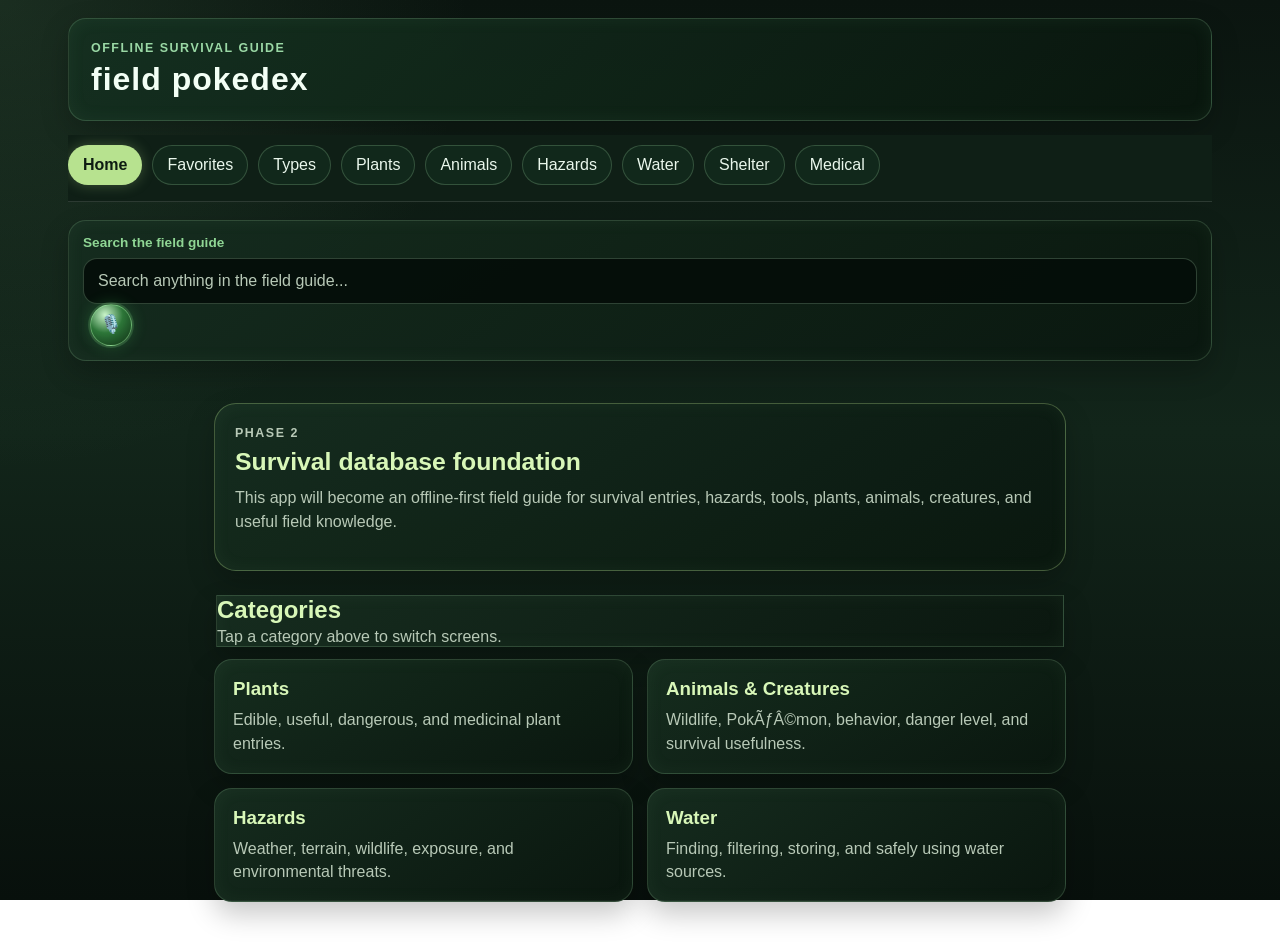
<file: index.html>
﻿<!DOCTYPE html>
<html lang="en">
<head>
  <meta charset="UTF-8" />
  <meta name="viewport" content="width=device-width, initial-scale=1.0" />
  <title>Field Pokedex</title>
  <link rel="manifest" href="manifest.json" />
  <link rel="stylesheet" href="styles.css?v=20260528-215759" />
  <meta name="theme-color" content="#1f3d2b" />
  <style>
    .screen {
      display: none !important;
    }

    .screen.active-screen {
      display: block !important;
    }

    .hidden {
      display: none !important;
    }
  </style>
  <link rel="stylesheet" href="css/pokemon-detail-polish.css?v=20260517-185301">
  <link rel="stylesheet" href="css/dossier-system.css?v=20260520181942">
</head>
<body>
  <div class="app-shell">
    <header class="app-header">
      <div>
        <p class="eyebrow">Offline Survival Guide</p>
        <h1>field pokedex</h1>
      </div>
    </header>

    <nav class="category-nav" aria-label="Survival categories">
      <button class="nav-button active" data-screen="home">Home</button>
      <button class="nav-button" data-screen="favorites">Favorites</button>
      <button class="nav-button" data-screen="types">Types</button>
      <button class="nav-button" data-screen="plants">Plants</button>
      <button class="nav-button" data-screen="animals">Animals</button>
      <button class="nav-button" data-screen="hazards">Hazards</button>
      <button class="nav-button" data-screen="water">Water</button>
      <button class="nav-button" data-screen="shelter">Shelter</button>
      <button class="nav-button" data-screen="medical">Medical</button>
    </nav>

    <section class="global-search-panel search-panel">
      <label for="global-entry-search">Search the field guide</label>
      <input id="global-entry-search" type="search" placeholder="Search anything in the field guide..." autocomplete="off" />

      <section class="section-header global-search-results-header hidden" id="global-search-results-header">
        <h2>Search Results</h2>
        <p>Matching offline entries</p>
      </section>

      <section class="card-grid global-search-results hidden" id="global-search-results"></section>
    </section>

    <main class="main-content">
      <section class="screen active-screen" id="home-screen">
        <section class="hero-card">
          <p class="eyebrow">Phase 2</p>
          <h2>Survival database foundation</h2>
          <p>
            This app will become an offline-first field guide for survival entries,
            hazards, tools, plants, animals, creatures, and useful field knowledge.
          </p>
        </section>

        <section class="section-header">
          <h2>Categories</h2>
          <p>Tap a category above to switch screens.</p>
        </section>

        <section class="card-grid">
          <article class="entry-card">
            <h3>Plants</h3>
            <p>Edible, useful, dangerous, and medicinal plant entries.</p>
          </article>

          <article class="entry-card">
            <h3>Animals & Creatures</h3>
            <p>Wildlife, PokÃƒÂ©mon, behavior, danger level, and survival usefulness.</p>
          </article>

          <article class="entry-card">
            <h3>Hazards</h3>
            <p>Weather, terrain, wildlife, exposure, and environmental threats.</p>
          </article>

          <article class="entry-card">
            <h3>Water</h3>
            <p>Finding, filtering, storing, and safely using water sources.</p>
          </article>
        </section>
      </section>

      <section class="screen" id="tag-screen">
        <button class="back-button" id="back-from-tag-results">? Back</button>

        <section class="section-header">
          <h2 id="tag-results-title">Tag Results</h2>
          <p id="tag-results-subtitle">Matching field entries</p>
        </section>

        <section class="card-grid entry-list" id="tag-results-list"></section>
      </section>

      <section class="screen" id="favorites-screen">
        <section class="section-header">
          <h2>Favorites</h2>
          <p>Saved offline field entries will appear here.</p>
        </section>
      </section>

      <section class="screen" id="types-screen">
        <section class="section-header">
          <h2>Types</h2>
          <p>Browse entries by elemental or field type.</p>
        </section>

        <section class="type-filter-panel" id="type-filter-panel"></section>
        <section class="card-grid entry-list" id="type-results-list"></section>
      </section>

      <section class="screen" id="plants-screen">
        <section class="section-header">
          <h2>Plants</h2>
          <p>Plant entries will go here.</p>
        </section>
      </section>

      <section class="screen" id="animals-screen">
        <section class="section-header">
          <h2>Animals & Creatures</h2>
          <p>Animal, wildlife, and PokÃƒÂ©mon entries will go here.</p>
        </section>
      </section>

      <section class="screen" id="hazards-screen">
        <section class="section-header">
          <h2>Hazards</h2>
          <p>Hazard entries will go here.</p>
        </section>
      </section>

      <section class="screen" id="water-screen">
        <section class="section-header">
          <h2>Water</h2>
          <p>Water survival entries will go here.</p>
        </section>
      </section>

      <section class="screen" id="shelter-screen">
        <section class="section-header">
          <h2>Shelter</h2>
          <p>Shelter entries will go here.</p>
        </section>
      </section>

      <section class="screen" id="medical-screen">
        <section class="section-header">
          <h2>Medical</h2>
          <p>Medical entries will go here.</p>
        </section>
      </section>      <section class="screen" id="dossier-screen">
        <button class="dossier-back-button" type="button" data-dossier-back="true">Back to Field Page</button>

        <section class="dossier-hero" id="dossier-hero">
          <p class="eyebrow">Field Dossier</p>
          <h2>Entry Dossier</h2>
          <p>Expanded record will appear here.</p>
        </section>

        <section class="dossier-layout">
          <section class="dossier-media-grid" id="dossier-media"></section>

          <article class="dossier-evolution-card" id="dossier-evolution">
            <h3>Evolution Record</h3>
            <p class="dossier-empty">No evolution record loaded.</p>
          </article>

          <section id="dossier-sections"></section>
        </section>

        <button class="dossier-back-button" type="button" data-dossier-back="true">Back to Field Page</button>
      </section>


      <section class="screen" id="detail-screen">
        <button class="back-button" id="back-to-home">? Back</button>

        <section class="entry-card evolution-tree-card top-evolution-card hidden" id="evolution-tree-card">
          <div class="evo-showcase-header">
            <div>
              <p class="eyebrow">Evolution Tree</p>
              <h3 id="evolution-family-title">Evolution Family</h3>
              <p id="evolution-family-subtitle">Type data</p>
            </div>
          </div>

          <div id="detail-evolution-tree"></div>
        </section>

        <section class="detail-jump-panel" id="detail-jump-panel">
          <button type="button" data-jump-target="detail-overview">Overview</button>
          <button type="button" data-jump-target="detail-key-facts-card">Facts</button>
          <button type="button" data-jump-target="evolution-tree-card">Evolution</button>
          <button type="button" data-jump-target="detail-ecology">Ecology</button>
          <button type="button" data-jump-target="detail-safety">Safety</button>
          <button type="button" data-jump-target="detail-survival">Survival</button>
          <button type="button" data-jump-target="detail-anatomy-card">Anatomy</button>
        </section>

        <section class="hero-card detail-card" id="detail-overview">
          <p class="eyebrow" id="detail-category">Entry</p>
          <h2 id="detail-name">Entry Name</h2>
          <p class="entry-number-line" id="detail-pokedex-number"></p>
          <p id="detail-description">Entry description will appear here.</p>
          <div class="detail-visual" id="detail-visual">?</div>
          <button class="favorite-entry-button" id="favorite-entry-button" type="button">? Save Entry</button>
          <div class="detail-tag-strip" id="detail-tag-strip"></div>
        </section>

        <section class="entry-card key-facts-card" id="detail-key-facts-card">
          <div>
            <p class="eyebrow">Quick Reference</p>
            <h3>Key Facts</h3>
          </div>
          <div class="key-facts-grid" id="detail-key-facts"></div>
        </section>

        <section class="card-grid detail-info-grid">
          <article class="entry-card">
            <h3>Field Info</h3>
            <p id="detail-entry-id"></p>
            <p id="detail-type"></p>
            <p id="detail-element-type"></p>
            <p id="detail-danger"></p>
            <p id="detail-rarity"></p>
            <p id="detail-region"></p>
            <p id="detail-route"></p>
          </article>

          <article class="entry-card">
            <h3>Classification</h3>
            <p id="detail-classification"></p>
            <p id="detail-size"></p>
            <p id="detail-observation-difficulty"></p>
            <p id="detail-conservation-status"></p>
            <p id="detail-population-status"></p>
          </article>

          <article class="entry-card biology-card">
            <h3>Physical Characteristics</h3>
            <p id="detail-physical-characteristics"></p>
          </article>

          <article class="entry-card biology-card">
            <h3>Physiology / Anatomy</h3>
            <p id="detail-physiology"></p>
          </article>

          <article class="entry-card biology-card">
            <h3>Scientific Classification</h3>
            <div id="detail-scientific-classification"></div>
          </article>

          <article class="entry-card biology-card">
            <h3>Lifespan & Life Cycle</h3>
            <p id="detail-lifespan"></p>
            <p id="detail-life-cycle"></p>
          </article>

          <article class="entry-card biology-card">
            <h3>Reproduction / Nesting</h3>
            <p id="detail-reproduction"></p>
          </article>

          

          <article class="entry-card" id="detail-ecology"><h3>Habitat</h3>
            <p id="detail-habitat"></p>
          </article>

          <article class="entry-card biology-card">
            <h3>Temperament Triggers</h3>
            <ul id="detail-temperament-triggers"></ul>
          </article>

          <article class="entry-card biology-card">
            <h3>Territory Range</h3>
            <p id="detail-territory-range"></p>
          </article>

          <article class="entry-card biology-card">
            <h3>Predators / Prey</h3>
            <p id="detail-predators"></p>
            <p id="detail-prey"></p>
          </article>

          <article class="entry-card biology-card">
            <h3>Ecological Role</h3>
            <p id="detail-ecological-role"></p>
          </article>

          

          <article class="entry-card">
            <h3>Behavior & Temperament</h3>
            <p id="detail-behavior"></p>
          </article>

          <article class="entry-card biology-card">
            <h3>Social Structure</h3>
            <p id="detail-social-structure"></p>
          </article>

          <article class="entry-card">
            <h3>Diet / Food Source</h3>
            <p id="detail-diet"></p>
          </article>

          <article class="entry-card biology-card">
            <h3>Diet Restrictions</h3>
            <p id="detail-diet-restrictions"></p>
          </article>

          <article class="entry-card">
            <h3>Activity Pattern</h3>
            <p id="detail-activity-pattern"></p>
            <p id="detail-best-time"></p>
          </article>

          <article class="entry-card">
            <h3>Lore</h3>
            <p id="detail-lore"></p>
          </article>

          <article class="entry-card origin-story-card">
            <h3>Origin Story</h3>
            <p id="detail-origin-story"></p>
          </article>

          <article class="entry-card">
            <h3>Stats</h3>
            <div id="detail-stats"></div>
          </article>

          <article class="entry-card biology-card">
            <h3>Field Capabilities</h3>
            <div id="detail-field-capabilities"></div>
          </article>

          <article class="entry-card">
            <h3>Abilities</h3>
            <ul id="detail-abilities"></ul>
          </article>

          <article class="entry-card">
            <h3>Known Moves / Field Behaviors</h3>
            <ul id="detail-field-behaviors"></ul>
          </article>

          <article class="entry-card">
            <h3>Weaknesses</h3>
            <ul id="detail-weaknesses"></ul>
          </article>

          <article class="entry-card">
            <h3>Resistances</h3>
            <ul id="detail-resistances"></ul>
          </article>

          <article class="entry-card">
            <h3>Signs of Presence</h3>
            <ul id="detail-signs"></ul>
          </article>

          <article class="entry-card" id="detail-safety"><h3>Encounter Advice</h3>
            <p id="detail-encounter-advice"></p>
          </article>

          <article class="entry-card warning-card">
            <h3>Handling Warning</h3>
            <p id="detail-warning"></p>
          </article>

          <article class="entry-card">
            <h3>Suggested Equipment</h3>
            <ul id="detail-equipment"></ul>
          </article>

          <article class="entry-card warning-card">
            <h3>Containment Requirements</h3>
            <p id="detail-containment-requirements"></p>
          </article>

          <article class="entry-card warning-card">
            <h3>Emergency Response Protocol</h3>
            <p id="detail-emergency-response"></p>
          </article>

          <article class="entry-card warning-card">
            <h3>Disease / Parasite Risk</h3>
            <p id="detail-disease-risk"></p>
          </article>

          <article class="entry-card warning-card">
            <h3>Signs of Stress or Sickness</h3>
            <ul id="detail-stress-signs"></ul>
          </article>

          <article class="entry-card warning-card">
            <h3>First Aid / Injury Response</h3>
            <p id="detail-first-aid"></p>
          </article>

          <article class="entry-card" id="detail-survival"><h3>Survival Use</h3>
            <p id="detail-use"></p>
          </article>

          <article class="entry-card society-card">
            <h3>Domestication Status</h3>
            <p id="detail-domestication-status"></p>
          </article>

          <article class="entry-card society-card">
            <h3>Domestication Difficulty</h3>
            <p id="detail-domestication-difficulty"></p>
            <p id="detail-training-risk"></p>
          </article>

          <article class="entry-card society-card">
            <h3>Legal Status / Permit Requirement</h3>
            <p id="detail-legal-status"></p>
          </article>

          <article class="entry-card society-card">
            <h3>Human Conflict Risk</h3>
            <p id="detail-human-conflict-risk"></p>
          </article>

          <article class="entry-card">
            <h3>Companion Suitability</h3>
            <p id="detail-companion"></p>
          </article>

          <article class="entry-card">
            <h3>Field Note</h3>
            <p id="detail-note"></p>
          </article>

          <article class="entry-card related-entries-card">
            <h3>Related Entries</h3>
            <p>Entries connected by type, tags, habitat, or field use.</p>
            <section class="card-grid related-entry-list" id="detail-related-entries"></section>
          </article>

                                        <article class="entry-card hidden" id="detail-media"><h3>Media / Source</h3>
            <p id="detail-image-path"></p>
            <p id="detail-audio-path"></p>
            <p id="detail-author"></p>
          </article>
          <article class="entry-card anatomy-image-card hidden" id="detail-anatomy-card">
            <h3>Biological Anatomy Plate</h3>
            <p id="detail-anatomy-caption"></p>
            <a id="detail-anatomy-link" class="anatomy-open-link" href="#" target="_blank" rel="noopener">
              <img id="detail-anatomy-image" alt="Anatomy reference" />
            </a>
            <p class="anatomy-open-note">Tap or click the image to open it full-size.</p>
          </article>
        </section>
      </section>
    </main>
  </div>

  <script src="app.js?v=20260528-215759"></script>
  <script src="js/dossier-system.js?v=20260520174017"></script>
  <script src="voice-search.js"></script>
  <script src="js/pokemon-detail-polish.js?v=20260520181942" defer></script>
</body>
</html>
</file>
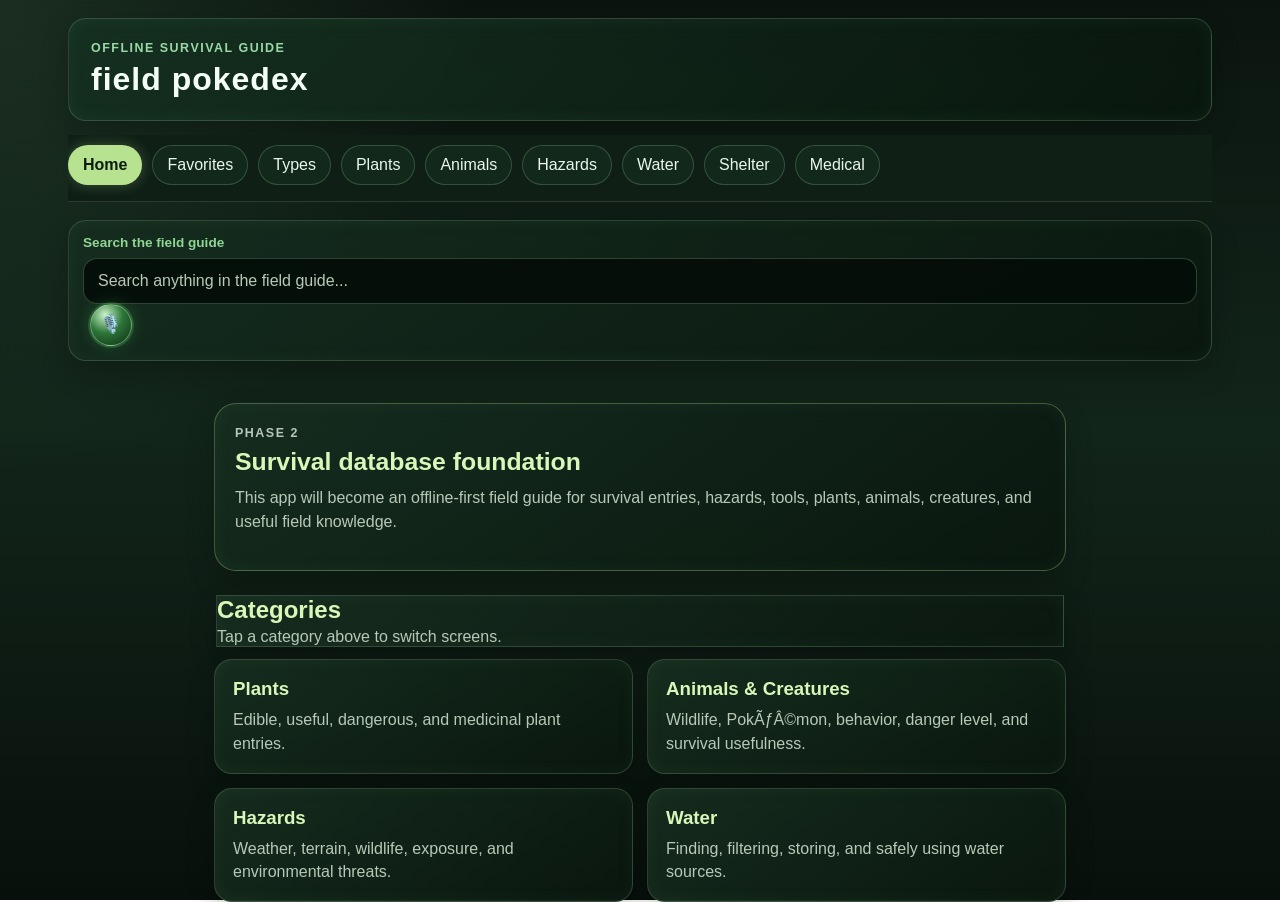
<file: hard-refresh.html>
﻿<!doctype html>
<html>
<head>
  <meta charset="utf-8">
  <title>Hard Refresh Field Pokedex</title>
</head>
<body style="background:#07180f;color:#d9ffd0;font-family:Arial,sans-serif;padding:32px;">
  <h1>Hard Refreshing Field Pokedex...</h1>
  <p>Clearing service worker, browser cache, and old CSS files.</p>

  <script>
    (async function () {
      try {
        if ("caches" in window) {
          const keys = await caches.keys();
          await Promise.all(keys.map(key => caches.delete(key)));
        }

        if ("serviceWorker" in navigator) {
          const regs = await navigator.serviceWorker.getRegistrations();
          await Promise.all(regs.map(reg => reg.unregister()));
        }

        localStorage.removeItem("field-pokedex-cache");
        sessionStorage.clear();
      } catch (error) {
        console.error(error);
      }

      window.location.href = "./index.html?hardfresh=20260520174017";
    })();
  </script>
</body>
</html>
</file>
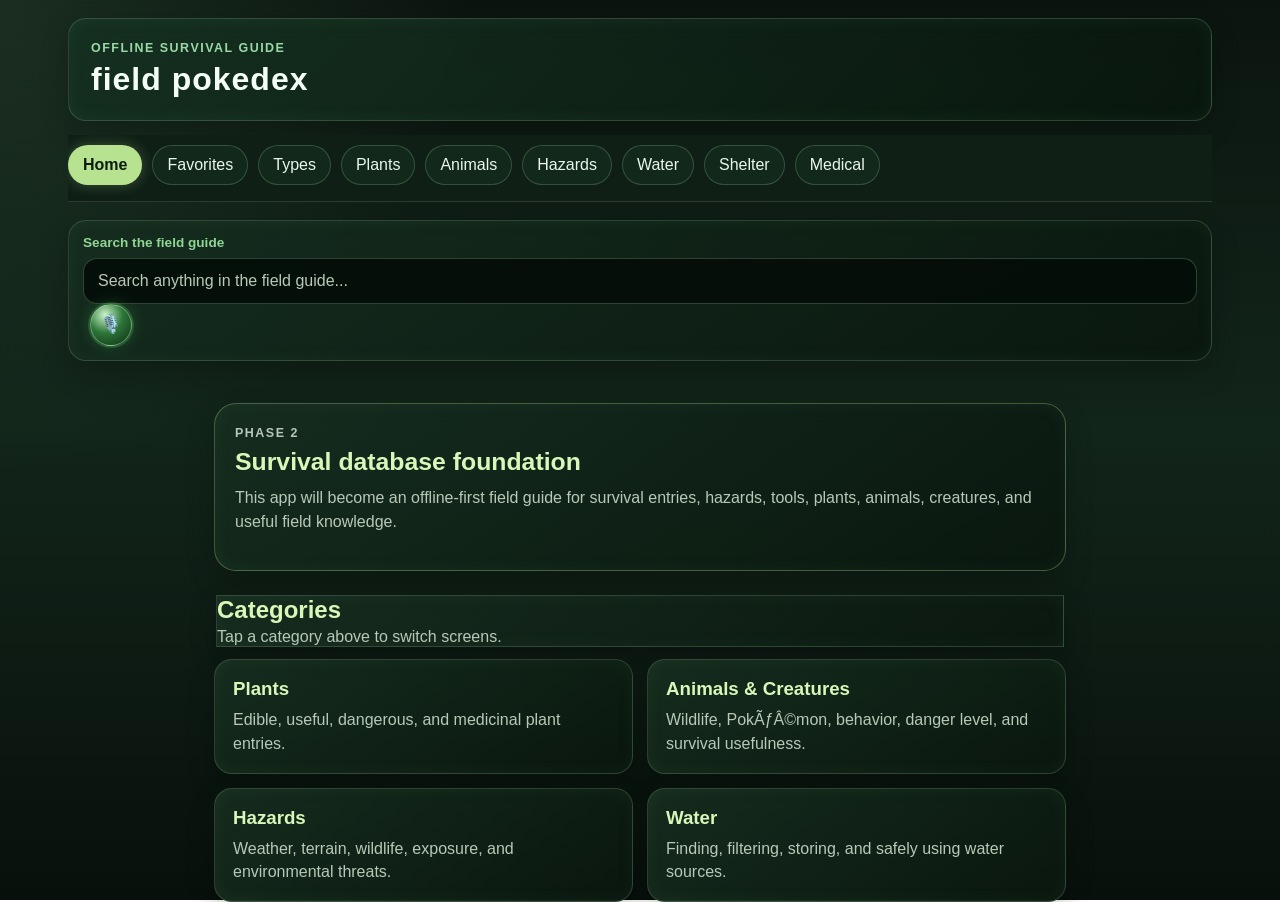
<file: refresh-everything.html>
﻿<!doctype html>
<html>
<head>
  <meta charset="utf-8">
  <title>Refresh Field Pokedex</title>
</head>
<body style="background:#07180f;color:#d9ffd0;font-family:Arial,sans-serif;padding:32px;">
  <h1>Refreshing Field Pokedex...</h1>
  <p>Applying Animals tab numerical order.</p>
  <script>
    (async function () {
      try {
        if ("caches" in window) {
          const keys = await caches.keys();
          await Promise.all(keys.map(key => caches.delete(key)));
        }

        if ("serviceWorker" in navigator) {
          const regs = await navigator.serviceWorker.getRegistrations();
          await Promise.all(regs.map(reg => reg.unregister()));
        }

        sessionStorage.clear();
      } catch (error) {
        console.error(error);
      }

      window.location.href = "./index.html?fresh=20260520204125";
    })();
  </script>
</body>
</html>
</file>
<file: styles.css>
﻿* {
  box-sizing: border-box;
}

:root {
  --bg: #0f1f16;
  --panel: #173522;
  --panel-light: #224b31;
  --text: #f3f7ef;
  --muted: #b8c9b7;
  --accent: #8fd694;
  --border: rgba(255, 255, 255, 0.12);
}

body {
  margin: 0;
  font-family: Arial, Helvetica, sans-serif;
  background: var(--bg);
  color: var(--text);
}

button {
  font: inherit;
}

.app-shell {
  min-height: 100vh;
  width: 100%;
}

.app-header {
  padding: 24px 18px 12px;
  background: linear-gradient(180deg, #1f3d2b, #0f1f16);
}

.eyebrow {
  margin: 0 0 6px;
  color: var(--accent);
  font-size: 0.78rem;
  font-weight: 700;
  letter-spacing: 0.08em;
  text-transform: uppercase;
}

h1,
h2,
h3,
p {
  margin-top: 0;
}

h1 {
  margin-bottom: 0;
  font-size: 2rem;
}

.category-nav {
  display: flex;
  gap: 10px;
  overflow-x: auto;
  padding: 12px 14px;
  background: #0f1f16;
  border-bottom: 1px solid var(--border);
  position: sticky;
  top: 0;
  z-index: 10;
}

.nav-button {
  border: 1px solid var(--border);
  border-radius: 999px;
  padding: 10px 14px;
  color: var(--text);
  background: var(--panel);
  white-space: nowrap;
}

.nav-button.active {
  background: var(--accent);
  color: #102015;
  font-weight: 700;
}

.main-content {
  padding: 16px;
  max-width: 900px;
  margin: 0 auto;
}

.hero-card {
  background: var(--panel);
  border: 1px solid var(--border);
  border-radius: 22px;
  padding: 20px;
  box-shadow: 0 12px 30px rgba(0, 0, 0, 0.25);
}

.hero-card h2 {
  margin-bottom: 10px;
  font-size: 1.55rem;
}

.hero-card p {
  color: var(--muted);
  line-height: 1.5;
}

.section-header {
  margin: 24px 2px 12px;
}

.section-header h2 {
  margin-bottom: 4px;
}

.section-header p {
  margin-bottom: 0;
  color: var(--muted);
}

.card-grid {
  display: grid;
  grid-template-columns: 1fr;
  gap: 14px;
}

.entry-card {
  background: var(--panel-light);
  border: 1px solid var(--border);
  border-radius: 18px;
  padding: 18px;
}

.entry-card h3 {
  margin-bottom: 8px;
}

.entry-card p {
  color: var(--muted);
  line-height: 1.45;
  margin-bottom: 0;
}

@media (min-width: 700px) {
  .card-grid {
    grid-template-columns: repeat(2, 1fr);
  }

  .app-header {
    padding-left: 28px;
    padding-right: 28px;
  }

  .main-content {
    padding: 24px;
  }
}
.screen {
  display: none;
}

.screen.active-screen {
  display: block;
}

.entry-meta {
  color: var(--accent);
  font-size: 0.85rem;
  font-weight: 700;
}

.survival-use {
  margin-top: 12px;
}

.field-note {
  margin-top: 12px;
  font-style: italic;
}

.search-panel {
  margin: 18px 0 8px;
  background: var(--panel);
  border: 1px solid var(--border);
  border-radius: 18px;
  padding: 14px;
}

.search-panel label {
  display: block;
  margin-bottom: 8px;
  color: var(--accent);
  font-size: 0.85rem;
  font-weight: 700;
}

.search-panel input {
  width: 100%;
  border: 1px solid var(--border);
  border-radius: 14px;
  padding: 13px 14px;
  background: #08140e;
  color: var(--text);
  font: inherit;
}

.search-panel input::placeholder {
  color: var(--muted);
}

.hidden {
  display: none !important;
}

.back-button {
  margin-bottom: 14px;
  border: 1px solid var(--border);
  border-radius: 999px;
  padding: 10px 14px;
  background: var(--panel);
  color: var(--text);
}

.detail-card {
  margin-bottom: 14px;
}

.clickable-card {
  cursor: pointer;
}

.clickable-card:active {
  transform: scale(0.98);
}

#detail-screen {
  position: relative;
  overflow: hidden;
}

#detail-screen > * {
  position: relative;
  z-index: 2;
}

#detail-screen.type-electric::before {
  content: "";
  position: absolute;
  inset: 0;
  z-index: 1;
  pointer-events: none;
  opacity: 0.28;
  background:
    linear-gradient(115deg, transparent 0 42%, rgba(255, 238, 88, 0.95) 43%, transparent 46%),
    linear-gradient(245deg, transparent 0 55%, rgba(255, 255, 255, 0.8) 56%, transparent 59%),
    radial-gradient(circle at 70% 20%, rgba(255, 238, 88, 0.45), transparent 28%);
  animation: electric-screen-flash 1.6s infinite;
}

#detail-screen.type-electric .detail-card {
  box-shadow: 0 0 22px rgba(255, 238, 88, 0.45);
}

@keyframes electric-screen-flash {
  0%, 100% {
    opacity: 0.08;
    transform: translateX(-8px);
  }

  12% {
    opacity: 0.35;
    transform: translateX(4px);
  }

  18% {
    opacity: 0.12;
    transform: translateX(-2px);
  }

  32% {
    opacity: 0.45;
    transform: translateX(7px);
  }

  38% {
    opacity: 0.15;
    transform: translateX(0);
  }
}

/* ===== ELECTRIC HUD THEME v19 ===== */

:root {
  --hud-bg: #020812;
  --hud-panel: rgba(3, 18, 32, 0.92);
  --hud-panel-soft: rgba(5, 31, 51, 0.72);
  --hud-blue: #24c8ff;
  --hud-blue-soft: rgba(36, 200, 255, 0.35);
  --hud-yellow: #ffe94a;
  --hud-yellow-soft: rgba(255, 233, 74, 0.35);
  --hud-green: #67ff7a;
  --hud-text: #e8f7ff;
  --hud-muted: #8fb6c9;
  --hud-danger: #ffcf33;
}

body {
  min-height: 100vh;
  color: var(--hud-text);
  background:
    radial-gradient(circle at 20% 0%, rgba(255, 233, 74, 0.14), transparent 28%),
    radial-gradient(circle at 80% 10%, rgba(36, 200, 255, 0.16), transparent 30%),
    linear-gradient(180deg, #020812 0%, #04111d 48%, #020812 100%);
  background-attachment: fixed;
}

body::before {
  content: "";
  position: fixed;
  inset: 0;
  pointer-events: none;
  opacity: 0.28;
  background-image:
    linear-gradient(rgba(36, 200, 255, 0.09) 1px, transparent 1px),
    linear-gradient(90deg, rgba(36, 200, 255, 0.09) 1px, transparent 1px);
  background-size: 32px 32px;
  z-index: 0;
}

body::after {
  content: "";
  position: fixed;
  inset: 0;
  pointer-events: none;
  z-index: 1;
  opacity: 0.75;
  background:
    linear-gradient(115deg, transparent 0 58%, rgba(255, 233, 74, 0.16) 59%, transparent 61%),
    linear-gradient(245deg, transparent 0 70%, rgba(36, 200, 255, 0.14) 71%, transparent 73%);
  animation: hudEnergyDrift 6s infinite linear;
}

.app-shell {
  position: relative;
  z-index: 2;
  max-width: 1180px;
  margin: 0 auto;
  padding: 18px;
}

.app-header {
  border: 1px solid var(--hud-blue-soft);
  background:
    linear-gradient(135deg, rgba(4, 20, 36, 0.95), rgba(2, 8, 18, 0.95)),
    radial-gradient(circle at 15% 40%, rgba(255, 233, 74, 0.18), transparent 24%);
  box-shadow:
    0 0 24px rgba(36, 200, 255, 0.2),
    inset 0 0 24px rgba(36, 200, 255, 0.08);
  border-radius: 18px;
  padding: 22px;
  margin-bottom: 14px;
}

.app-header h1 {
  color: var(--hud-text);
  letter-spacing: 1px;
  text-shadow:
    0 0 12px rgba(255, 233, 74, 0.55),
    0 0 22px rgba(36, 200, 255, 0.35);
}

.eyebrow {
  color: var(--hud-blue);
  letter-spacing: 2px;
  text-transform: uppercase;
}

.category-nav {
  gap: 10px;
  padding: 10px 0 16px;
}

.nav-button {
  color: var(--hud-text);
  background: linear-gradient(180deg, rgba(3, 25, 46, 0.95), rgba(1, 11, 22, 0.95));
  border: 1px solid var(--hud-blue-soft);
  border-radius: 6px;
  box-shadow:
    inset 0 0 14px rgba(36, 200, 255, 0.12),
    0 0 10px rgba(36, 200, 255, 0.08);
  clip-path: polygon(10px 0, 100% 0, calc(100% - 10px) 100%, 0 100%);
  text-transform: uppercase;
  letter-spacing: 1px;
}

.nav-button.active,
.nav-button:hover {
  color: #fff6a6;
  border-color: var(--hud-yellow);
  background:
    linear-gradient(180deg, rgba(75, 62, 6, 0.95), rgba(18, 15, 2, 0.98));
  box-shadow:
    0 0 18px rgba(255, 233, 74, 0.55),
    inset 0 0 18px rgba(255, 233, 74, 0.18);
}

.hero-card,
.entry-card,
.search-panel,
.section-header {
  background:
    linear-gradient(145deg, rgba(4, 19, 34, 0.96), rgba(1, 9, 18, 0.96));
  border: 1px solid var(--hud-blue-soft);
  box-shadow:
    0 0 18px rgba(36, 200, 255, 0.12),
    inset 0 0 24px rgba(36, 200, 255, 0.06);
}

.hero-card {
  border-color: var(--hud-yellow-soft);
  box-shadow:
    0 0 26px rgba(255, 233, 74, 0.2),
    inset 0 0 32px rgba(255, 233, 74, 0.06);
}

.hero-card h2,
.section-header h2,
.entry-card h3 {
  color: var(--hud-yellow);
  text-shadow: 0 0 12px rgba(255, 233, 74, 0.35);
  text-transform: uppercase;
  letter-spacing: 1px;
}

.entry-card {
  position: relative;
  overflow: hidden;
}

.entry-card::before {
  content: "";
  position: absolute;
  inset: 0;
  pointer-events: none;
  opacity: 0.35;
  background:
    linear-gradient(120deg, rgba(255, 233, 74, 0.12), transparent 28%),
    linear-gradient(300deg, rgba(36, 200, 255, 0.12), transparent 32%);
}

.entry-card > * {
  position: relative;
  z-index: 2;
}

.clickable-card {
  cursor: pointer;
  transition: transform 160ms ease, border-color 160ms ease, box-shadow 160ms ease;
}

.clickable-card:hover {
  transform: translateY(-3px);
  border-color: var(--hud-yellow);
  box-shadow:
    0 0 24px rgba(255, 233, 74, 0.28),
    inset 0 0 22px rgba(255, 233, 74, 0.08);
}

.search-panel input {
  color: var(--hud-text);
  background: rgba(0, 8, 16, 0.92);
  border: 1px solid var(--hud-blue-soft);
  box-shadow: inset 0 0 14px rgba(36, 200, 255, 0.12);
}

.search-panel input:focus {
  outline: none;
  border-color: var(--hud-yellow);
  box-shadow:
    0 0 16px rgba(255, 233, 74, 0.28),
    inset 0 0 14px rgba(36, 200, 255, 0.14);
}

.back-button {
  color: var(--hud-text);
  background: rgba(3, 20, 35, 0.95);
  border: 1px solid var(--hud-blue-soft);
  box-shadow: 0 0 12px rgba(36, 200, 255, 0.18);
}

.back-button:hover {
  border-color: var(--hud-yellow);
  box-shadow: 0 0 18px rgba(255, 233, 74, 0.28);
}

.warning-card {
  border-color: var(--hud-yellow-soft);
}

#detail-screen.type-electric {
  background:
    radial-gradient(circle at 78% 14%, rgba(255, 233, 74, 0.24), transparent 24%),
    radial-gradient(circle at 25% 70%, rgba(36, 200, 255, 0.16), transparent 24%);
  border-radius: 18px;
}

#detail-screen.type-electric::before {
  opacity: 0.42;
  background:
    linear-gradient(115deg, transparent 0 38%, rgba(255, 233, 74, 0.92) 39%, transparent 42%),
    linear-gradient(245deg, transparent 0 57%, rgba(36, 200, 255, 0.7) 58%, transparent 61%),
    linear-gradient(95deg, transparent 0 72%, rgba(255, 255, 255, 0.6) 73%, transparent 75%),
    radial-gradient(circle at 70% 20%, rgba(255, 233, 74, 0.45), transparent 25%);
  animation: electric-screen-flash 1.25s infinite;
}

@keyframes hudEnergyDrift {
  0% {
    transform: translateX(-8px);
    opacity: 0.45;
  }

  50% {
    transform: translateX(8px);
    opacity: 0.8;
  }

  100% {
    transform: translateX(-8px);
    opacity: 0.45;
  }
}

/* ===== v20 FIX: standard app theme, entry-only electric mode ===== */

body {
  color: #ecf7ef;
  background:
    radial-gradient(circle at top left, rgba(81, 133, 90, 0.22), transparent 30%),
    linear-gradient(180deg, #0b1510 0%, #12251a 48%, #08100c 100%);
  background-attachment: fixed;
}

body::before,
body::after {
  display: none !important;
}

.app-header {
  border: 1px solid rgba(128, 180, 137, 0.28);
  background:
    linear-gradient(135deg, rgba(21, 48, 32, 0.96), rgba(9, 22, 14, 0.96));
  box-shadow:
    0 10px 28px rgba(0, 0, 0, 0.22),
    inset 0 0 18px rgba(120, 180, 130, 0.08);
  border-radius: 18px;
}

.app-header h1 {
  color: #f3fff5;
  text-shadow: none;
}

.eyebrow {
  color: #9ad8a5;
  letter-spacing: 1.5px;
  text-transform: uppercase;
}

.nav-button {
  color: #eaf7ec;
  background: rgba(18, 42, 28, 0.95);
  border: 1px solid rgba(140, 190, 145, 0.28);
  border-radius: 999px;
  box-shadow: none;
  clip-path: none;
  text-transform: none;
  letter-spacing: 0;
}

.nav-button.active,
.nav-button:hover {
  color: #0d1c12;
  border-color: rgba(183, 226, 143, 0.9);
  background: #b7e28f;
  box-shadow: 0 0 14px rgba(183, 226, 143, 0.28);
}

.hero-card,
.entry-card,
.search-panel,
.section-header {
  background:
    linear-gradient(145deg, rgba(22, 45, 31, 0.96), rgba(10, 23, 15, 0.96));
  border: 1px solid rgba(142, 190, 148, 0.24);
  box-shadow:
    0 12px 28px rgba(0, 0, 0, 0.22),
    inset 0 0 18px rgba(130, 185, 136, 0.06);
}

.hero-card {
  border-color: rgba(183, 226, 143, 0.32);
}

.hero-card h2,
.section-header h2,
.entry-card h3 {
  color: #d8f7b8;
  text-shadow: none;
  text-transform: none;
  letter-spacing: 0;
}

.entry-card::before {
  display: none;
}

.clickable-card:hover {
  transform: translateY(-3px);
  border-color: rgba(183, 226, 143, 0.78);
  box-shadow:
    0 16px 30px rgba(0, 0, 0, 0.28),
    0 0 18px rgba(183, 226, 143, 0.18);
}

.search-panel input {
  color: #ecf7ef;
  background: rgba(5, 14, 9, 0.92);
  border: 1px solid rgba(142, 190, 148, 0.3);
  box-shadow: none;
}

.search-panel input:focus {
  outline: none;
  border-color: rgba(183, 226, 143, 0.85);
  box-shadow: 0 0 14px rgba(183, 226, 143, 0.18);
}

.back-button {
  color: #ecf7ef;
  background: rgba(18, 42, 28, 0.95);
  border: 1px solid rgba(140, 190, 145, 0.28);
  box-shadow: none;
}

.back-button:hover {
  border-color: rgba(183, 226, 143, 0.85);
  box-shadow: 0 0 14px rgba(183, 226, 143, 0.2);
}

#detail-screen {
  background: transparent;
}

/* Electric effect now only appears after opening an electric entry */
#detail-screen.type-electric {
  background:
    radial-gradient(circle at 80% 10%, rgba(255, 233, 74, 0.2), transparent 24%),
    radial-gradient(circle at 22% 72%, rgba(36, 200, 255, 0.12), transparent 24%);
  border-radius: 18px;
}

#detail-screen.type-electric .hero-card,
#detail-screen.type-electric .entry-card {
  border-color: rgba(255, 233, 74, 0.42);
  box-shadow:
    0 0 22px rgba(255, 233, 74, 0.18),
    inset 0 0 18px rgba(255, 233, 74, 0.06);
}

#detail-screen.type-electric .hero-card h2,
#detail-screen.type-electric .entry-card h3 {
  color: #ffe94a;
  text-shadow: 0 0 12px rgba(255, 233, 74, 0.34);
}

/* ===== v21 ELECTRIC ENTRY HUD ONLY ===== */
/* This only activates inside #detail-screen when the opened entry has elementType: electric */

#detail-screen.type-electric {
  position: relative;
  overflow: hidden;
  padding: 14px;
  border-radius: 22px;
  color: #eaf8ff;
  background:
    radial-gradient(circle at 82% 18%, rgba(255, 231, 45, 0.32), transparent 19%),
    radial-gradient(circle at 78% 18%, rgba(0, 190, 255, 0.24), transparent 26%),
    linear-gradient(135deg, rgba(1, 8, 18, 0.98), rgba(3, 19, 34, 0.96) 45%, rgba(1, 7, 14, 0.98));
  border: 1px solid rgba(255, 231, 45, 0.62);
  box-shadow:
    0 0 28px rgba(255, 231, 45, 0.35),
    0 0 44px rgba(0, 190, 255, 0.2),
    inset 0 0 34px rgba(0, 190, 255, 0.12);
}

#detail-screen.type-electric::before {
  content: "";
  position: absolute;
  inset: 0;
  z-index: 1;
  pointer-events: none;
  opacity: 0.52;
  background:
    linear-gradient(115deg, transparent 0 18%, rgba(0, 190, 255, 0.42) 19%, transparent 21%),
    linear-gradient(118deg, transparent 0 54%, rgba(255, 231, 45, 0.92) 55%, rgba(255, 255, 255, 0.7) 56%, transparent 58%),
    linear-gradient(246deg, transparent 0 66%, rgba(0, 190, 255, 0.75) 67%, transparent 69%),
    radial-gradient(circle at 80% 18%, rgba(255, 231, 45, 0.58), transparent 18%);
  animation: electricHudFlash 1.45s infinite;
}

#detail-screen.type-electric::after {
  content: "";
  position: absolute;
  inset: 0;
  z-index: 1;
  pointer-events: none;
  opacity: 0.25;
  background-image:
    linear-gradient(rgba(0, 190, 255, 0.18) 1px, transparent 1px),
    linear-gradient(90deg, rgba(0, 190, 255, 0.18) 1px, transparent 1px);
  background-size: 28px 28px;
}

#detail-screen.type-electric > * {
  position: relative;
  z-index: 2;
}

#detail-screen.type-electric .back-button {
  color: #fff6a4;
  background: linear-gradient(180deg, rgba(7, 31, 52, 0.96), rgba(1, 9, 18, 0.96));
  border: 1px solid rgba(0, 190, 255, 0.5);
  border-radius: 10px;
  box-shadow:
    0 0 16px rgba(0, 190, 255, 0.22),
    inset 0 0 16px rgba(0, 190, 255, 0.1);
}

#detail-screen.type-electric .hero-card {
  min-height: 230px;
  position: relative;
  overflow: hidden;
  background:
    radial-gradient(circle at 78% 48%, rgba(255, 231, 45, 0.38), transparent 20%),
    radial-gradient(circle at 78% 48%, rgba(0, 190, 255, 0.3), transparent 30%),
    linear-gradient(135deg, rgba(3, 19, 34, 0.96), rgba(1, 8, 18, 0.96));
  border: 1px solid rgba(255, 231, 45, 0.72);
  box-shadow:
    0 0 28px rgba(255, 231, 45, 0.32),
    0 0 36px rgba(0, 190, 255, 0.18),
    inset 0 0 28px rgba(255, 231, 45, 0.08);
}

#detail-screen.type-electric .hero-card::after {
  content: "?";
  position: absolute;
  right: 34px;
  top: 28px;
  width: 120px;
  height: 120px;
  display: grid;
  place-items: center;
  font-size: 74px;
  color: #ffe72d;
  border: 2px solid rgba(0, 190, 255, 0.65);
  border-radius: 50%;
  background:
    radial-gradient(circle, rgba(255, 231, 45, 0.28), rgba(0, 190, 255, 0.08) 56%, transparent 58%);
  box-shadow:
    0 0 20px rgba(255, 231, 45, 0.48),
    0 0 32px rgba(0, 190, 255, 0.38),
    inset 0 0 24px rgba(0, 190, 255, 0.2);
  text-shadow: 0 0 16px rgba(255, 231, 45, 0.88);
  animation: electricCorePulse 1.8s infinite;
}

#detail-screen.type-electric .hero-card .eyebrow,
#detail-screen.type-electric #detail-category {
  color: #24c8ff;
  text-transform: uppercase;
  letter-spacing: 2px;
}

#detail-screen.type-electric .hero-card h2 {
  max-width: 68%;
  color: #ffe72d;
  font-size: clamp(2rem, 7vw, 4.2rem);
  text-transform: uppercase;
  letter-spacing: 2px;
  text-shadow:
    0 0 12px rgba(255, 231, 45, 0.68),
    0 0 24px rgba(0, 190, 255, 0.42);
}

#detail-screen.type-electric .hero-card p {
  max-width: 66%;
}

#detail-screen.type-electric .entry-card {
  background:
    linear-gradient(145deg, rgba(4, 24, 42, 0.96), rgba(1, 9, 18, 0.96));
  border: 1px solid rgba(0, 190, 255, 0.42);
  border-radius: 14px;
  box-shadow:
    0 0 18px rgba(0, 190, 255, 0.16),
    inset 0 0 20px rgba(0, 190, 255, 0.08);
}

#detail-screen.type-electric .entry-card::before {
  display: block;
  content: "";
  position: absolute;
  inset: 0;
  pointer-events: none;
  opacity: 0.42;
  background:
    linear-gradient(120deg, rgba(255, 231, 45, 0.14), transparent 26%),
    linear-gradient(300deg, rgba(0, 190, 255, 0.14), transparent 34%);
}

#detail-screen.type-electric .entry-card h3 {
  color: #24c8ff;
  text-transform: uppercase;
  letter-spacing: 1px;
  text-shadow: 0 0 10px rgba(0, 190, 255, 0.5);
}

#detail-screen.type-electric .warning-card {
  border-color: rgba(255, 231, 45, 0.7);
  box-shadow:
    0 0 22px rgba(255, 231, 45, 0.22),
    inset 0 0 18px rgba(255, 231, 45, 0.08);
}

#detail-screen.type-electric .warning-card h3 {
  color: #ffe72d;
  text-shadow: 0 0 12px rgba(255, 231, 45, 0.5);
}

@keyframes electricHudFlash {
  0%, 100% {
    opacity: 0.24;
    transform: translateX(-10px);
  }

  12% {
    opacity: 0.64;
    transform: translateX(5px);
  }

  18% {
    opacity: 0.28;
    transform: translateX(-3px);
  }

  34% {
    opacity: 0.72;
    transform: translateX(8px);
  }

  42% {
    opacity: 0.3;
    transform: translateX(0);
  }
}

@keyframes electricCorePulse {
  0%, 100% {
    transform: scale(1);
    opacity: 0.88;
  }

  50% {
    transform: scale(1.06);
    opacity: 1;
  }
}

@media (max-width: 700px) {
  #detail-screen.type-electric .hero-card {
    min-height: 270px;
  }

  #detail-screen.type-electric .hero-card h2,
  #detail-screen.type-electric .hero-card p {
    max-width: 100%;
  }

  #detail-screen.type-electric .hero-card::after {
    right: 18px;
    top: auto;
    bottom: 18px;
    width: 82px;
    height: 82px;
    font-size: 52px;
  }
}

/* ===== v22 FULL ELECTRIC PAGE MODE ===== */
/* Only active while viewing an electric entry */

body.electric-page-mode {
  color: #eaf8ff;
  background:
    radial-gradient(circle at 15% 0%, rgba(255, 231, 45, 0.18), transparent 28%),
    radial-gradient(circle at 85% 8%, rgba(0, 190, 255, 0.18), transparent 32%),
    linear-gradient(180deg, #010713 0%, #031427 48%, #010713 100%) !important;
  background-attachment: fixed;
}

body.electric-page-mode::before {
  content: "" !important;
  display: block !important;
  position: fixed;
  inset: 0;
  pointer-events: none;
  opacity: 0.28;
  background-image:
    linear-gradient(rgba(0, 190, 255, 0.14) 1px, transparent 1px),
    linear-gradient(90deg, rgba(0, 190, 255, 0.14) 1px, transparent 1px);
  background-size: 32px 32px;
  z-index: 0;
}

body.electric-page-mode::after {
  content: "" !important;
  display: block !important;
  position: fixed;
  inset: 0;
  pointer-events: none;
  z-index: 1;
  opacity: 0.7;
  background:
    linear-gradient(112deg, transparent 0 18%, rgba(0, 190, 255, 0.22) 19%, transparent 21%),
    linear-gradient(118deg, transparent 0 55%, rgba(255, 231, 45, 0.32) 56%, transparent 58%),
    linear-gradient(245deg, transparent 0 72%, rgba(0, 190, 255, 0.24) 73%, transparent 75%);
  animation: fullElectricSweep 4s infinite linear;
}

body.electric-page-mode .app-shell {
  position: relative;
  z-index: 2;
}

body.electric-page-mode .app-header {
  background:
    linear-gradient(135deg, rgba(3, 19, 34, 0.96), rgba(1, 8, 18, 0.96)),
    radial-gradient(circle at 12% 42%, rgba(255, 231, 45, 0.2), transparent 26%) !important;
  border: 1px solid rgba(0, 190, 255, 0.5) !important;
  box-shadow:
    0 0 24px rgba(0, 190, 255, 0.28),
    inset 0 0 24px rgba(0, 190, 255, 0.12) !important;
}

body.electric-page-mode .app-header h1 {
  color: #fff7bd !important;
  text-shadow:
    0 0 12px rgba(255, 231, 45, 0.65),
    0 0 22px rgba(0, 190, 255, 0.4) !important;
}

body.electric-page-mode .app-header::before {
  content: "?";
  display: inline-grid;
  place-items: center;
  width: 54px;
  height: 54px;
  margin-right: 14px;
  color: #ffe72d;
  border: 1px solid rgba(255, 231, 45, 0.65);
  border-radius: 50%;
  box-shadow:
    0 0 18px rgba(255, 231, 45, 0.45),
    inset 0 0 18px rgba(0, 190, 255, 0.18);
}

body.electric-page-mode .app-header {
  display: flex;
  align-items: center;
}

body.electric-page-mode .eyebrow {
  color: #24c8ff !important;
  text-transform: uppercase;
  letter-spacing: 2px;
}

body.electric-page-mode .category-nav {
  background: rgba(1, 9, 18, 0.82);
  border-top: 1px solid rgba(0, 190, 255, 0.22);
  border-bottom: 1px solid rgba(255, 231, 45, 0.28);
}

body.electric-page-mode .nav-button {
  color: #eaf8ff !important;
  background: linear-gradient(180deg, rgba(4, 24, 42, 0.96), rgba(1, 9, 18, 0.96)) !important;
  border: 1px solid rgba(0, 190, 255, 0.45) !important;
  border-radius: 8px !important;
  clip-path: polygon(10px 0, 100% 0, calc(100% - 10px) 100%, 0 100%) !important;
  text-transform: uppercase !important;
  letter-spacing: 1px !important;
  box-shadow:
    0 0 12px rgba(0, 190, 255, 0.16),
    inset 0 0 14px rgba(0, 190, 255, 0.08) !important;
}

body.electric-page-mode .nav-button.active,
body.electric-page-mode .nav-button:hover {
  color: #fff6a4 !important;
  border-color: rgba(255, 231, 45, 0.85) !important;
  background: linear-gradient(180deg, rgba(72, 59, 5, 0.96), rgba(18, 14, 2, 0.96)) !important;
  box-shadow:
    0 0 20px rgba(255, 231, 45, 0.5),
    inset 0 0 16px rgba(255, 231, 45, 0.16) !important;
}

body.electric-page-mode .main-content {
  border: 1px solid rgba(255, 231, 45, 0.28);
  border-radius: 22px;
  background:
    radial-gradient(circle at 85% 8%, rgba(255, 231, 45, 0.14), transparent 24%),
    linear-gradient(145deg, rgba(1, 9, 18, 0.76), rgba(3, 19, 34, 0.58));
  box-shadow:
    0 0 34px rgba(255, 231, 45, 0.18),
    inset 0 0 34px rgba(0, 190, 255, 0.08);
  padding: 12px;
}

@keyframes fullElectricSweep {
  0%, 100% {
    transform: translateX(-12px);
    opacity: 0.42;
  }

  50% {
    transform: translateX(12px);
    opacity: 0.82;
  }
}

/* ===== v23 ENTRY VISUAL SLOT ===== */

.detail-card {
  position: relative;
  overflow: hidden;
  min-height: 220px;
}

.detail-card #detail-description {
  max-width: 68%;
}

.detail-visual {
  position: absolute;
  right: 24px;
  top: 50%;
  transform: translateY(-50%);
  width: 128px;
  height: 128px;
  display: grid;
  place-items: center;
  border-radius: 50%;
  font-size: 72px;
  font-weight: 900;
  color: #d8f7b8;
  border: 1px solid rgba(183, 226, 143, 0.38);
  background:
    radial-gradient(circle, rgba(183, 226, 143, 0.18), rgba(8, 18, 12, 0.7) 60%);
  box-shadow:
    0 0 20px rgba(183, 226, 143, 0.18),
    inset 0 0 20px rgba(183, 226, 143, 0.08);
}

.detail-visual img {
  width: 100%;
  height: 100%;
  object-fit: contain;
}

#detail-screen.type-electric .detail-visual {
  color: #ffe72d;
  border: 2px solid rgba(0, 190, 255, 0.72);
  background:
    radial-gradient(circle, rgba(255, 231, 45, 0.32), rgba(0, 190, 255, 0.12) 58%, transparent 60%);
  box-shadow:
    0 0 22px rgba(255, 231, 45, 0.55),
    0 0 36px rgba(0, 190, 255, 0.4),
    inset 0 0 24px rgba(0, 190, 255, 0.22);
  text-shadow: 0 0 16px rgba(255, 231, 45, 0.9);
  animation: electricCorePulse 1.8s infinite;
}

#detail-screen.type-electric .hero-card::after {
  display: none;
}

@media (max-width: 700px) {
  .detail-card {
    min-height: 300px;
  }

  .detail-card #detail-description {
    max-width: 100%;
  }

  .detail-visual {
    right: 18px;
    top: auto;
    bottom: 18px;
    transform: none;
    width: 84px;
    height: 84px;
    font-size: 48px;
  }
}

/* ===== v24 OFFLINE FAVORITES ===== */

.favorite-entry-button {
  margin-top: 18px;
  padding: 12px 16px;
  width: fit-content;
  max-width: 100%;
  color: #ecf7ef;
  background: rgba(18, 42, 28, 0.95);
  border: 1px solid rgba(140, 190, 145, 0.38);
  border-radius: 999px;
  font-weight: 800;
  cursor: pointer;
}

.favorite-entry-button.saved {
  color: #10200f;
  background: #d8f7b8;
  border-color: rgba(216, 247, 184, 0.9);
  box-shadow: 0 0 16px rgba(216, 247, 184, 0.28);
}

#detail-screen.type-electric .favorite-entry-button {
  color: #fff6a4;
  background: linear-gradient(180deg, rgba(7, 31, 52, 0.96), rgba(1, 9, 18, 0.96));
  border: 1px solid rgba(0, 190, 255, 0.55);
  border-radius: 10px;
  box-shadow:
    0 0 16px rgba(0, 190, 255, 0.22),
    inset 0 0 16px rgba(0, 190, 255, 0.1);
}

#detail-screen.type-electric .favorite-entry-button.saved {
  color: #050812;
  background: #ffe72d;
  border-color: rgba(255, 231, 45, 0.9);
  box-shadow:
    0 0 18px rgba(255, 231, 45, 0.55),
    inset 0 0 16px rgba(255, 255, 255, 0.18);
}

/* ===== v25 FAVORITES SCREEN ===== */

#favorites-screen .section-header h2::before {
  content: "? ";
}

body.electric-page-mode #favorites-screen .section-header h2::before {
  color: #ffe72d;
}

/* ===== v26 FAVORITE CARD BADGES ===== */

.favorite-card-badge {
  display: inline-block;
  width: fit-content;
  margin-bottom: 8px;
  padding: 5px 9px;
  color: #10200f;
  background: #d8f7b8;
  border-radius: 999px;
  font-size: 0.78rem;
  font-weight: 900;
  letter-spacing: 0.4px;
}

body.electric-page-mode .favorite-card-badge,
#detail-screen.type-electric .favorite-card-badge {
  color: #050812;
  background: #ffe72d;
  box-shadow: 0 0 12px rgba(255, 231, 45, 0.45);
}

/* ===== v27 TYPES NAVIGATION ===== */

.type-filter-panel {
  display: flex;
  gap: 10px;
  overflow-x: auto;
  padding: 6px 0 16px;
  margin-bottom: 8px;
}

.type-filter-button {
  flex: 0 0 auto;
  padding: 10px 14px;
  color: #ecf7ef;
  background: rgba(18, 42, 28, 0.95);
  border: 1px solid rgba(140, 190, 145, 0.34);
  border-radius: 999px;
  font-weight: 800;
  cursor: pointer;
}

.type-filter-button.active,
.type-filter-button:hover {
  color: #10200f;
  background: #d8f7b8;
  border-color: rgba(216, 247, 184, 0.9);
  box-shadow: 0 0 16px rgba(216, 247, 184, 0.22);
}

/* ===== v28 GLOBAL SEARCH BAR ===== */

.global-search-panel {
  margin-bottom: 18px;
}

.global-search-results-header {
  margin-top: 14px;
}

.global-search-results {
  margin-top: 12px;
}

.global-search-results.hidden,
.global-search-results-header.hidden {
  display: none;
}

.global-search-panel input {
  width: 100%;
}

/* ===== v29 FULL FIELD POKEDEX ENTRY SECTIONS ===== */

.entry-number-line {
  margin-top: 4px;
  color: #d8f7b8;
  font-weight: 900;
  letter-spacing: 1px;
}

.detail-info-grid ul {
  margin: 8px 0 0;
  padding-left: 20px;
}

.detail-info-grid li {
  margin-bottom: 6px;
  line-height: 1.35;
}

.detail-info-grid .entry-card p {
  line-height: 1.45;
}

#detail-stats p {
  margin: 0 0 6px;
  padding: 6px 8px;
  border-radius: 10px;
  background: rgba(8, 18, 12, 0.42);
  border: 1px solid rgba(142, 190, 148, 0.14);
}

.type-filter-panel {
  display: flex;
  gap: 10px;
  overflow-x: auto;
  padding: 6px 0 16px;
  margin-bottom: 8px;
}

.type-filter-button {
  flex: 0 0 auto;
  padding: 10px 14px;
  color: #ecf7ef;
  background: rgba(18, 42, 28, 0.95);
  border: 1px solid rgba(140, 190, 145, 0.34);
  border-radius: 999px;
  font-weight: 800;
  cursor: pointer;
}

.type-filter-button.active,
.type-filter-button:hover {
  color: #10200f;
  background: #d8f7b8;
  border-color: rgba(216, 247, 184, 0.9);
  box-shadow: 0 0 16px rgba(216, 247, 184, 0.22);
}

#detail-screen.type-electric .entry-number-line {
  color: #24c8ff;
  text-shadow: 0 0 10px rgba(0, 190, 255, 0.45);
}

#detail-screen.type-electric #detail-stats p {
  background: rgba(1, 9, 18, 0.72);
  border: 1px solid rgba(0, 190, 255, 0.22);
}

#detail-screen.type-electric .type-filter-button.active,
#detail-screen.type-electric .type-filter-button:hover {
  color: #050812;
  background: #ffe72d;
}

@media (max-width: 700px) {
  .detail-info-grid {
    grid-template-columns: 1fr;
  }
}

/* ===== v30 ORIGIN STORY AND EVOLUTION TREE ===== */

.origin-story-card {
  border-color: rgba(183, 226, 143, 0.36);
}

.evolution-tree-card {
  overflow: hidden;
}

.evolution-tree {
  position: relative;
  display: grid;
  gap: 10px;
  padding: 10px 0;
}

.evolution-node {
  position: relative;
  padding: 12px;
  border: 1px solid rgba(142, 190, 148, 0.28);
  border-radius: 16px;
  background:
    radial-gradient(circle at top left, rgba(183, 226, 143, 0.14), transparent 38%),
    rgba(8, 18, 12, 0.44);
}

.evolution-node h4 {
  margin: 0 0 4px;
  color: #d8f7b8;
  font-size: 1.05rem;
}

.evolution-stage {
  margin: 0 0 6px;
  font-weight: 900;
  color: #9ad8a5;
}

.evolution-method,
.evolution-note {
  margin: 0 0 6px;
  line-height: 1.35;
}

.evolution-branch {
  display: grid;
  place-items: center;
  min-height: 28px;
  color: #d8f7b8;
  font-size: 1.8rem;
  font-weight: 900;
  text-shadow: 0 0 10px rgba(183, 226, 143, 0.45);
}

.current-evolution {
  border-color: rgba(216, 247, 184, 0.86);
  box-shadow:
    0 0 18px rgba(216, 247, 184, 0.22),
    inset 0 0 18px rgba(216, 247, 184, 0.08);
}

#detail-screen.type-electric .origin-story-card,
#detail-screen.type-electric .evolution-tree-card {
  border-color: rgba(255, 231, 45, 0.58);
}

#detail-screen.type-electric .evolution-node {
  border-color: rgba(0, 190, 255, 0.38);
  background:
    radial-gradient(circle at top left, rgba(255, 231, 45, 0.16), transparent 34%),
    rgba(1, 9, 18, 0.72);
}

#detail-screen.type-electric .evolution-node h4 {
  color: #ffe72d;
  text-shadow: 0 0 10px rgba(255, 231, 45, 0.45);
}

#detail-screen.type-electric .evolution-stage {
  color: #24c8ff;
}

#detail-screen.type-electric .evolution-branch {
  color: #ffe72d;
  text-shadow:
    0 0 10px rgba(255, 231, 45, 0.7),
    0 0 16px rgba(0, 190, 255, 0.45);
}

#detail-screen.type-electric .current-evolution {
  border-color: rgba(255, 231, 45, 0.9);
  box-shadow:
    0 0 22px rgba(255, 231, 45, 0.36),
    inset 0 0 18px rgba(255, 231, 45, 0.1);
}

/* ===== v31 TOP EVOLUTION SHOWCASE ===== */

.top-evolution-card {
  margin: 16px 0 18px;
  padding: 18px;
  border-radius: 22px;
}

.evo-showcase-header {
  display: flex;
  justify-content: space-between;
  gap: 14px;
  margin-bottom: 16px;
}

.evo-showcase-header h3 {
  margin: 0;
  font-size: clamp(1.4rem, 4vw, 2.4rem);
}

#evolution-family-subtitle {
  margin: 4px 0 0;
  color: #9ad8a5;
  font-weight: 800;
  letter-spacing: 1px;
  text-transform: uppercase;
}

.evolution-showcase {
  display: grid;
  gap: 18px;
}

.evolution-mainline {
  display: grid;
  grid-template-columns: minmax(150px, 1fr) minmax(80px, 120px) minmax(150px, 1fr) minmax(80px, 120px) minmax(150px, 1fr);
  gap: 10px;
  align-items: stretch;
}

.evolution-family-node {
  position: relative;
  min-height: 190px;
  padding: 14px;
  border: 1px solid rgba(142, 190, 148, 0.34);
  border-radius: 18px;
  background:
    radial-gradient(circle at 50% 34%, rgba(183, 226, 143, 0.18), transparent 38%),
    linear-gradient(145deg, rgba(8, 18, 12, 0.82), rgba(15, 35, 23, 0.72));
  text-align: center;
  overflow: hidden;
}

.evolution-family-node::before {
  content: "";
  position: absolute;
  inset: 8px;
  border: 1px solid rgba(142, 190, 148, 0.16);
  border-radius: 14px;
  pointer-events: none;
}

.evolution-symbol {
  width: 72px;
  height: 72px;
  margin: 4px auto 10px;
  display: grid;
  place-items: center;
  border-radius: 50%;
  color: #d8f7b8;
  font-size: 2.4rem;
  background: rgba(8, 18, 12, 0.62);
  border: 1px solid rgba(216, 247, 184, 0.28);
  box-shadow: inset 0 0 18px rgba(216, 247, 184, 0.08);
}

.evolution-family-node h4 {
  margin: 0 0 4px;
  color: #d8f7b8;
  font-size: 1.25rem;
  text-transform: uppercase;
  letter-spacing: 1px;
}

.evolution-stage {
  margin: 0 0 8px;
  color: #9ad8a5;
  font-weight: 900;
}

.evolution-type-pills {
  display: flex;
  flex-wrap: wrap;
  justify-content: center;
  gap: 6px;
  margin-bottom: 8px;
}

.evolution-type-pills span {
  padding: 4px 8px;
  border-radius: 999px;
  color: #10200f;
  background: #d8f7b8;
  font-size: 0.78rem;
  font-weight: 900;
}

.evolution-note {
  margin: 0;
  font-size: 0.9rem;
  line-height: 1.35;
}

.evolution-connector {
  display: grid;
  align-content: center;
  justify-items: center;
  gap: 8px;
  min-height: 120px;
}

.evolution-trigger {
  padding: 8px 10px;
  border: 1px solid rgba(216, 247, 184, 0.34);
  border-radius: 12px;
  color: #d8f7b8;
  background: rgba(8, 18, 12, 0.7);
  font-size: 0.82rem;
  font-weight: 900;
  text-align: center;
  text-transform: uppercase;
}

.evolution-arrow {
  color: #d8f7b8;
  font-size: 2.1rem;
  font-weight: 900;
  text-shadow: 0 0 12px rgba(216, 247, 184, 0.38);
}

.evolution-variant-area {
  display: grid;
  gap: 12px;
  margin-top: 4px;
}

.evolution-variant-row {
  display: grid;
  grid-template-columns: minmax(150px, 1fr) minmax(90px, 140px) minmax(170px, 1fr);
  gap: 10px;
  align-items: center;
  max-width: 760px;
  margin-left: auto;
}

.variant-from-label {
  padding: 12px;
  border: 1px dashed rgba(142, 190, 148, 0.28);
  border-radius: 14px;
  color: #9ad8a5;
  font-weight: 900;
  text-align: center;
  background: rgba(8, 18, 12, 0.42);
}

.regional-variant-node {
  border-color: rgba(120, 210, 255, 0.5);
}

.current-evolution {
  border-color: rgba(216, 247, 184, 0.9);
  box-shadow:
    0 0 20px rgba(216, 247, 184, 0.22),
    inset 0 0 18px rgba(216, 247, 184, 0.08);
}

/* Electric version of the top evolution showcase */
body.electric-page-mode .top-evolution-card {
  background:
    radial-gradient(circle at 15% 8%, rgba(255, 231, 45, 0.18), transparent 22%),
    radial-gradient(circle at 82% 10%, rgba(0, 190, 255, 0.18), transparent 25%),
    linear-gradient(135deg, rgba(1, 8, 18, 0.96), rgba(3, 19, 34, 0.9));
  border-color: rgba(255, 231, 45, 0.65);
  box-shadow:
    0 0 28px rgba(255, 231, 45, 0.28),
    0 0 42px rgba(0, 190, 255, 0.16),
    inset 0 0 32px rgba(0, 190, 255, 0.1);
}

body.electric-page-mode #evolution-family-subtitle {
  color: #24c8ff;
  text-shadow: 0 0 10px rgba(0, 190, 255, 0.5);
}

body.electric-page-mode .evolution-family-node {
  border-color: rgba(255, 231, 45, 0.52);
  background:
    radial-gradient(circle at 50% 34%, rgba(255, 231, 45, 0.24), transparent 38%),
    linear-gradient(145deg, rgba(1, 9, 18, 0.92), rgba(4, 24, 42, 0.82));
  box-shadow:
    0 0 18px rgba(255, 231, 45, 0.18),
    inset 0 0 18px rgba(0, 190, 255, 0.08);
}

body.electric-page-mode .evolution-family-node::before {
  border-color: rgba(0, 190, 255, 0.24);
}

body.electric-page-mode .evolution-symbol {
  color: #ffe72d;
  background:
    radial-gradient(circle, rgba(255, 231, 45, 0.28), rgba(0, 190, 255, 0.1) 62%);
  border-color: rgba(0, 190, 255, 0.62);
  box-shadow:
    0 0 18px rgba(255, 231, 45, 0.38),
    0 0 28px rgba(0, 190, 255, 0.24),
    inset 0 0 18px rgba(0, 190, 255, 0.14);
  text-shadow: 0 0 12px rgba(255, 231, 45, 0.78);
}

body.electric-page-mode .evolution-family-node h4 {
  color: #ffe72d;
  text-shadow: 0 0 12px rgba(255, 231, 45, 0.52);
}

body.electric-page-mode .evolution-stage {
  color: #24c8ff;
}

body.electric-page-mode .evolution-type-pills span {
  color: #050812;
  background: #ffe72d;
  box-shadow: 0 0 12px rgba(255, 231, 45, 0.38);
}

body.electric-page-mode .evolution-trigger {
  color: #ffe72d;
  background: rgba(1, 9, 18, 0.86);
  border-color: rgba(0, 190, 255, 0.48);
  box-shadow:
    0 0 14px rgba(0, 190, 255, 0.18),
    inset 0 0 14px rgba(0, 190, 255, 0.08);
}

body.electric-page-mode .evolution-arrow {
  color: #ffe72d;
  text-shadow:
    0 0 12px rgba(255, 231, 45, 0.8),
    0 0 18px rgba(0, 190, 255, 0.48);
}

body.electric-page-mode .variant-from-label {
  color: #24c8ff;
  border-color: rgba(0, 190, 255, 0.4);
  background: rgba(1, 9, 18, 0.66);
}

body.electric-page-mode .regional-variant-node {
  border-color: rgba(0, 190, 255, 0.72);
  box-shadow:
    0 0 22px rgba(0, 190, 255, 0.24),
    inset 0 0 18px rgba(0, 190, 255, 0.1);
}

body.electric-page-mode .current-evolution {
  border-color: rgba(255, 231, 45, 0.94);
  box-shadow:
    0 0 24px rgba(255, 231, 45, 0.38),
    inset 0 0 20px rgba(255, 231, 45, 0.1);
}

@media (max-width: 900px) {
  .evolution-mainline,
  .evolution-variant-row {
    grid-template-columns: 1fr;
  }

  .evolution-connector {
    min-height: auto;
  }

  .evolution-arrow {
    transform: rotate(90deg);
  }

  .evolution-variant-row {
    margin-left: 0;
  }
}

/* ===== v31 TOP EVOLUTION SHOWCASE ===== */

.top-evolution-card {
  margin: 16px 0 18px;
  padding: 18px;
  border-radius: 22px;
}

.evo-showcase-header {
  display: flex;
  justify-content: space-between;
  gap: 14px;
  margin-bottom: 16px;
}

.evo-showcase-header h3 {
  margin: 0;
  font-size: clamp(1.4rem, 4vw, 2.4rem);
}

#evolution-family-subtitle {
  margin: 4px 0 0;
  color: #9ad8a5;
  font-weight: 800;
  letter-spacing: 1px;
  text-transform: uppercase;
}

.evolution-showcase {
  display: grid;
  gap: 18px;
}

.evolution-mainline {
  display: grid;
  grid-template-columns: minmax(150px, 1fr) minmax(80px, 120px) minmax(150px, 1fr) minmax(80px, 120px) minmax(150px, 1fr);
  gap: 10px;
  align-items: stretch;
}

.evolution-family-node {
  position: relative;
  min-height: 190px;
  padding: 14px;
  border: 1px solid rgba(142, 190, 148, 0.34);
  border-radius: 18px;
  background:
    radial-gradient(circle at 50% 34%, rgba(183, 226, 143, 0.18), transparent 38%),
    linear-gradient(145deg, rgba(8, 18, 12, 0.82), rgba(15, 35, 23, 0.72));
  text-align: center;
  overflow: hidden;
}

.evolution-family-node::before {
  content: "";
  position: absolute;
  inset: 8px;
  border: 1px solid rgba(142, 190, 148, 0.16);
  border-radius: 14px;
  pointer-events: none;
}

.evolution-symbol {
  width: 72px;
  height: 72px;
  margin: 4px auto 10px;
  display: grid;
  place-items: center;
  border-radius: 50%;
  color: #d8f7b8;
  font-size: 2.4rem;
  background: rgba(8, 18, 12, 0.62);
  border: 1px solid rgba(216, 247, 184, 0.28);
  box-shadow: inset 0 0 18px rgba(216, 247, 184, 0.08);
}

.evolution-family-node h4 {
  margin: 0 0 4px;
  color: #d8f7b8;
  font-size: 1.25rem;
  text-transform: uppercase;
  letter-spacing: 1px;
}

.evolution-stage {
  margin: 0 0 8px;
  color: #9ad8a5;
  font-weight: 900;
}

.evolution-type-pills {
  display: flex;
  flex-wrap: wrap;
  justify-content: center;
  gap: 6px;
  margin-bottom: 8px;
}

.evolution-type-pills span {
  padding: 4px 8px;
  border-radius: 999px;
  color: #10200f;
  background: #d8f7b8;
  font-size: 0.78rem;
  font-weight: 900;
}

.evolution-note {
  margin: 0;
  font-size: 0.9rem;
  line-height: 1.35;
}

.evolution-connector {
  display: grid;
  align-content: center;
  justify-items: center;
  gap: 8px;
  min-height: 120px;
}

.evolution-trigger {
  padding: 8px 10px;
  border: 1px solid rgba(216, 247, 184, 0.34);
  border-radius: 12px;
  color: #d8f7b8;
  background: rgba(8, 18, 12, 0.7);
  font-size: 0.82rem;
  font-weight: 900;
  text-align: center;
  text-transform: uppercase;
}

.evolution-arrow {
  color: #d8f7b8;
  font-size: 2.1rem;
  font-weight: 900;
  text-shadow: 0 0 12px rgba(216, 247, 184, 0.38);
}

.evolution-variant-area {
  display: grid;
  gap: 12px;
  margin-top: 4px;
}

.evolution-variant-row {
  display: grid;
  grid-template-columns: minmax(150px, 1fr) minmax(90px, 140px) minmax(170px, 1fr);
  gap: 10px;
  align-items: center;
  max-width: 760px;
  margin-left: auto;
}

.variant-from-label {
  padding: 12px;
  border: 1px dashed rgba(142, 190, 148, 0.28);
  border-radius: 14px;
  color: #9ad8a5;
  font-weight: 900;
  text-align: center;
  background: rgba(8, 18, 12, 0.42);
}

.regional-variant-node {
  border-color: rgba(120, 210, 255, 0.5);
}

.current-evolution {
  border-color: rgba(216, 247, 184, 0.9);
  box-shadow:
    0 0 20px rgba(216, 247, 184, 0.22),
    inset 0 0 18px rgba(216, 247, 184, 0.08);
}

/* Electric version of the top evolution showcase */
body.electric-page-mode .top-evolution-card {
  background:
    radial-gradient(circle at 15% 8%, rgba(255, 231, 45, 0.18), transparent 22%),
    radial-gradient(circle at 82% 10%, rgba(0, 190, 255, 0.18), transparent 25%),
    linear-gradient(135deg, rgba(1, 8, 18, 0.96), rgba(3, 19, 34, 0.9));
  border-color: rgba(255, 231, 45, 0.65);
  box-shadow:
    0 0 28px rgba(255, 231, 45, 0.28),
    0 0 42px rgba(0, 190, 255, 0.16),
    inset 0 0 32px rgba(0, 190, 255, 0.1);
}

body.electric-page-mode #evolution-family-subtitle {
  color: #24c8ff;
  text-shadow: 0 0 10px rgba(0, 190, 255, 0.5);
}

body.electric-page-mode .evolution-family-node {
  border-color: rgba(255, 231, 45, 0.52);
  background:
    radial-gradient(circle at 50% 34%, rgba(255, 231, 45, 0.24), transparent 38%),
    linear-gradient(145deg, rgba(1, 9, 18, 0.92), rgba(4, 24, 42, 0.82));
  box-shadow:
    0 0 18px rgba(255, 231, 45, 0.18),
    inset 0 0 18px rgba(0, 190, 255, 0.08);
}

body.electric-page-mode .evolution-family-node::before {
  border-color: rgba(0, 190, 255, 0.24);
}

body.electric-page-mode .evolution-symbol {
  color: #ffe72d;
  background:
    radial-gradient(circle, rgba(255, 231, 45, 0.28), rgba(0, 190, 255, 0.1) 62%);
  border-color: rgba(0, 190, 255, 0.62);
  box-shadow:
    0 0 18px rgba(255, 231, 45, 0.38),
    0 0 28px rgba(0, 190, 255, 0.24),
    inset 0 0 18px rgba(0, 190, 255, 0.14);
  text-shadow: 0 0 12px rgba(255, 231, 45, 0.78);
}

body.electric-page-mode .evolution-family-node h4 {
  color: #ffe72d;
  text-shadow: 0 0 12px rgba(255, 231, 45, 0.52);
}

body.electric-page-mode .evolution-stage {
  color: #24c8ff;
}

body.electric-page-mode .evolution-type-pills span {
  color: #050812;
  background: #ffe72d;
  box-shadow: 0 0 12px rgba(255, 231, 45, 0.38);
}

body.electric-page-mode .evolution-trigger {
  color: #ffe72d;
  background: rgba(1, 9, 18, 0.86);
  border-color: rgba(0, 190, 255, 0.48);
  box-shadow:
    0 0 14px rgba(0, 190, 255, 0.18),
    inset 0 0 14px rgba(0, 190, 255, 0.08);
}

body.electric-page-mode .evolution-arrow {
  color: #ffe72d;
  text-shadow:
    0 0 12px rgba(255, 231, 45, 0.8),
    0 0 18px rgba(0, 190, 255, 0.48);
}

body.electric-page-mode .variant-from-label {
  color: #24c8ff;
  border-color: rgba(0, 190, 255, 0.4);
  background: rgba(1, 9, 18, 0.66);
}

body.electric-page-mode .regional-variant-node {
  border-color: rgba(0, 190, 255, 0.72);
  box-shadow:
    0 0 22px rgba(0, 190, 255, 0.24),
    inset 0 0 18px rgba(0, 190, 255, 0.1);
}

body.electric-page-mode .current-evolution {
  border-color: rgba(255, 231, 45, 0.94);
  box-shadow:
    0 0 24px rgba(255, 231, 45, 0.38),
    inset 0 0 20px rgba(255, 231, 45, 0.1);
}

@media (max-width: 900px) {
  .evolution-mainline,
  .evolution-variant-row {
    grid-template-columns: 1fr;
  }

  .evolution-connector {
    min-height: auto;
  }

  .evolution-arrow {
    transform: rotate(90deg);
  }

  .evolution-variant-row {
    margin-left: 0;
  }
}

/* ===== v32 DETAIL QUICK JUMP PANEL ===== */

.detail-jump-panel {
  position: sticky;
  top: 0;
  z-index: 20;
  display: flex;
  gap: 8px;
  overflow-x: auto;
  padding: 10px 0 12px;
  margin: 8px 0 12px;
  background: linear-gradient(180deg, rgba(11, 21, 16, 0.98), rgba(11, 21, 16, 0.82));
  backdrop-filter: blur(8px);
}

.detail-jump-panel button {
  flex: 0 0 auto;
  padding: 9px 12px;
  color: #ecf7ef;
  background: rgba(18, 42, 28, 0.95);
  border: 1px solid rgba(140, 190, 145, 0.34);
  border-radius: 999px;
  font-weight: 800;
  cursor: pointer;
}

.detail-jump-panel button:hover {
  color: #10200f;
  background: #d8f7b8;
  border-color: rgba(216, 247, 184, 0.9);
}

body.electric-page-mode .detail-jump-panel {
  background: linear-gradient(180deg, rgba(1, 8, 18, 0.98), rgba(1, 8, 18, 0.82));
}

body.electric-page-mode .detail-jump-panel button {
  color: #eaf8ff;
  background: linear-gradient(180deg, rgba(4, 24, 42, 0.96), rgba(1, 9, 18, 0.96));
  border: 1px solid rgba(0, 190, 255, 0.45);
  border-radius: 8px;
  text-transform: uppercase;
  letter-spacing: 0.5px;
}

body.electric-page-mode .detail-jump-panel button:hover {
  color: #050812;
  background: #ffe72d;
  border-color: rgba(255, 231, 45, 0.9);
  box-shadow: 0 0 16px rgba(255, 231, 45, 0.42);
}

/* ===== v33 POKEDEX STAT BARS ===== */

#detail-stats {
  display: grid;
  gap: 10px;
}

.stat-bar-row {
  display: grid;
  gap: 6px;
  padding: 8px;
  border-radius: 12px;
  background: rgba(8, 18, 12, 0.42);
  border: 1px solid rgba(142, 190, 148, 0.16);
}

.stat-bar-label {
  display: flex;
  justify-content: space-between;
  gap: 10px;
  font-weight: 800;
}

.stat-bar-label strong {
  color: #d8f7b8;
}

.stat-bar-track {
  height: 10px;
  overflow: hidden;
  border-radius: 999px;
  background: rgba(4, 10, 7, 0.72);
  border: 1px solid rgba(142, 190, 148, 0.18);
}

.stat-bar-fill {
  height: 100%;
  border-radius: 999px;
  background: linear-gradient(90deg, #9ad8a5, #d8f7b8);
  box-shadow: 0 0 12px rgba(216, 247, 184, 0.28);
}

#detail-screen.type-electric .stat-bar-row {
  background: rgba(1, 9, 18, 0.72);
  border: 1px solid rgba(0, 190, 255, 0.22);
}

#detail-screen.type-electric .stat-bar-label strong {
  color: #ffe72d;
}

#detail-screen.type-electric .stat-bar-track {
  background: rgba(0, 4, 10, 0.82);
  border-color: rgba(0, 190, 255, 0.28);
}

#detail-screen.type-electric .stat-bar-fill {
  background: linear-gradient(90deg, #24c8ff, #ffe72d);
  box-shadow:
    0 0 12px rgba(255, 231, 45, 0.42),
    0 0 18px rgba(0, 190, 255, 0.28);
}

/* ===== v34 TAG CHIPS ===== */

.detail-tag-strip,
.card-tag-strip {
  display: flex;
  flex-wrap: wrap;
  gap: 7px;
  margin-top: 10px;
}

.card-tag-strip {
  margin: 8px 0 10px;
}

.tag-chip {
  display: inline-flex;
  align-items: center;
  width: fit-content;
  padding: 5px 9px;
  border-radius: 999px;
  color: #10200f;
  background: #d8f7b8;
  font-size: 0.78rem;
  font-weight: 900;
  letter-spacing: 0.2px;
}

#detail-screen.type-electric .tag-chip,
body.electric-page-mode .tag-chip {
  color: #050812;
  background: #ffe72d;
  box-shadow:
    0 0 10px rgba(255, 231, 45, 0.34),
    inset 0 0 8px rgba(255, 255, 255, 0.14);
}

/* ===== v35 CLICKABLE TAG RESULT PAGE ===== */

.tag-chip {
  border: none;
  cursor: pointer;
}

.tag-chip:hover {
  transform: translateY(-1px);
  filter: brightness(1.08);
}

#tag-screen .section-header h2::before {
  content: "# ";
}

body.electric-page-mode #tag-screen .section-header h2::before {
  color: #ffe72d;
}

#tag-results-list {
  margin-top: 12px;
}

/* ===== v36 RELATED ENTRIES ===== */

.related-entries-card {
  grid-column: 1 / -1;
}

.related-entry-list {
  margin-top: 12px;
}

.related-entry-list .entry-card {
  min-height: auto;
}

#detail-screen.type-electric .related-entries-card {
  border-color: rgba(255, 231, 45, 0.58);
}

/* ===== v37 REAL-WORLD BIOLOGY AND MANAGEMENT SECTIONS ===== */

.biology-card,
.society-card {
  border-color: rgba(142, 190, 148, 0.3);
}

#detail-scientific-classification p {
  margin: 0 0 7px;
  padding: 6px 8px;
  border-radius: 10px;
  background: rgba(8, 18, 12, 0.34);
  border: 1px solid rgba(142, 190, 148, 0.14);
}

#detail-screen.type-electric .biology-card,
#detail-screen.type-electric .society-card {
  border-color: rgba(0, 190, 255, 0.38);
}

#detail-screen.type-electric #detail-scientific-classification p {
  background: rgba(1, 9, 18, 0.72);
  border-color: rgba(0, 190, 255, 0.22);
}

/* ===== v38 FIELD GUIDE RESTRUCTURE: KEY FACTS AND BIOLOGY ===== */

.key-facts-card {
  margin: 16px 0 18px;
  padding: 18px;
  border-radius: 20px;
  border-color: rgba(183, 226, 143, 0.38);
}

.key-facts-card h3 {
  margin: 0 0 12px;
  color: #d8f7b8;
}

.key-facts-grid,
#detail-field-capabilities {
  display: grid;
  gap: 8px;
}

.key-facts-grid p,
#detail-field-capabilities p {
  margin: 0;
  padding: 8px 10px;
  border-radius: 12px;
  background: rgba(8, 18, 12, 0.42);
  border: 1px solid rgba(142, 190, 148, 0.16);
  line-height: 1.35;
}

.biology-card {
  border-color: rgba(142, 190, 148, 0.32);
}

#detail-screen.type-electric .key-facts-card {
  background:
    radial-gradient(circle at 15% 10%, rgba(255, 231, 45, 0.16), transparent 22%),
    linear-gradient(135deg, rgba(1, 8, 18, 0.96), rgba(3, 19, 34, 0.88));
  border-color: rgba(255, 231, 45, 0.62);
  box-shadow:
    0 0 24px rgba(255, 231, 45, 0.22),
    inset 0 0 24px rgba(0, 190, 255, 0.08);
}

#detail-screen.type-electric .key-facts-card h3 {
  color: #ffe72d;
  text-shadow: 0 0 12px rgba(255, 231, 45, 0.48);
}

#detail-screen.type-electric .key-facts-grid p,
#detail-screen.type-electric #detail-field-capabilities p {
  background: rgba(1, 9, 18, 0.72);
  border-color: rgba(0, 190, 255, 0.24);
}


/* ================================
   MOBILE NAV FIX
   Clean wrapped mobile navigation
================================ */

@media (max-width: 700px) {
  nav,
  .nav,
  .top-nav,
  .main-nav,
  .page-nav,
  .tab-nav,
  .tabs,
  .nav-tabs {
    display: grid !important;
    grid-template-columns: repeat(3, minmax(0, 1fr)) !important;
    gap: 0.5rem !important;
    overflow-x: visible !important;
    overflow-y: visible !important;
    white-space: normal !important;
    width: 100% !important;
    max-width: 100% !important;
  }

  nav button,
  nav a,
  .nav button,
  .nav a,
  .top-nav button,
  .top-nav a,
  .main-nav button,
  .main-nav a,
  .page-nav button,
  .page-nav a,
  .tab-nav button,
  .tab-nav a,
  .tabs button,
  .tabs a,
  .nav-tabs button,
  .nav-tabs a {
    width: 100% !important;
    min-width: 0 !important;
    max-width: 100% !important;
    text-align: center !important;
    justify-content: center !important;
    white-space: normal !important;
    line-height: 1.15 !important;
    padding: 0.65rem 0.45rem !important;
    box-sizing: border-box !important;
  }
}

@media (max-width: 420px) {
  nav,
  .nav,
  .top-nav,
  .main-nav,
  .page-nav,
  .tab-nav,
  .tabs,
  .nav-tabs {
    grid-template-columns: repeat(2, minmax(0, 1fr)) !important;
  }
}


/* ================================
   NO STICKY MOBILE BAR FIX
   Makes the top nav/type bar scroll away instead of staying on screen
================================ */

@media (max-width: 700px) {
  header,
  nav,
  .nav,
  .top-nav,
  .main-nav,
  .page-nav,
  .tab-nav,
  .tabs,
  .nav-tabs,
  .type-bar,
  .type-nav,
  .quick-jump,
  .quick-jump-panel {
    position: static !important;
    top: auto !important;
    z-index: auto !important;
  }

  body {
    padding-top: 0 !important;
  }
}

/* ===== CLICKABLE EVOLUTION NODES ===== */

.clickable-evolution-node {
  cursor: pointer;
}

.clickable-evolution-node:hover {
  transform: translateY(-3px);
  border-color: rgba(216, 247, 184, 0.9);
  box-shadow:
    0 0 22px rgba(216, 247, 184, 0.26),
    inset 0 0 18px rgba(216, 247, 184, 0.08);
}

.clickable-evolution-node:focus {
  outline: 2px solid #d8f7b8;
  outline-offset: 3px;
}

body.electric-page-mode .clickable-evolution-node:hover,
#detail-screen.type-electric .clickable-evolution-node:hover {
  border-color: rgba(255, 231, 45, 0.95);
  box-shadow:
    0 0 26px rgba(255, 231, 45, 0.42),
    0 0 34px rgba(0, 190, 255, 0.18),
    inset 0 0 20px rgba(255, 231, 45, 0.1);
}

body.electric-page-mode .clickable-evolution-node:focus,
#detail-screen.type-electric .clickable-evolution-node:focus {
  outline: 2px solid #ffe72d;
}

/* ===== FIRE DETAIL THEME START ===== */

/*
  Fire-type detail theme.
  This does not move or remove the normal Pokemon info screen sections.
  It only reskins Fire entries when the detail screen has a Fire type class.
*/

#detail-screen[class*="type-fire"] {
  position: relative;
  isolation: isolate;
}

#detail-screen[class*="type-fire"]::before {
  content: "";
  position: fixed;
  inset: 0;
  pointer-events: none;
  z-index: -2;
  background:
    radial-gradient(circle at 82% 14%, rgba(255, 92, 18, 0.26), transparent 30%),
    radial-gradient(circle at 14% 30%, rgba(255, 166, 36, 0.12), transparent 24%),
    radial-gradient(circle at 50% 100%, rgba(170, 24, 8, 0.30), transparent 38%),
    linear-gradient(160deg, #060504 0%, #140805 45%, #050403 100%);
}

#detail-screen[class*="type-fire"]::after {
  content: "";
  position: fixed;
  inset: 0;
  pointer-events: none;
  z-index: -1;
  opacity: 0.34;
  background:
    linear-gradient(112deg, transparent 0 18%, rgba(255, 98, 24, 0.16) 19%, transparent 21%),
    linear-gradient(246deg, transparent 0 62%, rgba(255, 179, 55, 0.10) 63%, transparent 65%),
    radial-gradient(circle at 20% 80%, rgba(255, 77, 22, 0.18), transparent 18%);
  animation: fireHeatDrift 7s infinite linear;
}

body[class*="entry-type-fire"] .app-shell {
  background:
    linear-gradient(180deg, rgba(8, 6, 5, 0.96), rgba(15, 7, 4, 0.97)),
    radial-gradient(circle at 50% 0%, rgba(255, 91, 20, 0.20), transparent 32%);
}

body[class*="entry-type-fire"] .app-header {
  border-color: rgba(255, 112, 31, 0.45) !important;
  background:
    radial-gradient(circle at 12% 50%, rgba(255, 119, 22, 0.16), transparent 28%),
    linear-gradient(135deg, rgba(21, 10, 6, 0.96), rgba(5, 5, 4, 0.98)) !important;
  box-shadow:
    0 0 24px rgba(255, 83, 17, 0.18),
    inset 0 0 26px rgba(255, 93, 20, 0.08) !important;
}

body[class*="entry-type-fire"] .app-header h1 {
  color: #fff2df !important;
  text-shadow:
    0 0 10px rgba(255, 130, 35, 0.65),
    0 0 26px rgba(255, 45, 12, 0.36) !important;
}

body[class*="entry-type-fire"] .eyebrow,
#detail-screen[class*="type-fire"] .eyebrow {
  color: #ffb14a !important;
  letter-spacing: 0.16em;
  text-transform: uppercase;
}

#detail-screen[class*="type-fire"] .hero-card {
  position: relative;
  overflow: hidden;
  border: 1px solid rgba(255, 104, 24, 0.58);
  background:
    radial-gradient(circle at 78% 40%, rgba(255, 95, 22, 0.36), transparent 25%),
    radial-gradient(circle at 78% 46%, rgba(255, 177, 50, 0.18), transparent 36%),
    linear-gradient(135deg, rgba(29, 12, 7, 0.98), rgba(5, 5, 4, 0.98));
  box-shadow:
    0 0 26px rgba(255, 76, 17, 0.24),
    inset 0 0 34px rgba(255, 112, 24, 0.10);
}

#detail-screen[class*="type-fire"] .hero-card::before {
  content: "";
  position: absolute;
  inset: 0;
  pointer-events: none;
  opacity: 0.42;
  background:
    linear-gradient(120deg, transparent 0 22%, rgba(255, 97, 20, 0.14) 23%, transparent 26%),
    radial-gradient(circle at 84% 36%, rgba(255, 174, 46, 0.18), transparent 22%);
}

#detail-screen[class*="type-fire"] .hero-card::after {
  content: "🔥";
  position: absolute;
  right: 24px;
  top: 22px;
  width: 92px;
  height: 92px;
  display: grid;
  place-items: center;
  font-size: 48px;
  border: 1px solid rgba(255, 136, 38, 0.54);
  border-radius: 24px;
  background:
    radial-gradient(circle, rgba(255, 91, 20, 0.24), rgba(20, 8, 4, 0.82) 62%);
  box-shadow:
    0 0 22px rgba(255, 92, 18, 0.42),
    inset 0 0 20px rgba(255, 160, 40, 0.12);
  animation: fireCorePulse 2.8s ease-in-out infinite;
}

#detail-screen[class*="type-fire"] .hero-card h2,
#detail-screen[class*="type-fire"] #detail-name {
  color: #fff1df;
  text-transform: uppercase;
  letter-spacing: 0.05em;
  text-shadow:
    0 0 12px rgba(255, 112, 24, 0.72),
    0 0 28px rgba(255, 42, 12, 0.42);
}

#detail-screen[class*="type-fire"] #detail-category,
#detail-screen[class*="type-fire"] #detail-pokedex-number {
  color: #ff7b2a;
}

#detail-screen[class*="type-fire"] #detail-visual {
  border-color: rgba(255, 111, 26, 0.54);
  background:
    radial-gradient(circle at 50% 50%, rgba(255, 111, 26, 0.20), transparent 48%),
    linear-gradient(145deg, rgba(12, 8, 5, 0.92), rgba(31, 12, 6, 0.88));
  box-shadow:
    0 0 24px rgba(255, 83, 17, 0.24),
    inset 0 0 24px rgba(255, 122, 31, 0.10);
}

#detail-screen[class*="type-fire"] .detail-card,
#detail-screen[class*="type-fire"] .entry-card,
#detail-screen[class*="type-fire"] .info-card,
#detail-screen[class*="type-fire"] .stat-card {
  position: relative;
  overflow: hidden;
  border: 1px solid rgba(255, 112, 31, 0.36);
  background:
    linear-gradient(145deg, rgba(18, 12, 8, 0.96), rgba(7, 6, 5, 0.98));
  box-shadow:
    0 0 18px rgba(255, 82, 16, 0.12),
    inset 0 0 22px rgba(255, 112, 31, 0.06);
}

#detail-screen[class*="type-fire"] .detail-card::before,
#detail-screen[class*="type-fire"] .entry-card::before {
  content: "";
  position: absolute;
  inset: 0;
  pointer-events: none;
  opacity: 0.34;
  background:
    linear-gradient(120deg, rgba(255, 122, 31, 0.10), transparent 28%),
    linear-gradient(310deg, rgba(255, 50, 12, 0.08), transparent 34%);
}

#detail-screen[class*="type-fire"] .detail-card h3,
#detail-screen[class*="type-fire"] .entry-card h3,
#detail-screen[class*="type-fire"] .section-title {
  color: #ffb14a;
  text-transform: uppercase;
  letter-spacing: 0.08em;
  text-shadow: 0 0 10px rgba(255, 111, 26, 0.42);
}

#detail-screen[class*="type-fire"] .warning-card,
#detail-screen[class*="type-fire"] [id*="warning"],
#detail-screen[class*="type-fire"] [id*="emergency"] {
  border-color: rgba(255, 71, 31, 0.62) !important;
  background:
    linear-gradient(135deg, rgba(53, 10, 6, 0.96), rgba(12, 6, 5, 0.98)) !important;
  box-shadow:
    0 0 22px rgba(255, 45, 18, 0.22),
    inset 0 0 22px rgba(255, 73, 20, 0.10) !important;
}

#detail-screen[class*="type-fire"] .warning-card h3,
#detail-screen[class*="type-fire"] [id*="warning"] h3,
#detail-screen[class*="type-fire"] [id*="emergency"] h3 {
  color: #ff6840 !important;
}

#detail-screen[class*="type-fire"] #evolution-tree-card,
#detail-screen[class*="type-fire"] .evolution-card {
  border: 1px solid rgba(255, 128, 31, 0.50);
  background:
    radial-gradient(circle at 12% 20%, rgba(255, 125, 30, 0.14), transparent 24%),
    linear-gradient(135deg, rgba(17, 10, 6, 0.98), rgba(5, 5, 4, 0.98));
  box-shadow:
    0 0 24px rgba(255, 83, 17, 0.18),
    inset 0 0 24px rgba(255, 112, 31, 0.08);
}

#detail-screen[class*="type-fire"] .evolution-family-node {
  border-color: rgba(255, 130, 36, 0.38);
  background:
    linear-gradient(145deg, rgba(26, 12, 7, 0.96), rgba(8, 7, 5, 0.96));
  box-shadow: inset 0 0 18px rgba(255, 103, 24, 0.08);
}

#detail-screen[class*="type-fire"] .evolution-family-node.current-evolution {
  border-color: rgba(255, 177, 63, 0.86);
  box-shadow:
    0 0 18px rgba(255, 104, 25, 0.34),
    inset 0 0 20px rgba(255, 144, 36, 0.13);
}

#detail-screen[class*="type-fire"] .evolution-symbol {
  color: #ff9b2f;
  text-shadow:
    0 0 10px rgba(255, 112, 31, 0.72),
    0 0 24px rgba(255, 45, 12, 0.34);
}

#detail-screen[class*="type-fire"] .evolution-arrow,
#detail-screen[class*="type-fire"] .evolution-trigger {
  color: #ffb14a;
  text-shadow: 0 0 10px rgba(255, 104, 25, 0.55);
}

#detail-screen[class*="type-fire"] .tag-chip,
#detail-screen[class*="type-fire"] .evolution-type-pills span {
  color: #ffe0b7;
  border-color: rgba(255, 128, 31, 0.52);
  background: rgba(83, 24, 7, 0.62);
}

#detail-screen[class*="type-fire"] .stat-bar-track {
  background: rgba(255, 226, 197, 0.12);
  border: 1px solid rgba(255, 128, 31, 0.24);
}

#detail-screen[class*="type-fire"] .stat-bar-fill {
  background:
    linear-gradient(90deg, #ff3d1a, #ff8a24, #ffc15a);
  box-shadow:
    0 0 12px rgba(255, 100, 24, 0.48),
    0 0 22px rgba(255, 55, 15, 0.22);
}

body[class*="entry-type-fire"] .nav-button.active,
body[class*="entry-type-fire"] .nav-button:hover {
  color: #ffb14a !important;
  text-shadow: 0 0 12px rgba(255, 100, 24, 0.65);
}

body[class*="entry-type-fire"] .nav-button.active::after {
  background: #ff7b2a !important;
  box-shadow: 0 0 14px rgba(255, 92, 18, 0.65);
}

@keyframes fireHeatDrift {
  0% {
    transform: translate3d(-10px, 0, 0);
    opacity: 0.22;
  }
  50% {
    transform: translate3d(10px, -8px, 0);
    opacity: 0.40;
  }
  100% {
    transform: translate3d(-10px, 0, 0);
    opacity: 0.22;
  }
}

@keyframes fireCorePulse {
  0%, 100% {
    transform: scale(1);
    filter: brightness(1);
  }
  50% {
    transform: scale(1.04);
    filter: brightness(1.24);
  }
}

@media (max-width: 700px) {
  #detail-screen[class*="type-fire"] .hero-card::after {
    width: 62px;
    height: 62px;
    right: 14px;
    top: 14px;
    font-size: 32px;
    border-radius: 18px;
  }

  #detail-screen[class*="type-fire"] .hero-card h2,
  #detail-screen[class*="type-fire"] #detail-name {
    max-width: 76%;
    font-size: clamp(2rem, 11vw, 3.2rem);
  }

  #detail-screen[class*="type-fire"] .evolution-mainline {
    gap: 0.65rem;
  }

  #detail-screen[class*="type-fire"] .evolution-family-node {
    min-width: 120px;
  }
}

/* ===== FIRE DETAIL THEME END ===== */


/* ===== v38 CHARMANER IMAGE AND ANATOMY FIX ===== */

.evolution-symbol.has-image {
  padding: 4px;
  overflow: hidden;
}

.evolution-symbol img {
  width: 100%;
  height: 100%;
  object-fit: contain;
  display: block;
  border-radius: 50%;
}

.anatomy-image-card {
  grid-column: 1 / -1;
}

.anatomy-image-card img {
  width: 100%;
  max-height: 900px;
  object-fit: contain;
  display: block;
  margin-top: 12px;
  border-radius: 18px;
  border: 1px solid rgba(216, 247, 184, 0.28);
  background: rgba(5, 14, 9, 0.72);
}

#detail-screen.type-fire .anatomy-image-card img,
body.entry-type-fire .anatomy-image-card img {
  border-color: rgba(255, 146, 65, 0.45);
  box-shadow:
    0 0 24px rgba(255, 111, 45, 0.18),
    inset 0 0 18px rgba(255, 196, 97, 0.08);
}

/* ===== v39 EVOLUTION IMAGE DISPLAY FIX ===== */

.evolution-symbol.has-image {
  overflow: hidden;
  padding: 4px;
}

.evolution-symbol.has-image img {
  width: 100%;
  height: 100%;
  object-fit: contain;
  display: block;
  border-radius: 50%;
}

/* ===== v40 MAIN ENTRY IMAGE FIX ===== */

.detail-visual.has-image {
  overflow: hidden;
}

.detail-visual.has-image img {
  width: 100%;
  height: 100%;
  object-fit: contain;
  display: block;
}

/* ===== v41 REMOVE FIRE EMBLEM OVER MAIN IMAGE ===== */

#detail-screen[class*="type-fire"] .hero-card::after {
  display: none !important;
  content: none !important;
}

/* ===== v42 CLICKABLE ANATOMY BOTTOM CARD AND HIDE MEDIA ===== */

#detail-media {
  display: none !important;
}

.anatomy-image-card {
  grid-column: 1 / -1;
  margin-top: 18px;
}

.anatomy-image-card h3 {
  margin-bottom: 8px;
}

.anatomy-open-link {
  display: block;
  margin-top: 14px;
  cursor: zoom-in;
}

.anatomy-image-card img {
  width: 100%;
  max-height: none;
  object-fit: contain;
  display: block;
  border-radius: 18px;
  border: 1px solid rgba(216, 247, 184, 0.28);
  background: rgba(5, 14, 9, 0.72);
}

.anatomy-open-note {
  margin-top: 10px !important;
  color: #d8f7b8 !important;
  font-weight: 800;
  text-align: center;
}

#detail-screen[class*="type-fire"] .anatomy-image-card {
  border-color: rgba(255, 112, 31, 0.46);
  box-shadow:
    0 0 22px rgba(255, 83, 17, 0.16),
    inset 0 0 22px rgba(255, 112, 31, 0.07);
}

#detail-screen[class*="type-fire"] .anatomy-image-card img {
  border-color: rgba(255, 146, 65, 0.45);
  box-shadow:
    0 0 24px rgba(255, 111, 45, 0.18),
    inset 0 0 18px rgba(255, 196, 97, 0.08);
}

#detail-screen[class*="type-fire"] .anatomy-open-note {
  color: #ffb14a !important;
}

/* ===== v43 AUTOMATIC IMAGE SYSTEM STYLES ===== */

#detail-media {
  display: none !important;
}

.detail-visual.has-image {
  overflow: hidden;
}

.detail-visual.has-image img {
  width: 100%;
  height: 100%;
  object-fit: contain;
  display: block;
}

.evolution-symbol.has-image {
  overflow: hidden;
  padding: 4px;
}

.evolution-symbol.has-image img {
  width: 100%;
  height: 100%;
  object-fit: contain;
  display: block;
  border-radius: 50%;
}

.anatomy-image-card {
  grid-column: 1 / -1;
  margin-top: 18px;
}

.anatomy-open-link {
  display: block;
  margin-top: 14px;
  cursor: zoom-in;
}

.anatomy-image-card img {
  width: 100%;
  max-height: none;
  object-fit: contain;
  display: block;
  border-radius: 18px;
  border: 1px solid rgba(216, 247, 184, 0.28);
  background: rgba(5, 14, 9, 0.72);
}

.anatomy-open-note {
  margin-top: 10px !important;
  color: #d8f7b8 !important;
  font-weight: 800;
  text-align: center;
}

#detail-screen[class*="type-fire"] .hero-card::after {
  display: none !important;
  content: none !important;
}

#detail-screen[class*="type-fire"] .anatomy-image-card {
  border-color: rgba(255, 112, 31, 0.46);
  box-shadow:
    0 0 22px rgba(255, 83, 17, 0.16),
    inset 0 0 22px rgba(255, 112, 31, 0.07);
}

#detail-screen[class*="type-fire"] .anatomy-image-card img {
  border-color: rgba(255, 146, 65, 0.45);
  box-shadow:
    0 0 24px rgba(255, 111, 45, 0.18),
    inset 0 0 18px rgba(255, 196, 97, 0.08);
}

#detail-screen[class*="type-fire"] .anatomy-open-note {
  color: #ffb14a !important;
}

/* ===== v44 UNIVERSAL DETAIL IMAGE AND ANATOMY STYLES ===== */

#detail-media {
  display: none !important;
}

.detail-visual.has-image {
  overflow: hidden;
}

.detail-visual.has-image img {
  width: 100%;
  height: 100%;
  object-fit: contain;
  display: block;
}

.anatomy-image-card {
  grid-column: 1 / -1;
  margin-top: 18px;
}

.anatomy-open-link {
  display: block;
  margin-top: 14px;
  cursor: zoom-in;
}

.anatomy-image-card img {
  width: 100%;
  max-height: none;
  object-fit: contain;
  display: block;
  border-radius: 18px;
  border: 1px solid rgba(216, 247, 184, 0.28);
  background: rgba(5, 14, 9, 0.72);
}

.anatomy-open-note {
  margin-top: 10px !important;
  color: #d8f7b8 !important;
  font-weight: 800;
  text-align: center;
}

#detail-screen[class*="type-fire"] .hero-card::after {
  display: none !important;
  content: none !important;
}

#detail-screen[class*="type-fire"] .anatomy-image-card {
  border-color: rgba(255, 112, 31, 0.46);
  box-shadow:
    0 0 22px rgba(255, 83, 17, 0.16),
    inset 0 0 22px rgba(255, 112, 31, 0.07);
}

#detail-screen[class*="type-fire"] .anatomy-image-card img {
  border-color: rgba(255, 146, 65, 0.45);
  box-shadow:
    0 0 24px rgba(255, 111, 45, 0.18),
    inset 0 0 18px rgba(255, 196, 97, 0.08);
}

#detail-screen[class*="type-fire"] .anatomy-open-note {
  color: #ffb14a !important;
}

/* ===== WATER DETAIL THEME START ===== */

/*
  Water-type detail theme.
  Keeps the normal Pokemon detail page structure exactly the same.
  Only reskins Water entries.
*/

#detail-screen[class*="type-water"] {
  position: relative;
  isolation: isolate;
}

#detail-screen[class*="type-water"]::before {
  content: "";
  position: fixed;
  inset: 0;
  pointer-events: none;
  z-index: -2;
  background:
    radial-gradient(circle at 82% 10%, rgba(84, 212, 255, 0.18), transparent 24%),
    radial-gradient(circle at 12% 24%, rgba(47, 150, 255, 0.12), transparent 26%),
    radial-gradient(circle at 50% 100%, rgba(10, 52, 105, 0.40), transparent 45%),
    linear-gradient(180deg, #03111f 0%, #051b2d 38%, #021018 100%);
}

#detail-screen[class*="type-water"]::after {
  content: "";
  position: fixed;
  inset: 0;
  pointer-events: none;
  z-index: -1;
  opacity: 0.30;
  background:
    radial-gradient(circle at 15% 18%, rgba(163, 238, 255, 0.12) 0 2px, transparent 3px),
    radial-gradient(circle at 76% 30%, rgba(163, 238, 255, 0.10) 0 3px, transparent 4px),
    radial-gradient(circle at 28% 70%, rgba(163, 238, 255, 0.08) 0 4px, transparent 5px),
    linear-gradient(115deg, transparent 0 20%, rgba(76, 196, 255, 0.08) 21%, transparent 24%),
    linear-gradient(245deg, transparent 0 60%, rgba(56, 150, 255, 0.08) 61%, transparent 64%);
  animation: waterDrift 10s infinite linear;
}

body[class*="entry-type-water"] .app-shell {
  background:
    linear-gradient(180deg, rgba(2, 14, 24, 0.96), rgba(3, 21, 35, 0.98)),
    radial-gradient(circle at 50% 0%, rgba(78, 200, 255, 0.12), transparent 36%);
}

body[class*="entry-type-water"] .app-header {
  border-color: rgba(82, 188, 255, 0.42) !important;
  background:
    radial-gradient(circle at 12% 50%, rgba(88, 215, 255, 0.12), transparent 28%),
    linear-gradient(135deg, rgba(5, 20, 34, 0.96), rgba(3, 10, 20, 0.98)) !important;
  box-shadow:
    0 0 24px rgba(62, 180, 255, 0.14),
    inset 0 0 24px rgba(90, 215, 255, 0.06) !important;
}

body[class*="entry-type-water"] .app-header h1 {
  color: #e6f8ff !important;
  text-shadow:
    0 0 10px rgba(119, 225, 255, 0.34),
    0 0 24px rgba(50, 140, 255, 0.18) !important;
}

body[class*="entry-type-water"] .eyebrow,
#detail-screen[class*="type-water"] .eyebrow {
  color: #8cdeff !important;
  letter-spacing: 0.16em;
  text-transform: uppercase;
}

#detail-screen[class*="type-water"] .hero-card {
  position: relative;
  overflow: hidden;
  border: 1px solid rgba(92, 206, 255, 0.42);
  background:
    radial-gradient(circle at 78% 38%, rgba(88, 205, 255, 0.20), transparent 24%),
    radial-gradient(circle at 80% 44%, rgba(181, 240, 255, 0.10), transparent 34%),
    linear-gradient(135deg, rgba(6, 24, 38, 0.98), rgba(2, 12, 24, 0.98));
  box-shadow:
    0 0 22px rgba(62, 180, 255, 0.16),
    inset 0 0 30px rgba(80, 198, 255, 0.08);
}

#detail-screen[class*="type-water"] .hero-card::before {
  content: "";
  position: absolute;
  inset: 0;
  pointer-events: none;
  opacity: 0.35;
  background:
    linear-gradient(120deg, transparent 0 22%, rgba(102, 216, 255, 0.10) 23%, transparent 27%),
    radial-gradient(circle at 84% 36%, rgba(172, 241, 255, 0.10), transparent 20%);
}

#detail-screen[class*="type-water"] .hero-card::after {
  content: "💧";
  position: absolute;
  right: 24px;
  top: 22px;
  width: 92px;
  height: 92px;
  display: grid;
  place-items: center;
  font-size: 44px;
  border: 1px solid rgba(104, 220, 255, 0.42);
  border-radius: 24px;
  background:
    radial-gradient(circle, rgba(92, 212, 255, 0.16), rgba(4, 16, 28, 0.82) 62%);
  box-shadow:
    0 0 18px rgba(88, 205, 255, 0.20),
    inset 0 0 18px rgba(156, 236, 255, 0.08);
  animation: waterPulse 3.4s ease-in-out infinite;
}

#detail-screen[class*="type-water"] .hero-card h2,
#detail-screen[class*="type-water"] #detail-name {
  color: #eaf9ff;
  text-transform: uppercase;
  letter-spacing: 0.05em;
  text-shadow:
    0 0 10px rgba(120, 226, 255, 0.25),
    0 0 22px rgba(55, 145, 255, 0.16);
}

#detail-screen[class*="type-water"] #detail-category,
#detail-screen[class*="type-water"] #detail-pokedex-number {
  color: #69d8ff;
}

#detail-screen[class*="type-water"] #detail-visual {
  border-color: rgba(88, 205, 255, 0.38);
  background:
    radial-gradient(circle at 50% 50%, rgba(81, 196, 255, 0.14), transparent 48%),
    linear-gradient(145deg, rgba(4, 16, 28, 0.94), rgba(7, 31, 45, 0.88));
  box-shadow:
    0 0 18px rgba(72, 190, 255, 0.14),
    inset 0 0 20px rgba(108, 217, 255, 0.08);
}

#detail-screen[class*="type-water"] .detail-card,
#detail-screen[class*="type-water"] .entry-card,
#detail-screen[class*="type-water"] .info-card,
#detail-screen[class*="type-water"] .stat-card {
  position: relative;
  overflow: hidden;
  border: 1px solid rgba(88, 205, 255, 0.24);
  background:
    linear-gradient(145deg, rgba(7, 22, 34, 0.96), rgba(3, 12, 22, 0.98));
  box-shadow:
    0 0 14px rgba(65, 178, 255, 0.10),
    inset 0 0 18px rgba(106, 218, 255, 0.04);
}

#detail-screen[class*="type-water"] .detail-card::before,
#detail-screen[class*="type-water"] .entry-card::before {
  content: "";
  position: absolute;
  inset: 0;
  pointer-events: none;
  opacity: 0.28;
  background:
    linear-gradient(120deg, rgba(130, 231, 255, 0.07), transparent 30%),
    linear-gradient(300deg, rgba(55, 153, 255, 0.06), transparent 34%);
}

#detail-screen[class*="type-water"] .detail-card h3,
#detail-screen[class*="type-water"] .entry-card h3,
#detail-screen[class*="type-water"] .section-title {
  color: #91e5ff;
  text-transform: uppercase;
  letter-spacing: 0.08em;
  text-shadow: 0 0 8px rgba(108, 217, 255, 0.16);
}

#detail-screen[class*="type-water"] .warning-card,
#detail-screen[class*="type-water"] [id*="warning"],
#detail-screen[class*="type-water"] [id*="emergency"] {
  border-color: rgba(86, 194, 255, 0.34) !important;
  background:
    linear-gradient(135deg, rgba(8, 28, 44, 0.98), rgba(4, 16, 28, 0.98)) !important;
  box-shadow:
    0 0 18px rgba(76, 188, 255, 0.12),
    inset 0 0 18px rgba(95, 210, 255, 0.05) !important;
}

#detail-screen[class*="type-water"] .warning-card h3,
#detail-screen[class*="type-water"] [id*="warning"] h3,
#detail-screen[class*="type-water"] [id*="emergency"] h3 {
  color: #82ddff !important;
}

#detail-screen[class*="type-water"] #evolution-tree-card,
#detail-screen[class*="type-water"] .evolution-card {
  border: 1px solid rgba(88, 205, 255, 0.34);
  background:
    radial-gradient(circle at 12% 20%, rgba(114, 223, 255, 0.08), transparent 24%),
    linear-gradient(135deg, rgba(7, 20, 34, 0.98), rgba(2, 10, 18, 0.98));
  box-shadow:
    0 0 16px rgba(70, 188, 255, 0.12),
    inset 0 0 18px rgba(108, 217, 255, 0.05);
}

#detail-screen[class*="type-water"] .evolution-family-node {
  border-color: rgba(88, 205, 255, 0.24);
  background:
    linear-gradient(145deg, rgba(8, 24, 38, 0.96), rgba(3, 12, 22, 0.96));
  box-shadow: inset 0 0 14px rgba(98, 208, 255, 0.04);
}

#detail-screen[class*="type-water"] .evolution-family-node.current-evolution {
  border-color: rgba(130, 231, 255, 0.62);
  box-shadow:
    0 0 14px rgba(80, 198, 255, 0.20),
    inset 0 0 16px rgba(151, 238, 255, 0.08);
}

#detail-screen[class*="type-water"] .evolution-symbol {
  color: #8ce6ff;
  text-shadow:
    0 0 8px rgba(95, 210, 255, 0.25),
    0 0 20px rgba(56, 150, 255, 0.14);
}

#detail-screen[class*="type-water"] .evolution-arrow,
#detail-screen[class*="type-water"] .evolution-trigger {
  color: #a8eeff;
  text-shadow: 0 0 8px rgba(95, 210, 255, 0.20);
}

#detail-screen[class*="type-water"] .tag-chip,
#detail-screen[class*="type-water"] .evolution-type-pills span {
  color: #def8ff;
  border-color: rgba(88, 205, 255, 0.30);
  background: rgba(14, 46, 68, 0.55);
}

#detail-screen[class*="type-water"] .stat-bar-track {
  background: rgba(220, 247, 255, 0.10);
  border: 1px solid rgba(88, 205, 255, 0.14);
}

#detail-screen[class*="type-water"] .stat-bar-fill {
  background:
    linear-gradient(90deg, #2a86ff, #47c5ff, #9ef0ff);
  box-shadow:
    0 0 10px rgba(74, 195, 255, 0.24),
    0 0 18px rgba(54, 148, 255, 0.12);
}

body[class*="entry-type-water"] .nav-button.active,
body[class*="entry-type-water"] .nav-button:hover {
  color: #98e9ff !important;
  text-shadow: 0 0 8px rgba(88, 205, 255, 0.26);
}

body[class*="entry-type-water"] .nav-button.active::after {
  background: #55d2ff !important;
  box-shadow: 0 0 10px rgba(88, 205, 255, 0.34);
}

@keyframes waterDrift {
  0% {
    transform: translate3d(0, 0, 0);
    opacity: 0.22;
  }
  50% {
    transform: translate3d(0, -10px, 0);
    opacity: 0.34;
  }
  100% {
    transform: translate3d(0, 0, 0);
    opacity: 0.22;
  }
}

@keyframes waterPulse {
  0%, 100% {
    transform: scale(1);
    filter: brightness(1);
  }
  50% {
    transform: scale(1.03);
    filter: brightness(1.10);
  }
}

@media (max-width: 700px) {
  #detail-screen[class*="type-water"] .hero-card::after {
    width: 62px;
    height: 62px;
    right: 14px;
    top: 14px;
    font-size: 30px;
    border-radius: 18px;
  }

  #detail-screen[class*="type-water"] .hero-card h2,
  #detail-screen[class*="type-water"] #detail-name {
    max-width: 76%;
    font-size: clamp(2rem, 11vw, 3.2rem);
  }

  #detail-screen[class*="type-water"] .evolution-mainline {
    gap: 0.65rem;
  }

  #detail-screen[class*="type-water"] .evolution-family-node {
    min-width: 120px;
  }
}

/* ===== WATER DETAIL THEME END ===== */

/* ===== EXTRA TYPE DETAIL THEMES START ===== */

/*
  Extra type detail themes.
  Keeps the normal Pokemon detail screen structure.
  Only changes the visual skin based on type.
  Added types: Grass, Ghost, Poison, Psychic, Dragon, Fairy.
*/

#detail-screen[class*="type-grass"] {
  --type-glow: rgba(88, 220, 116, 0.28);
  --type-glow-soft: rgba(118, 255, 145, 0.13);
  --type-accent: #7cff8f;
  --type-accent-2: #35c964;
  --type-accent-3: #d7ffd9;
  --type-dark-1: #04140a;
  --type-dark-2: #08210f;
  --type-dark-3: #020805;
  --type-panel: rgba(7, 25, 13, 0.96);
  --type-panel-2: rgba(3, 12, 7, 0.98);
  --type-border: rgba(111, 239, 134, 0.36);
  --type-icon: "🌿";
}

#detail-screen[class*="type-ghost"] {
  --type-glow: rgba(165, 116, 255, 0.30);
  --type-glow-soft: rgba(205, 170, 255, 0.14);
  --type-accent: #c7a6ff;
  --type-accent-2: #895cff;
  --type-accent-3: #f1eaff;
  --type-dark-1: #090615;
  --type-dark-2: #140c28;
  --type-dark-3: #03020a;
  --type-panel: rgba(17, 10, 31, 0.96);
  --type-panel-2: rgba(5, 4, 12, 0.98);
  --type-border: rgba(185, 146, 255, 0.34);
  --type-icon: "👻";
}

#detail-screen[class*="type-poison"] {
  --type-glow: rgba(185, 82, 255, 0.28);
  --type-glow-soft: rgba(128, 255, 93, 0.12);
  --type-accent: #d275ff;
  --type-accent-2: #78e64b;
  --type-accent-3: #f4ddff;
  --type-dark-1: #10051a;
  --type-dark-2: #1b0827;
  --type-dark-3: #07040a;
  --type-panel: rgba(22, 8, 34, 0.96);
  --type-panel-2: rgba(7, 4, 12, 0.98);
  --type-border: rgba(209, 104, 255, 0.34);
  --type-icon: "☣";
}

#detail-screen[class*="type-psychic"] {
  --type-glow: rgba(255, 90, 205, 0.30);
  --type-glow-soft: rgba(114, 220, 255, 0.12);
  --type-accent: #ff8be4;
  --type-accent-2: #7ae8ff;
  --type-accent-3: #fff0fb;
  --type-dark-1: #13051a;
  --type-dark-2: #210a2b;
  --type-dark-3: #07030b;
  --type-panel: rgba(24, 8, 32, 0.96);
  --type-panel-2: rgba(7, 3, 12, 0.98);
  --type-border: rgba(255, 128, 224, 0.34);
  --type-icon: "✦";
}

#detail-screen[class*="type-dragon"] {
  --type-glow: rgba(255, 145, 54, 0.28);
  --type-glow-soft: rgba(105, 135, 255, 0.13);
  --type-accent: #ffb25f;
  --type-accent-2: #6e86ff;
  --type-accent-3: #fff1dc;
  --type-dark-1: #120905;
  --type-dark-2: #1e1008;
  --type-dark-3: #050304;
  --type-panel: rgba(24, 13, 7, 0.96);
  --type-panel-2: rgba(7, 4, 4, 0.98);
  --type-border: rgba(255, 166, 74, 0.36);
  --type-icon: "🐉";
}

#detail-screen[class*="type-fairy"] {
  --type-glow: rgba(255, 150, 220, 0.30);
  --type-glow-soft: rgba(255, 235, 160, 0.12);
  --type-accent: #ffaddf;
  --type-accent-2: #ffe17d;
  --type-accent-3: #fff4fb;
  --type-dark-1: #160816;
  --type-dark-2: #250f24;
  --type-dark-3: #080407;
  --type-panel: rgba(29, 12, 28, 0.96);
  --type-panel-2: rgba(8, 4, 9, 0.98);
  --type-border: rgba(255, 173, 223, 0.34);
  --type-icon: "✧";
}

#detail-screen:is(
  [class*="type-grass"],
  [class*="type-ghost"],
  [class*="type-poison"],
  [class*="type-psychic"],
  [class*="type-dragon"],
  [class*="type-fairy"]
) {
  position: relative;
  isolation: isolate;
}

#detail-screen:is(
  [class*="type-grass"],
  [class*="type-ghost"],
  [class*="type-poison"],
  [class*="type-psychic"],
  [class*="type-dragon"],
  [class*="type-fairy"]
)::before {
  content: "";
  position: fixed;
  inset: 0;
  pointer-events: none;
  z-index: -2;
  background:
    radial-gradient(circle at 82% 10%, var(--type-glow), transparent 26%),
    radial-gradient(circle at 12% 24%, var(--type-glow-soft), transparent 28%),
    radial-gradient(circle at 50% 100%, var(--type-glow), transparent 48%),
    linear-gradient(180deg, var(--type-dark-1) 0%, var(--type-dark-2) 42%, var(--type-dark-3) 100%);
}

#detail-screen:is(
  [class*="type-grass"],
  [class*="type-ghost"],
  [class*="type-poison"],
  [class*="type-psychic"],
  [class*="type-dragon"],
  [class*="type-fairy"]
)::after {
  content: "";
  position: fixed;
  inset: 0;
  pointer-events: none;
  z-index: -1;
  opacity: 0.30;
  background:
    radial-gradient(circle at 18% 18%, var(--type-glow-soft) 0 2px, transparent 3px),
    radial-gradient(circle at 76% 30%, var(--type-glow-soft) 0 3px, transparent 4px),
    radial-gradient(circle at 28% 70%, var(--type-glow-soft) 0 4px, transparent 5px),
    linear-gradient(115deg, transparent 0 20%, var(--type-glow-soft) 21%, transparent 24%),
    linear-gradient(245deg, transparent 0 60%, var(--type-glow-soft) 61%, transparent 64%);
  animation: extraTypeDrift 10s infinite linear;
}

body:is(
  [class*="entry-type-grass"],
  [class*="entry-type-ghost"],
  [class*="entry-type-poison"],
  [class*="entry-type-psychic"],
  [class*="entry-type-dragon"],
  [class*="entry-type-fairy"]
) .app-shell {
  background:
    linear-gradient(180deg, rgba(3, 8, 8, 0.96), rgba(6, 10, 13, 0.98)),
    radial-gradient(circle at 50% 0%, rgba(255, 255, 255, 0.08), transparent 36%);
}

body:is(
  [class*="entry-type-grass"],
  [class*="entry-type-ghost"],
  [class*="entry-type-poison"],
  [class*="entry-type-psychic"],
  [class*="entry-type-dragon"],
  [class*="entry-type-fairy"]
) .app-header {
  border-color: rgba(255, 255, 255, 0.18) !important;
  background:
    radial-gradient(circle at 12% 50%, rgba(255, 255, 255, 0.08), transparent 28%),
    linear-gradient(135deg, rgba(6, 10, 14, 0.96), rgba(3, 5, 8, 0.98)) !important;
  box-shadow:
    0 0 24px rgba(255, 255, 255, 0.08),
    inset 0 0 24px rgba(255, 255, 255, 0.04) !important;
}

#detail-screen:is(
  [class*="type-grass"],
  [class*="type-ghost"],
  [class*="type-poison"],
  [class*="type-psychic"],
  [class*="type-dragon"],
  [class*="type-fairy"]
) .eyebrow {
  color: var(--type-accent) !important;
  letter-spacing: 0.16em;
  text-transform: uppercase;
}

#detail-screen:is(
  [class*="type-grass"],
  [class*="type-ghost"],
  [class*="type-poison"],
  [class*="type-psychic"],
  [class*="type-dragon"],
  [class*="type-fairy"]
) .hero-card {
  position: relative;
  overflow: hidden;
  border: 1px solid var(--type-border);
  background:
    radial-gradient(circle at 78% 38%, var(--type-glow), transparent 25%),
    radial-gradient(circle at 80% 44%, var(--type-glow-soft), transparent 36%),
    linear-gradient(135deg, var(--type-panel), var(--type-panel-2));
  box-shadow:
    0 0 22px var(--type-glow-soft),
    inset 0 0 30px var(--type-glow-soft);
}

#detail-screen:is(
  [class*="type-grass"],
  [class*="type-ghost"],
  [class*="type-poison"],
  [class*="type-psychic"],
  [class*="type-dragon"],
  [class*="type-fairy"]
) .hero-card::before {
  content: "";
  position: absolute;
  inset: 0;
  pointer-events: none;
  opacity: 0.35;
  background:
    linear-gradient(120deg, transparent 0 22%, var(--type-glow-soft) 23%, transparent 27%),
    radial-gradient(circle at 84% 36%, var(--type-glow-soft), transparent 20%);
}

#detail-screen:is(
  [class*="type-grass"],
  [class*="type-ghost"],
  [class*="type-poison"],
  [class*="type-psychic"],
  [class*="type-dragon"],
  [class*="type-fairy"]
) .hero-card::after {
  content: var(--type-icon);
  position: absolute;
  right: 24px;
  top: 22px;
  width: 92px;
  height: 92px;
  display: grid;
  place-items: center;
  font-size: 44px;
  border: 1px solid var(--type-border);
  border-radius: 24px;
  background:
    radial-gradient(circle, var(--type-glow-soft), rgba(4, 8, 10, 0.82) 62%);
  box-shadow:
    0 0 18px var(--type-glow-soft),
    inset 0 0 18px rgba(255, 255, 255, 0.06);
  animation: extraTypePulse 3.4s ease-in-out infinite;
}

#detail-screen:is(
  [class*="type-grass"],
  [class*="type-ghost"],
  [class*="type-poison"],
  [class*="type-psychic"],
  [class*="type-dragon"],
  [class*="type-fairy"]
) .hero-card h2,
#detail-screen:is(
  [class*="type-grass"],
  [class*="type-ghost"],
  [class*="type-poison"],
  [class*="type-psychic"],
  [class*="type-dragon"],
  [class*="type-fairy"]
) #detail-name {
  color: var(--type-accent-3);
  text-transform: uppercase;
  letter-spacing: 0.05em;
  text-shadow:
    0 0 10px var(--type-glow),
    0 0 22px var(--type-glow-soft);
}

#detail-screen:is(
  [class*="type-grass"],
  [class*="type-ghost"],
  [class*="type-poison"],
  [class*="type-psychic"],
  [class*="type-dragon"],
  [class*="type-fairy"]
) #detail-category,
#detail-screen:is(
  [class*="type-grass"],
  [class*="type-ghost"],
  [class*="type-poison"],
  [class*="type-psychic"],
  [class*="type-dragon"],
  [class*="type-fairy"]
) #detail-pokedex-number {
  color: var(--type-accent);
}

#detail-screen:is(
  [class*="type-grass"],
  [class*="type-ghost"],
  [class*="type-poison"],
  [class*="type-psychic"],
  [class*="type-dragon"],
  [class*="type-fairy"]
) #detail-visual {
  border-color: var(--type-border);
  background:
    radial-gradient(circle at 50% 50%, var(--type-glow-soft), transparent 48%),
    linear-gradient(145deg, var(--type-panel-2), var(--type-panel));
  box-shadow:
    0 0 18px var(--type-glow-soft),
    inset 0 0 20px var(--type-glow-soft);
}

#detail-screen:is(
  [class*="type-grass"],
  [class*="type-ghost"],
  [class*="type-poison"],
  [class*="type-psychic"],
  [class*="type-dragon"],
  [class*="type-fairy"]
) .detail-card,
#detail-screen:is(
  [class*="type-grass"],
  [class*="type-ghost"],
  [class*="type-poison"],
  [class*="type-psychic"],
  [class*="type-dragon"],
  [class*="type-fairy"]
) .entry-card,
#detail-screen:is(
  [class*="type-grass"],
  [class*="type-ghost"],
  [class*="type-poison"],
  [class*="type-psychic"],
  [class*="type-dragon"],
  [class*="type-fairy"]
) .info-card,
#detail-screen:is(
  [class*="type-grass"],
  [class*="type-ghost"],
  [class*="type-poison"],
  [class*="type-psychic"],
  [class*="type-dragon"],
  [class*="type-fairy"]
) .stat-card {
  position: relative;
  overflow: hidden;
  border: 1px solid var(--type-border);
  background:
    linear-gradient(145deg, var(--type-panel), var(--type-panel-2));
  box-shadow:
    0 0 14px var(--type-glow-soft),
    inset 0 0 18px rgba(255, 255, 255, 0.03);
}

#detail-screen:is(
  [class*="type-grass"],
  [class*="type-ghost"],
  [class*="type-poison"],
  [class*="type-psychic"],
  [class*="type-dragon"],
  [class*="type-fairy"]
) .detail-card h3,
#detail-screen:is(
  [class*="type-grass"],
  [class*="type-ghost"],
  [class*="type-poison"],
  [class*="type-psychic"],
  [class*="type-dragon"],
  [class*="type-fairy"]
) .entry-card h3,
#detail-screen:is(
  [class*="type-grass"],
  [class*="type-ghost"],
  [class*="type-poison"],
  [class*="type-psychic"],
  [class*="type-dragon"],
  [class*="type-fairy"]
) .section-title {
  color: var(--type-accent);
  text-transform: uppercase;
  letter-spacing: 0.08em;
  text-shadow: 0 0 8px var(--type-glow-soft);
}

#detail-screen:is(
  [class*="type-grass"],
  [class*="type-ghost"],
  [class*="type-poison"],
  [class*="type-psychic"],
  [class*="type-dragon"],
  [class*="type-fairy"]
) .warning-card,
#detail-screen:is(
  [class*="type-grass"],
  [class*="type-ghost"],
  [class*="type-poison"],
  [class*="type-psychic"],
  [class*="type-dragon"],
  [class*="type-fairy"]
) [id*="warning"],
#detail-screen:is(
  [class*="type-grass"],
  [class*="type-ghost"],
  [class*="type-poison"],
  [class*="type-psychic"],
  [class*="type-dragon"],
  [class*="type-fairy"]
) [id*="emergency"] {
  border-color: var(--type-border) !important;
  background:
    linear-gradient(135deg, var(--type-panel), var(--type-panel-2)) !important;
  box-shadow:
    0 0 18px var(--type-glow-soft),
    inset 0 0 18px rgba(255, 255, 255, 0.04) !important;
}

#detail-screen:is(
  [class*="type-grass"],
  [class*="type-ghost"],
  [class*="type-poison"],
  [class*="type-psychic"],
  [class*="type-dragon"],
  [class*="type-fairy"]
) .warning-card h3,
#detail-screen:is(
  [class*="type-grass"],
  [class*="type-ghost"],
  [class*="type-poison"],
  [class*="type-psychic"],
  [class*="type-dragon"],
  [class*="type-fairy"]
) [id*="warning"] h3,
#detail-screen:is(
  [class*="type-grass"],
  [class*="type-ghost"],
  [class*="type-poison"],
  [class*="type-psychic"],
  [class*="type-dragon"],
  [class*="type-fairy"]
) [id*="emergency"] h3 {
  color: var(--type-accent) !important;
}

#detail-screen:is(
  [class*="type-grass"],
  [class*="type-ghost"],
  [class*="type-poison"],
  [class*="type-psychic"],
  [class*="type-dragon"],
  [class*="type-fairy"]
) #evolution-tree-card,
#detail-screen:is(
  [class*="type-grass"],
  [class*="type-ghost"],
  [class*="type-poison"],
  [class*="type-psychic"],
  [class*="type-dragon"],
  [class*="type-fairy"]
) .evolution-card {
  border: 1px solid var(--type-border);
  background:
    radial-gradient(circle at 12% 20%, var(--type-glow-soft), transparent 24%),
    linear-gradient(135deg, var(--type-panel), var(--type-panel-2));
  box-shadow:
    0 0 16px var(--type-glow-soft),
    inset 0 0 18px rgba(255, 255, 255, 0.03);
}

#detail-screen:is(
  [class*="type-grass"],
  [class*="type-ghost"],
  [class*="type-poison"],
  [class*="type-psychic"],
  [class*="type-dragon"],
  [class*="type-fairy"]
) .evolution-family-node {
  border-color: var(--type-border);
  background:
    linear-gradient(145deg, var(--type-panel), var(--type-panel-2));
  box-shadow: inset 0 0 14px rgba(255, 255, 255, 0.03);
}

#detail-screen:is(
  [class*="type-grass"],
  [class*="type-ghost"],
  [class*="type-poison"],
  [class*="type-psychic"],
  [class*="type-dragon"],
  [class*="type-fairy"]
) .evolution-family-node.current-evolution {
  border-color: var(--type-accent);
  box-shadow:
    0 0 14px var(--type-glow),
    inset 0 0 16px var(--type-glow-soft);
}

#detail-screen:is(
  [class*="type-grass"],
  [class*="type-ghost"],
  [class*="type-poison"],
  [class*="type-psychic"],
  [class*="type-dragon"],
  [class*="type-fairy"]
) .evolution-symbol,
#detail-screen:is(
  [class*="type-grass"],
  [class*="type-ghost"],
  [class*="type-poison"],
  [class*="type-psychic"],
  [class*="type-dragon"],
  [class*="type-fairy"]
) .evolution-arrow,
#detail-screen:is(
  [class*="type-grass"],
  [class*="type-ghost"],
  [class*="type-poison"],
  [class*="type-psychic"],
  [class*="type-dragon"],
  [class*="type-fairy"]
) .evolution-trigger {
  color: var(--type-accent);
  text-shadow:
    0 0 8px var(--type-glow),
    0 0 20px var(--type-glow-soft);
}

#detail-screen:is(
  [class*="type-grass"],
  [class*="type-ghost"],
  [class*="type-poison"],
  [class*="type-psychic"],
  [class*="type-dragon"],
  [class*="type-fairy"]
) .tag-chip,
#detail-screen:is(
  [class*="type-grass"],
  [class*="type-ghost"],
  [class*="type-poison"],
  [class*="type-psychic"],
  [class*="type-dragon"],
  [class*="type-fairy"]
) .evolution-type-pills span {
  color: var(--type-accent-3);
  border-color: var(--type-border);
  background: color-mix(in srgb, var(--type-accent) 16%, transparent);
}

#detail-screen:is(
  [class*="type-grass"],
  [class*="type-ghost"],
  [class*="type-poison"],
  [class*="type-psychic"],
  [class*="type-dragon"],
  [class*="type-fairy"]
) .stat-bar-track {
  background: rgba(255, 255, 255, 0.10);
  border: 1px solid var(--type-border);
}

#detail-screen:is(
  [class*="type-grass"],
  [class*="type-ghost"],
  [class*="type-poison"],
  [class*="type-psychic"],
  [class*="type-dragon"],
  [class*="type-fairy"]
) .stat-bar-fill {
  background:
    linear-gradient(90deg, var(--type-accent-2), var(--type-accent), var(--type-accent-3));
  box-shadow:
    0 0 10px var(--type-glow),
    0 0 18px var(--type-glow-soft);
}

body:is(
  [class*="entry-type-grass"],
  [class*="entry-type-ghost"],
  [class*="entry-type-poison"],
  [class*="entry-type-psychic"],
  [class*="entry-type-dragon"],
  [class*="entry-type-fairy"]
) .nav-button.active,
body:is(
  [class*="entry-type-grass"],
  [class*="entry-type-ghost"],
  [class*="entry-type-poison"],
  [class*="entry-type-psychic"],
  [class*="entry-type-dragon"],
  [class*="entry-type-fairy"]
) .nav-button:hover {
  color: #ffffff !important;
  text-shadow: 0 0 8px rgba(255, 255, 255, 0.22);
}

body[class*="entry-type-grass"] .nav-button.active::after { background: #7cff8f !important; box-shadow: 0 0 10px rgba(124, 255, 143, 0.38); }
body[class*="entry-type-ghost"] .nav-button.active::after { background: #c7a6ff !important; box-shadow: 0 0 10px rgba(199, 166, 255, 0.38); }
body[class*="entry-type-poison"] .nav-button.active::after { background: #d275ff !important; box-shadow: 0 0 10px rgba(210, 117, 255, 0.38); }
body[class*="entry-type-psychic"] .nav-button.active::after { background: #ff8be4 !important; box-shadow: 0 0 10px rgba(255, 139, 228, 0.38); }
body[class*="entry-type-dragon"] .nav-button.active::after { background: #ffb25f !important; box-shadow: 0 0 10px rgba(255, 178, 95, 0.38); }
body[class*="entry-type-fairy"] .nav-button.active::after { background: #ffaddf !important; box-shadow: 0 0 10px rgba(255, 173, 223, 0.38); }

/* Individual vibe layers */

#detail-screen[class*="type-grass"] .hero-card::before {
  background:
    radial-gradient(circle at 20% 70%, rgba(144, 255, 151, 0.10), transparent 22%),
    linear-gradient(135deg, transparent 0 28%, rgba(80, 210, 95, 0.10) 29%, transparent 33%),
    linear-gradient(40deg, transparent 0 62%, rgba(184, 255, 191, 0.08) 63%, transparent 66%);
}

#detail-screen[class*="type-ghost"] .hero-card::before {
  background:
    radial-gradient(circle at 18% 72%, rgba(222, 202, 255, 0.12), transparent 22%),
    linear-gradient(135deg, transparent 0 30%, rgba(174, 118, 255, 0.12) 31%, transparent 35%),
    linear-gradient(250deg, transparent 0 55%, rgba(106, 82, 180, 0.12) 56%, transparent 60%);
  animation: ghostFlicker 4.8s infinite ease-in-out;
}

#detail-screen[class*="type-poison"] .hero-card::before {
  background:
    radial-gradient(circle at 18% 72%, rgba(122, 255, 80, 0.10), transparent 22%),
    radial-gradient(circle at 82% 30%, rgba(214, 94, 255, 0.14), transparent 20%),
    linear-gradient(135deg, transparent 0 28%, rgba(159, 63, 255, 0.12) 29%, transparent 34%);
}

#detail-screen[class*="type-psychic"] .hero-card::before {
  background:
    radial-gradient(circle at 18% 72%, rgba(122, 234, 255, 0.10), transparent 22%),
    radial-gradient(circle at 82% 30%, rgba(255, 132, 225, 0.14), transparent 20%),
    linear-gradient(135deg, transparent 0 28%, rgba(255, 110, 213, 0.12) 29%, transparent 34%);
  animation: psychicWarp 5.2s infinite ease-in-out;
}

#detail-screen[class*="type-dragon"] .hero-card::before {
  background:
    radial-gradient(circle at 18% 72%, rgba(120, 136, 255, 0.10), transparent 22%),
    radial-gradient(circle at 82% 30%, rgba(255, 160, 72, 0.14), transparent 20%),
    linear-gradient(135deg, transparent 0 28%, rgba(255, 118, 49, 0.10) 29%, transparent 34%);
}

#detail-screen[class*="type-fairy"] .hero-card::before {
  background:
    radial-gradient(circle at 18% 72%, rgba(255, 239, 160, 0.12), transparent 22%),
    radial-gradient(circle at 82% 30%, rgba(255, 151, 220, 0.15), transparent 20%),
    linear-gradient(135deg, transparent 0 28%, rgba(255, 184, 235, 0.11) 29%, transparent 34%);
  animation: fairySparkle 5.4s infinite ease-in-out;
}

@keyframes extraTypeDrift {
  0% {
    transform: translate3d(0, 0, 0);
    opacity: 0.22;
  }
  50% {
    transform: translate3d(0, -10px, 0);
    opacity: 0.34;
  }
  100% {
    transform: translate3d(0, 0, 0);
    opacity: 0.22;
  }
}

@keyframes extraTypePulse {
  0%, 100% {
    transform: scale(1);
    filter: brightness(1);
  }
  50% {
    transform: scale(1.03);
    filter: brightness(1.12);
  }
}

@keyframes ghostFlicker {
  0%, 100% {
    opacity: 0.24;
  }
  45% {
    opacity: 0.42;
  }
  50% {
    opacity: 0.18;
  }
  56% {
    opacity: 0.40;
  }
}

@keyframes psychicWarp {
  0%, 100% {
    transform: skewX(0deg);
    opacity: 0.28;
  }
  50% {
    transform: skewX(-2deg);
    opacity: 0.44;
  }
}

@keyframes fairySparkle {
  0%, 100% {
    opacity: 0.25;
    filter: brightness(1);
  }
  50% {
    opacity: 0.46;
    filter: brightness(1.18);
  }
}

@media (max-width: 700px) {
  #detail-screen:is(
    [class*="type-grass"],
    [class*="type-ghost"],
    [class*="type-poison"],
    [class*="type-psychic"],
    [class*="type-dragon"],
    [class*="type-fairy"]
  ) .hero-card::after {
    width: 62px;
    height: 62px;
    right: 14px;
    top: 14px;
    font-size: 30px;
    border-radius: 18px;
  }

  #detail-screen:is(
    [class*="type-grass"],
    [class*="type-ghost"],
    [class*="type-poison"],
    [class*="type-psychic"],
    [class*="type-dragon"],
    [class*="type-fairy"]
  ) .hero-card h2,
  #detail-screen:is(
    [class*="type-grass"],
    [class*="type-ghost"],
    [class*="type-poison"],
    [class*="type-psychic"],
    [class*="type-dragon"],
    [class*="type-fairy"]
  ) #detail-name {
    max-width: 76%;
    font-size: clamp(2rem, 11vw, 3.2rem);
  }

  #detail-screen:is(
    [class*="type-grass"],
    [class*="type-ghost"],
    [class*="type-poison"],
    [class*="type-psychic"],
    [class*="type-dragon"],
    [class*="type-fairy"]
  ) .evolution-mainline {
    gap: 0.65rem;
  }

  #detail-screen:is(
    [class*="type-grass"],
    [class*="type-ghost"],
    [class*="type-poison"],
    [class*="type-psychic"],
    [class*="type-dragon"],
    [class*="type-fairy"]
  ) .evolution-family-node {
    min-width: 120px;
  }
}

/* ===== EXTRA TYPE DETAIL THEMES END ===== */

/* ===== MISSING TYPE DETAIL THEMES START ===== */

/*
  Missing type detail themes.
  Keeps the normal Pokemon detail screen structure the same.
  Only changes the visual skin by type.
  Added types: Normal, Ice, Fighting, Ground, Flying, Bug, Rock, Dark, Steel.
*/

#detail-screen[class*="type-normal"] {
  --type-glow: rgba(218, 205, 174, 0.24);
  --type-glow-soft: rgba(250, 238, 205, 0.11);
  --type-accent: #e4d2aa;
  --type-accent-2: #a99670;
  --type-accent-3: #fff5dd;
  --type-dark-1: #14120e;
  --type-dark-2: #221f17;
  --type-dark-3: #090806;
  --type-panel: rgba(28, 25, 19, 0.96);
  --type-panel-2: rgba(10, 9, 7, 0.98);
  --type-border: rgba(228, 210, 170, 0.34);
  --type-icon: "◎";
}

#detail-screen[class*="type-ice"] {
  --type-glow: rgba(145, 237, 255, 0.30);
  --type-glow-soft: rgba(214, 250, 255, 0.14);
  --type-accent: #b7f3ff;
  --type-accent-2: #62cfff;
  --type-accent-3: #f1fdff;
  --type-dark-1: #04131a;
  --type-dark-2: #062434;
  --type-dark-3: #02080d;
  --type-panel: rgba(7, 28, 40, 0.96);
  --type-panel-2: rgba(3, 11, 18, 0.98);
  --type-border: rgba(174, 242, 255, 0.38);
  --type-icon: "❄";
}

#detail-screen[class*="type-fighting"] {
  --type-glow: rgba(255, 91, 61, 0.30);
  --type-glow-soft: rgba(255, 181, 88, 0.13);
  --type-accent: #ff7c55;
  --type-accent-2: #ffba5f;
  --type-accent-3: #fff0df;
  --type-dark-1: #170706;
  --type-dark-2: #2a0d08;
  --type-dark-3: #080303;
  --type-panel: rgba(34, 12, 8, 0.96);
  --type-panel-2: rgba(9, 4, 3, 0.98);
  --type-border: rgba(255, 117, 78, 0.36);
  --type-icon: "⚔";
}

#detail-screen[class*="type-ground"] {
  --type-glow: rgba(225, 170, 86, 0.28);
  --type-glow-soft: rgba(255, 214, 138, 0.13);
  --type-accent: #e7b465;
  --type-accent-2: #a97034;
  --type-accent-3: #fff2d4;
  --type-dark-1: #160f07;
  --type-dark-2: #25190b;
  --type-dark-3: #080503;
  --type-panel: rgba(32, 21, 10, 0.96);
  --type-panel-2: rgba(10, 7, 4, 0.98);
  --type-border: rgba(231, 180, 101, 0.36);
  --type-icon: "◆";
}

#detail-screen[class*="type-flying"] {
  --type-glow: rgba(126, 202, 255, 0.30);
  --type-glow-soft: rgba(230, 247, 255, 0.13);
  --type-accent: #94d8ff;
  --type-accent-2: #d8f3ff;
  --type-accent-3: #f5fcff;
  --type-dark-1: #06101b;
  --type-dark-2: #0a2034;
  --type-dark-3: #02070c;
  --type-panel: rgba(8, 25, 40, 0.96);
  --type-panel-2: rgba(3, 9, 16, 0.98);
  --type-border: rgba(148, 216, 255, 0.34);
  --type-icon: "☁";
}

#detail-screen[class*="type-bug"] {
  --type-glow: rgba(177, 230, 70, 0.28);
  --type-glow-soft: rgba(236, 255, 140, 0.12);
  --type-accent: #b8e64a;
  --type-accent-2: #79b83d;
  --type-accent-3: #f0ffd0;
  --type-dark-1: #0a1505;
  --type-dark-2: #142209;
  --type-dark-3: #030802;
  --type-panel: rgba(18, 30, 9, 0.96);
  --type-panel-2: rgba(5, 10, 3, 0.98);
  --type-border: rgba(184, 230, 74, 0.34);
  --type-icon: "✣";
}

#detail-screen[class*="type-rock"] {
  --type-glow: rgba(196, 171, 116, 0.28);
  --type-glow-soft: rgba(255, 222, 159, 0.12);
  --type-accent: #d4b879;
  --type-accent-2: #8f7650;
  --type-accent-3: #fff0cc;
  --type-dark-1: #11100c;
  --type-dark-2: #211d14;
  --type-dark-3: #070604;
  --type-panel: rgba(27, 24, 17, 0.96);
  --type-panel-2: rgba(9, 8, 6, 0.98);
  --type-border: rgba(212, 184, 121, 0.34);
  --type-icon: "⬢";
}

#detail-screen[class*="type-dark"] {
  --type-glow: rgba(125, 93, 180, 0.30);
  --type-glow-soft: rgba(255, 73, 105, 0.10);
  --type-accent: #a88cff;
  --type-accent-2: #ff4d75;
  --type-accent-3: #efe8ff;
  --type-dark-1: #040409;
  --type-dark-2: #0b0713;
  --type-dark-3: #010104;
  --type-panel: rgba(10, 8, 17, 0.97);
  --type-panel-2: rgba(2, 2, 6, 0.99);
  --type-border: rgba(168, 140, 255, 0.30);
  --type-icon: "☾";
}

#detail-screen[class*="type-steel"] {
  --type-glow: rgba(174, 205, 220, 0.28);
  --type-glow-soft: rgba(235, 247, 255, 0.11);
  --type-accent: #c8dce6;
  --type-accent-2: #7c99a7;
  --type-accent-3: #f5fbff;
  --type-dark-1: #071014;
  --type-dark-2: #101b20;
  --type-dark-3: #030608;
  --type-panel: rgba(15, 25, 31, 0.96);
  --type-panel-2: rgba(4, 8, 10, 0.98);
  --type-border: rgba(200, 220, 230, 0.34);
  --type-icon: "✦";
}

#detail-screen:is(
  [class*="type-normal"],
  [class*="type-ice"],
  [class*="type-fighting"],
  [class*="type-ground"],
  [class*="type-flying"],
  [class*="type-bug"],
  [class*="type-rock"],
  [class*="type-dark"],
  [class*="type-steel"]
) {
  position: relative;
  isolation: isolate;
}

#detail-screen:is(
  [class*="type-normal"],
  [class*="type-ice"],
  [class*="type-fighting"],
  [class*="type-ground"],
  [class*="type-flying"],
  [class*="type-bug"],
  [class*="type-rock"],
  [class*="type-dark"],
  [class*="type-steel"]
)::before {
  content: "";
  position: fixed;
  inset: 0;
  pointer-events: none;
  z-index: -2;
  background:
    radial-gradient(circle at 82% 10%, var(--type-glow), transparent 26%),
    radial-gradient(circle at 12% 24%, var(--type-glow-soft), transparent 28%),
    radial-gradient(circle at 50% 100%, var(--type-glow), transparent 48%),
    linear-gradient(180deg, var(--type-dark-1) 0%, var(--type-dark-2) 42%, var(--type-dark-3) 100%);
}

#detail-screen:is(
  [class*="type-normal"],
  [class*="type-ice"],
  [class*="type-fighting"],
  [class*="type-ground"],
  [class*="type-flying"],
  [class*="type-bug"],
  [class*="type-rock"],
  [class*="type-dark"],
  [class*="type-steel"]
)::after {
  content: "";
  position: fixed;
  inset: 0;
  pointer-events: none;
  z-index: -1;
  opacity: 0.30;
  background:
    radial-gradient(circle at 18% 18%, var(--type-glow-soft) 0 2px, transparent 3px),
    radial-gradient(circle at 76% 30%, var(--type-glow-soft) 0 3px, transparent 4px),
    radial-gradient(circle at 28% 70%, var(--type-glow-soft) 0 4px, transparent 5px),
    linear-gradient(115deg, transparent 0 20%, var(--type-glow-soft) 21%, transparent 24%),
    linear-gradient(245deg, transparent 0 60%, var(--type-glow-soft) 61%, transparent 64%);
  animation: missingTypeDrift 10s infinite linear;
}

body:is(
  [class*="entry-type-normal"],
  [class*="entry-type-ice"],
  [class*="entry-type-fighting"],
  [class*="entry-type-ground"],
  [class*="entry-type-flying"],
  [class*="entry-type-bug"],
  [class*="entry-type-rock"],
  [class*="entry-type-dark"],
  [class*="entry-type-steel"]
) .app-shell {
  background:
    linear-gradient(180deg, rgba(3, 7, 8, 0.96), rgba(6, 9, 12, 0.98)),
    radial-gradient(circle at 50% 0%, rgba(255, 255, 255, 0.08), transparent 36%);
}

body:is(
  [class*="entry-type-normal"],
  [class*="entry-type-ice"],
  [class*="entry-type-fighting"],
  [class*="entry-type-ground"],
  [class*="entry-type-flying"],
  [class*="entry-type-bug"],
  [class*="entry-type-rock"],
  [class*="entry-type-dark"],
  [class*="entry-type-steel"]
) .app-header {
  border-color: rgba(255, 255, 255, 0.18) !important;
  background:
    radial-gradient(circle at 12% 50%, rgba(255, 255, 255, 0.08), transparent 28%),
    linear-gradient(135deg, rgba(6, 10, 14, 0.96), rgba(3, 5, 8, 0.98)) !important;
  box-shadow:
    0 0 24px rgba(255, 255, 255, 0.08),
    inset 0 0 24px rgba(255, 255, 255, 0.04) !important;
}

#detail-screen:is(
  [class*="type-normal"],
  [class*="type-ice"],
  [class*="type-fighting"],
  [class*="type-ground"],
  [class*="type-flying"],
  [class*="type-bug"],
  [class*="type-rock"],
  [class*="type-dark"],
  [class*="type-steel"]
) .eyebrow {
  color: var(--type-accent) !important;
  letter-spacing: 0.16em;
  text-transform: uppercase;
}

#detail-screen:is(
  [class*="type-normal"],
  [class*="type-ice"],
  [class*="type-fighting"],
  [class*="type-ground"],
  [class*="type-flying"],
  [class*="type-bug"],
  [class*="type-rock"],
  [class*="type-dark"],
  [class*="type-steel"]
) .hero-card {
  position: relative;
  overflow: hidden;
  border: 1px solid var(--type-border);
  background:
    radial-gradient(circle at 78% 38%, var(--type-glow), transparent 25%),
    radial-gradient(circle at 80% 44%, var(--type-glow-soft), transparent 36%),
    linear-gradient(135deg, var(--type-panel), var(--type-panel-2));
  box-shadow:
    0 0 22px var(--type-glow-soft),
    inset 0 0 30px var(--type-glow-soft);
}

#detail-screen:is(
  [class*="type-normal"],
  [class*="type-ice"],
  [class*="type-fighting"],
  [class*="type-ground"],
  [class*="type-flying"],
  [class*="type-bug"],
  [class*="type-rock"],
  [class*="type-dark"],
  [class*="type-steel"]
) .hero-card::before {
  content: "";
  position: absolute;
  inset: 0;
  pointer-events: none;
  opacity: 0.35;
  background:
    linear-gradient(120deg, transparent 0 22%, var(--type-glow-soft) 23%, transparent 27%),
    radial-gradient(circle at 84% 36%, var(--type-glow-soft), transparent 20%);
}

#detail-screen:is(
  [class*="type-normal"],
  [class*="type-ice"],
  [class*="type-fighting"],
  [class*="type-ground"],
  [class*="type-flying"],
  [class*="type-bug"],
  [class*="type-rock"],
  [class*="type-dark"],
  [class*="type-steel"]
) .hero-card::after {
  content: var(--type-icon);
  position: absolute;
  right: 24px;
  top: 22px;
  width: 92px;
  height: 92px;
  display: grid;
  place-items: center;
  font-size: 44px;
  border: 1px solid var(--type-border);
  border-radius: 24px;
  background:
    radial-gradient(circle, var(--type-glow-soft), rgba(4, 8, 10, 0.82) 62%);
  box-shadow:
    0 0 18px var(--type-glow-soft),
    inset 0 0 18px rgba(255, 255, 255, 0.06);
  animation: missingTypePulse 3.4s ease-in-out infinite;
}

#detail-screen:is(
  [class*="type-normal"],
  [class*="type-ice"],
  [class*="type-fighting"],
  [class*="type-ground"],
  [class*="type-flying"],
  [class*="type-bug"],
  [class*="type-rock"],
  [class*="type-dark"],
  [class*="type-steel"]
) .hero-card h2,
#detail-screen:is(
  [class*="type-normal"],
  [class*="type-ice"],
  [class*="type-fighting"],
  [class*="type-ground"],
  [class*="type-flying"],
  [class*="type-bug"],
  [class*="type-rock"],
  [class*="type-dark"],
  [class*="type-steel"]
) #detail-name {
  color: var(--type-accent-3);
  text-transform: uppercase;
  letter-spacing: 0.05em;
  text-shadow:
    0 0 10px var(--type-glow),
    0 0 22px var(--type-glow-soft);
}

#detail-screen:is(
  [class*="type-normal"],
  [class*="type-ice"],
  [class*="type-fighting"],
  [class*="type-ground"],
  [class*="type-flying"],
  [class*="type-bug"],
  [class*="type-rock"],
  [class*="type-dark"],
  [class*="type-steel"]
) #detail-category,
#detail-screen:is(
  [class*="type-normal"],
  [class*="type-ice"],
  [class*="type-fighting"],
  [class*="type-ground"],
  [class*="type-flying"],
  [class*="type-bug"],
  [class*="type-rock"],
  [class*="type-dark"],
  [class*="type-steel"]
) #detail-pokedex-number {
  color: var(--type-accent);
}

#detail-screen:is(
  [class*="type-normal"],
  [class*="type-ice"],
  [class*="type-fighting"],
  [class*="type-ground"],
  [class*="type-flying"],
  [class*="type-bug"],
  [class*="type-rock"],
  [class*="type-dark"],
  [class*="type-steel"]
) #detail-visual {
  border-color: var(--type-border);
  background:
    radial-gradient(circle at 50% 50%, var(--type-glow-soft), transparent 48%),
    linear-gradient(145deg, var(--type-panel-2), var(--type-panel));
  box-shadow:
    0 0 18px var(--type-glow-soft),
    inset 0 0 20px var(--type-glow-soft);
}

#detail-screen:is(
  [class*="type-normal"],
  [class*="type-ice"],
  [class*="type-fighting"],
  [class*="type-ground"],
  [class*="type-flying"],
  [class*="type-bug"],
  [class*="type-rock"],
  [class*="type-dark"],
  [class*="type-steel"]
) .detail-card,
#detail-screen:is(
  [class*="type-normal"],
  [class*="type-ice"],
  [class*="type-fighting"],
  [class*="type-ground"],
  [class*="type-flying"],
  [class*="type-bug"],
  [class*="type-rock"],
  [class*="type-dark"],
  [class*="type-steel"]
) .entry-card,
#detail-screen:is(
  [class*="type-normal"],
  [class*="type-ice"],
  [class*="type-fighting"],
  [class*="type-ground"],
  [class*="type-flying"],
  [class*="type-bug"],
  [class*="type-rock"],
  [class*="type-dark"],
  [class*="type-steel"]
) .info-card,
#detail-screen:is(
  [class*="type-normal"],
  [class*="type-ice"],
  [class*="type-fighting"],
  [class*="type-ground"],
  [class*="type-flying"],
  [class*="type-bug"],
  [class*="type-rock"],
  [class*="type-dark"],
  [class*="type-steel"]
) .stat-card {
  position: relative;
  overflow: hidden;
  border: 1px solid var(--type-border);
  background:
    linear-gradient(145deg, var(--type-panel), var(--type-panel-2));
  box-shadow:
    0 0 14px var(--type-glow-soft),
    inset 0 0 18px rgba(255, 255, 255, 0.03);
}

#detail-screen:is(
  [class*="type-normal"],
  [class*="type-ice"],
  [class*="type-fighting"],
  [class*="type-ground"],
  [class*="type-flying"],
  [class*="type-bug"],
  [class*="type-rock"],
  [class*="type-dark"],
  [class*="type-steel"]
) .detail-card h3,
#detail-screen:is(
  [class*="type-normal"],
  [class*="type-ice"],
  [class*="type-fighting"],
  [class*="type-ground"],
  [class*="type-flying"],
  [class*="type-bug"],
  [class*="type-rock"],
  [class*="type-dark"],
  [class*="type-steel"]
) .entry-card h3,
#detail-screen:is(
  [class*="type-normal"],
  [class*="type-ice"],
  [class*="type-fighting"],
  [class*="type-ground"],
  [class*="type-flying"],
  [class*="type-bug"],
  [class*="type-rock"],
  [class*="type-dark"],
  [class*="type-steel"]
) .section-title {
  color: var(--type-accent);
  text-transform: uppercase;
  letter-spacing: 0.08em;
  text-shadow: 0 0 8px var(--type-glow-soft);
}

#detail-screen:is(
  [class*="type-normal"],
  [class*="type-ice"],
  [class*="type-fighting"],
  [class*="type-ground"],
  [class*="type-flying"],
  [class*="type-bug"],
  [class*="type-rock"],
  [class*="type-dark"],
  [class*="type-steel"]
) .warning-card,
#detail-screen:is(
  [class*="type-normal"],
  [class*="type-ice"],
  [class*="type-fighting"],
  [class*="type-ground"],
  [class*="type-flying"],
  [class*="type-bug"],
  [class*="type-rock"],
  [class*="type-dark"],
  [class*="type-steel"]
) [id*="warning"],
#detail-screen:is(
  [class*="type-normal"],
  [class*="type-ice"],
  [class*="type-fighting"],
  [class*="type-ground"],
  [class*="type-flying"],
  [class*="type-bug"],
  [class*="type-rock"],
  [class*="type-dark"],
  [class*="type-steel"]
) [id*="emergency"] {
  border-color: var(--type-border) !important;
  background:
    linear-gradient(135deg, var(--type-panel), var(--type-panel-2)) !important;
  box-shadow:
    0 0 18px var(--type-glow-soft),
    inset 0 0 18px rgba(255, 255, 255, 0.04) !important;
}

#detail-screen:is(
  [class*="type-normal"],
  [class*="type-ice"],
  [class*="type-fighting"],
  [class*="type-ground"],
  [class*="type-flying"],
  [class*="type-bug"],
  [class*="type-rock"],
  [class*="type-dark"],
  [class*="type-steel"]
) .warning-card h3,
#detail-screen:is(
  [class*="type-normal"],
  [class*="type-ice"],
  [class*="type-fighting"],
  [class*="type-ground"],
  [class*="type-flying"],
  [class*="type-bug"],
  [class*="type-rock"],
  [class*="type-dark"],
  [class*="type-steel"]
) [id*="warning"] h3,
#detail-screen:is(
  [class*="type-normal"],
  [class*="type-ice"],
  [class*="type-fighting"],
  [class*="type-ground"],
  [class*="type-flying"],
  [class*="type-bug"],
  [class*="type-rock"],
  [class*="type-dark"],
  [class*="type-steel"]
) [id*="emergency"] h3 {
  color: var(--type-accent) !important;
}

#detail-screen:is(
  [class*="type-normal"],
  [class*="type-ice"],
  [class*="type-fighting"],
  [class*="type-ground"],
  [class*="type-flying"],
  [class*="type-bug"],
  [class*="type-rock"],
  [class*="type-dark"],
  [class*="type-steel"]
) #evolution-tree-card,
#detail-screen:is(
  [class*="type-normal"],
  [class*="type-ice"],
  [class*="type-fighting"],
  [class*="type-ground"],
  [class*="type-flying"],
  [class*="type-bug"],
  [class*="type-rock"],
  [class*="type-dark"],
  [class*="type-steel"]
) .evolution-card {
  border: 1px solid var(--type-border);
  background:
    radial-gradient(circle at 12% 20%, var(--type-glow-soft), transparent 24%),
    linear-gradient(135deg, var(--type-panel), var(--type-panel-2));
  box-shadow:
    0 0 16px var(--type-glow-soft),
    inset 0 0 18px rgba(255, 255, 255, 0.03);
}

#detail-screen:is(
  [class*="type-normal"],
  [class*="type-ice"],
  [class*="type-fighting"],
  [class*="type-ground"],
  [class*="type-flying"],
  [class*="type-bug"],
  [class*="type-rock"],
  [class*="type-dark"],
  [class*="type-steel"]
) .evolution-family-node {
  border-color: var(--type-border);
  background:
    linear-gradient(145deg, var(--type-panel), var(--type-panel-2));
  box-shadow: inset 0 0 14px rgba(255, 255, 255, 0.03);
}

#detail-screen:is(
  [class*="type-normal"],
  [class*="type-ice"],
  [class*="type-fighting"],
  [class*="type-ground"],
  [class*="type-flying"],
  [class*="type-bug"],
  [class*="type-rock"],
  [class*="type-dark"],
  [class*="type-steel"]
) .evolution-family-node.current-evolution {
  border-color: var(--type-accent);
  box-shadow:
    0 0 14px var(--type-glow),
    inset 0 0 16px var(--type-glow-soft);
}

#detail-screen:is(
  [class*="type-normal"],
  [class*="type-ice"],
  [class*="type-fighting"],
  [class*="type-ground"],
  [class*="type-flying"],
  [class*="type-bug"],
  [class*="type-rock"],
  [class*="type-dark"],
  [class*="type-steel"]
) .evolution-symbol,
#detail-screen:is(
  [class*="type-normal"],
  [class*="type-ice"],
  [class*="type-fighting"],
  [class*="type-ground"],
  [class*="type-flying"],
  [class*="type-bug"],
  [class*="type-rock"],
  [class*="type-dark"],
  [class*="type-steel"]
) .evolution-arrow,
#detail-screen:is(
  [class*="type-normal"],
  [class*="type-ice"],
  [class*="type-fighting"],
  [class*="type-ground"],
  [class*="type-flying"],
  [class*="type-bug"],
  [class*="type-rock"],
  [class*="type-dark"],
  [class*="type-steel"]
) .evolution-trigger {
  color: var(--type-accent);
  text-shadow:
    0 0 8px var(--type-glow),
    0 0 20px var(--type-glow-soft);
}

#detail-screen:is(
  [class*="type-normal"],
  [class*="type-ice"],
  [class*="type-fighting"],
  [class*="type-ground"],
  [class*="type-flying"],
  [class*="type-bug"],
  [class*="type-rock"],
  [class*="type-dark"],
  [class*="type-steel"]
) .tag-chip,
#detail-screen:is(
  [class*="type-normal"],
  [class*="type-ice"],
  [class*="type-fighting"],
  [class*="type-ground"],
  [class*="type-flying"],
  [class*="type-bug"],
  [class*="type-rock"],
  [class*="type-dark"],
  [class*="type-steel"]
) .evolution-type-pills span {
  color: var(--type-accent-3);
  border-color: var(--type-border);
  background: rgba(255, 255, 255, 0.07);
}

#detail-screen:is(
  [class*="type-normal"],
  [class*="type-ice"],
  [class*="type-fighting"],
  [class*="type-ground"],
  [class*="type-flying"],
  [class*="type-bug"],
  [class*="type-rock"],
  [class*="type-dark"],
  [class*="type-steel"]
) .stat-bar-track {
  background: rgba(255, 255, 255, 0.10);
  border: 1px solid var(--type-border);
}

#detail-screen:is(
  [class*="type-normal"],
  [class*="type-ice"],
  [class*="type-fighting"],
  [class*="type-ground"],
  [class*="type-flying"],
  [class*="type-bug"],
  [class*="type-rock"],
  [class*="type-dark"],
  [class*="type-steel"]
) .stat-bar-fill {
  background:
    linear-gradient(90deg, var(--type-accent-2), var(--type-accent), var(--type-accent-3));
  box-shadow:
    0 0 10px var(--type-glow),
    0 0 18px var(--type-glow-soft);
}

/* Special flavor layers */

#detail-screen[class*="type-normal"] .hero-card::before {
  background:
    linear-gradient(135deg, transparent 0 20%, rgba(228, 210, 170, 0.08) 21%, transparent 25%),
    radial-gradient(circle at 84% 34%, rgba(255, 245, 221, 0.08), transparent 20%);
}

#detail-screen[class*="type-ice"] .hero-card::before {
  background:
    linear-gradient(135deg, transparent 0 22%, rgba(200, 247, 255, 0.13) 23%, transparent 26%),
    linear-gradient(45deg, transparent 0 58%, rgba(115, 220, 255, 0.10) 59%, transparent 62%),
    radial-gradient(circle at 80% 32%, rgba(231, 252, 255, 0.14), transparent 20%);
  animation: iceGlint 5.5s infinite ease-in-out;
}

#detail-screen[class*="type-fighting"] .hero-card::before {
  background:
    linear-gradient(135deg, transparent 0 24%, rgba(255, 107, 72, 0.14) 25%, transparent 30%),
    linear-gradient(20deg, transparent 0 58%, rgba(255, 188, 93, 0.10) 59%, transparent 64%);
  animation: fightingImpact 3.8s infinite ease-in-out;
}

#detail-screen[class*="type-ground"] .hero-card::before {
  background:
    linear-gradient(135deg, transparent 0 24%, rgba(231, 180, 101, 0.13) 25%, transparent 29%),
    repeating-linear-gradient(8deg, rgba(255, 226, 170, 0.05) 0 1px, transparent 1px 9px);
}

#detail-screen[class*="type-flying"] .hero-card::before {
  background:
    radial-gradient(circle at 18% 72%, rgba(230, 247, 255, 0.12), transparent 22%),
    linear-gradient(135deg, transparent 0 28%, rgba(148, 216, 255, 0.11) 29%, transparent 34%),
    linear-gradient(250deg, transparent 0 55%, rgba(216, 243, 255, 0.09) 56%, transparent 60%);
  animation: flyingBreeze 6.5s infinite ease-in-out;
}

#detail-screen[class*="type-bug"] .hero-card::before {
  background:
    radial-gradient(circle at 18% 72%, rgba(236, 255, 140, 0.11), transparent 22%),
    repeating-linear-gradient(60deg, rgba(184, 230, 74, 0.05) 0 2px, transparent 2px 12px),
    linear-gradient(135deg, transparent 0 28%, rgba(121, 184, 61, 0.12) 29%, transparent 34%);
}

#detail-screen[class*="type-rock"] .hero-card::before {
  background:
    repeating-linear-gradient(12deg, rgba(212, 184, 121, 0.07) 0 2px, transparent 2px 14px),
    linear-gradient(135deg, transparent 0 28%, rgba(143, 118, 80, 0.13) 29%, transparent 34%);
}

#detail-screen[class*="type-dark"] .hero-card::before {
  background:
    radial-gradient(circle at 18% 72%, rgba(255, 73, 105, 0.08), transparent 22%),
    linear-gradient(135deg, transparent 0 28%, rgba(168, 140, 255, 0.12) 29%, transparent 34%),
    linear-gradient(250deg, transparent 0 55%, rgba(20, 10, 35, 0.20) 56%, transparent 60%);
  animation: darkPulse 5.8s infinite ease-in-out;
}

#detail-screen[class*="type-steel"] .hero-card::before {
  background:
    linear-gradient(135deg, transparent 0 22%, rgba(230, 247, 255, 0.11) 23%, transparent 27%),
    repeating-linear-gradient(100deg, rgba(200, 220, 230, 0.06) 0 1px, transparent 1px 11px);
  animation: steelSheen 5.4s infinite ease-in-out;
}

/* Bottom nav accent by type */

body[class*="entry-type-normal"] .nav-button.active::after { background: #e4d2aa !important; box-shadow: 0 0 10px rgba(228, 210, 170, 0.38); }
body[class*="entry-type-ice"] .nav-button.active::after { background: #b7f3ff !important; box-shadow: 0 0 10px rgba(183, 243, 255, 0.42); }
body[class*="entry-type-fighting"] .nav-button.active::after { background: #ff7c55 !important; box-shadow: 0 0 10px rgba(255, 124, 85, 0.42); }
body[class*="entry-type-ground"] .nav-button.active::after { background: #e7b465 !important; box-shadow: 0 0 10px rgba(231, 180, 101, 0.40); }
body[class*="entry-type-flying"] .nav-button.active::after { background: #94d8ff !important; box-shadow: 0 0 10px rgba(148, 216, 255, 0.40); }
body[class*="entry-type-bug"] .nav-button.active::after { background: #b8e64a !important; box-shadow: 0 0 10px rgba(184, 230, 74, 0.40); }
body[class*="entry-type-rock"] .nav-button.active::after { background: #d4b879 !important; box-shadow: 0 0 10px rgba(212, 184, 121, 0.38); }
body[class*="entry-type-dark"] .nav-button.active::after { background: #a88cff !important; box-shadow: 0 0 10px rgba(168, 140, 255, 0.40); }
body[class*="entry-type-steel"] .nav-button.active::after { background: #c8dce6 !important; box-shadow: 0 0 10px rgba(200, 220, 230, 0.38); }

@keyframes missingTypeDrift {
  0% {
    transform: translate3d(0, 0, 0);
    opacity: 0.22;
  }
  50% {
    transform: translate3d(0, -10px, 0);
    opacity: 0.34;
  }
  100% {
    transform: translate3d(0, 0, 0);
    opacity: 0.22;
  }
}

@keyframes missingTypePulse {
  0%, 100% {
    transform: scale(1);
    filter: brightness(1);
  }
  50% {
    transform: scale(1.03);
    filter: brightness(1.12);
  }
}

@keyframes iceGlint {
  0%, 100% {
    opacity: 0.24;
    filter: brightness(1);
  }
  50% {
    opacity: 0.45;
    filter: brightness(1.22);
  }
}

@keyframes fightingImpact {
  0%, 100% {
    transform: translateX(0);
    opacity: 0.30;
  }
  50% {
    transform: translateX(4px);
    opacity: 0.46;
  }
}

@keyframes flyingBreeze {
  0%, 100% {
    transform: translateX(-4px);
    opacity: 0.25;
  }
  50% {
    transform: translateX(6px);
    opacity: 0.42;
  }
}

@keyframes darkPulse {
  0%, 100% {
    opacity: 0.22;
    filter: brightness(0.95);
  }
  50% {
    opacity: 0.42;
    filter: brightness(1.16);
  }
}

@keyframes steelSheen {
  0%, 100% {
    opacity: 0.24;
    filter: brightness(1);
  }
  50% {
    opacity: 0.46;
    filter: brightness(1.2);
  }
}

@media (max-width: 700px) {
  #detail-screen:is(
    [class*="type-normal"],
    [class*="type-ice"],
    [class*="type-fighting"],
    [class*="type-ground"],
    [class*="type-flying"],
    [class*="type-bug"],
    [class*="type-rock"],
    [class*="type-dark"],
    [class*="type-steel"]
  ) .hero-card::after {
    width: 62px;
    height: 62px;
    right: 14px;
    top: 14px;
    font-size: 30px;
    border-radius: 18px;
  }

  #detail-screen:is(
    [class*="type-normal"],
    [class*="type-ice"],
    [class*="type-fighting"],
    [class*="type-ground"],
    [class*="type-flying"],
    [class*="type-bug"],
    [class*="type-rock"],
    [class*="type-dark"],
    [class*="type-steel"]
  ) .hero-card h2,
  #detail-screen:is(
    [class*="type-normal"],
    [class*="type-ice"],
    [class*="type-fighting"],
    [class*="type-ground"],
    [class*="type-flying"],
    [class*="type-bug"],
    [class*="type-rock"],
    [class*="type-dark"],
    [class*="type-steel"]
  ) #detail-name {
    max-width: 76%;
    font-size: clamp(2rem, 11vw, 3.2rem);
  }

  #detail-screen:is(
    [class*="type-normal"],
    [class*="type-ice"],
    [class*="type-fighting"],
    [class*="type-ground"],
    [class*="type-flying"],
    [class*="type-bug"],
    [class*="type-rock"],
    [class*="type-dark"],
    [class*="type-steel"]
  ) .evolution-mainline {
    gap: 0.65rem;
  }

  #detail-screen:is(
    [class*="type-normal"],
    [class*="type-ice"],
    [class*="type-fighting"],
    [class*="type-ground"],
    [class*="type-flying"],
    [class*="type-bug"],
    [class*="type-rock"],
    [class*="type-dark"],
    [class*="type-steel"]
  ) .evolution-family-node {
    min-width: 120px;
  }
}

/* ===== MISSING TYPE DETAIL THEMES END ===== */


/* ===== v45 AUTO IMAGE PRIORITY FIX ===== */

.detail-visual.has-image img,
.evolution-symbol.has-image img {
  width: 100%;
  height: 100%;
  object-fit: contain;
  display: block;
}
</file>
<file: css/pokemon-detail-polish.css>
﻿/* Universal Pokemon detail screen polish */

.pokedex-collapse-content {
  position: relative;
  overflow: hidden;
  transition: max-height 180ms ease;
}

.pokedex-collapse-content.is-collapsed {
  max-height: 145px;
}

.pokedex-collapse-content.is-collapsed::after {
  content: "";
  position: absolute;
  left: 0;
  right: 0;
  bottom: 0;
  height: 42px;
  pointer-events: none;
  background: linear-gradient(to bottom, rgba(0,0,0,0), rgba(10, 8, 5, 0.96));
}

.pokedex-collapse-content.is-expanded {
  max-height: none;
  overflow: visible;
}

.pokedex-collapse-toggle {
  display: inline-block;
  margin-top: 8px;
  padding: 0;
  border: 0;
  background: transparent;
  color: #ffb347;
  font-weight: 800;
  font-size: 0.92rem;
  letter-spacing: 0.02em;
  cursor: pointer;
  text-decoration: underline;
  text-underline-offset: 3px;
}

.pokedex-collapse-toggle:hover {
  color: #ffd08a;
}

.pokedex-related-hidden {
  display: none !important;
}

@media (max-width: 700px) {
  .pokedex-collapse-content.is-collapsed {
    max-height: 120px;
  }

  .pokedex-collapse-toggle {
    font-size: 0.95rem;
    padding: 4px 0;
  }
}
</file>
<file: css/dossier-system.css>
﻿/* ===== DOSSIER SYSTEM : TYPE VIBE MEETS SCIENCE PAPER ===== */

#dossier-screen {
  position: relative;
  isolation: isolate;
  padding: 14px;
  border-radius: 26px;
  overflow: hidden;
  background:
    linear-gradient(160deg, #102116 0%, #0b1810 45%, #060d08 100%);
  box-shadow:
    0 16px 40px rgba(0, 0, 0, 0.35),
    inset 0 0 24px rgba(216, 247, 184, 0.04);
}

#dossier-screen::before,
#dossier-screen::after {
  content: "";
  position: absolute;
  inset: 0;
  pointer-events: none;
}

#dossier-screen::before {
  z-index: 0;
  opacity: 0.34;
  background:
    repeating-linear-gradient(
      0deg,
      rgba(255,255,255,0.02) 0px,
      rgba(255,255,255,0.02) 1px,
      transparent 1px,
      transparent 24px
    ),
    repeating-linear-gradient(
      90deg,
      rgba(255,255,255,0.015) 0px,
      rgba(255,255,255,0.015) 1px,
      transparent 1px,
      transparent 28px
    ),
    radial-gradient(circle at 12% 10%, rgba(255,255,255,0.05), transparent 22%),
    radial-gradient(circle at 88% 82%, rgba(255,255,255,0.04), transparent 24%);
  mix-blend-mode: screen;
}

#dossier-screen::after {
  z-index: 0;
  opacity: 0.18;
  background:
    repeating-linear-gradient(
      135deg,
      transparent 0 16px,
      rgba(0,0,0,0.06) 16px 18px
    ),
    radial-gradient(circle at 80% 8%, rgba(255,255,255,0.05), transparent 18%);
}

#dossier-screen > * {
  position: relative;
  z-index: 1;
}

/* ===== TYPE THEME BACKGROUNDS ===== */

/* NORMAL — plain field notebook */
#dossier-screen.type-normal {
  background:
    radial-gradient(circle at 82% 14%, rgba(255,255,255,0.10), transparent 22%),
    radial-gradient(circle at 14% 80%, rgba(92, 76, 54, 0.14), transparent 24%),
    linear-gradient(160deg, #e6dcc6 0%, #d8ccb2 38%, #c9b998 100%);
  color: #2b2418;
}

/* FIRE — scorched, burnt edges, ember paper */
#dossier-screen.type-fire {
  background:
    radial-gradient(circle at 50% 120%, rgba(255, 85, 20, 0.22), transparent 40%),
    radial-gradient(circle at 86% 12%, rgba(255, 168, 56, 0.18), transparent 20%),
    linear-gradient(160deg, #26120c 0%, #5a2411 25%, #8b4a1e 62%, #c9aa77 100%);
}

#dossier-screen.type-fire::after {
  opacity: 0.28;
  background:
    radial-gradient(circle at 8% 4%, rgba(0,0,0,0.55), transparent 12%),
    radial-gradient(circle at 92% 6%, rgba(0,0,0,0.45), transparent 12%),
    radial-gradient(circle at 5% 96%, rgba(0,0,0,0.40), transparent 14%),
    radial-gradient(circle at 96% 94%, rgba(0,0,0,0.48), transparent 14%),
    repeating-linear-gradient(
      135deg,
      transparent 0 18px,
      rgba(255, 176, 70, 0.05) 18px 21px
    );
}

/* WATER — wet paper, tide stains */
#dossier-screen.type-water {
  background:
    radial-gradient(circle at 22% 24%, rgba(255,255,255,0.16), transparent 14%),
    radial-gradient(circle at 70% 78%, rgba(18, 132, 210, 0.24), transparent 22%),
    radial-gradient(circle at 82% 14%, rgba(153, 227, 255, 0.24), transparent 16%),
    linear-gradient(180deg, #d3ecef 0%, #9dc6d6 42%, #638ca8 100%);
}

#dossier-screen.type-water::after {
  opacity: 0.26;
  background:
    radial-gradient(circle at 25% 25%, rgba(255,255,255,0.12), transparent 7%),
    radial-gradient(circle at 67% 70%, rgba(255,255,255,0.10), transparent 8%),
    radial-gradient(circle at 78% 18%, rgba(255,255,255,0.11), transparent 6%),
    repeating-radial-gradient(circle at 20% 20%, rgba(0, 85, 140, 0.06) 0 10px, transparent 10px 24px);
}

/* ELECTRIC — lab paper with singe marks and charge flares */
#dossier-screen.type-electric {
  background:
    radial-gradient(circle at 84% 18%, rgba(255, 241, 110, 0.34), transparent 18%),
    radial-gradient(circle at 18% 82%, rgba(95, 210, 255, 0.18), transparent 20%),
    linear-gradient(145deg, #fbf0b1 0%, #e6d77b 32%, #bca94b 100%);
}

#dossier-screen.type-electric::after {
  opacity: 0.24;
  background:
    linear-gradient(120deg, transparent 0 28%, rgba(255,255,255,0.10) 28% 29%, transparent 29% 100%),
    linear-gradient(300deg, transparent 0 58%, rgba(0,0,0,0.08) 58% 59%, transparent 59% 100%),
    radial-gradient(circle at 85% 18%, rgba(255, 255, 255, 0.18), transparent 12%);
}

/* GRASS — old botanical paper with mold and pressed-plant feel */
#dossier-screen.type-grass {
  background:
    radial-gradient(circle at 16% 18%, rgba(120, 170, 90, 0.20), transparent 18%),
    radial-gradient(circle at 84% 84%, rgba(72, 102, 60, 0.18), transparent 20%),
    linear-gradient(160deg, #d9d6ba 0%, #bcc69a 38%, #86946d 100%);
}

#dossier-screen.type-grass::after {
  opacity: 0.30;
  background:
    radial-gradient(circle at 10% 16%, rgba(48, 86, 42, 0.18), transparent 9%),
    radial-gradient(circle at 16% 82%, rgba(66, 102, 48, 0.14), transparent 8%),
    radial-gradient(circle at 82% 18%, rgba(66, 102, 48, 0.15), transparent 8%),
    radial-gradient(circle at 88% 78%, rgba(45, 72, 33, 0.18), transparent 10%);
}

/* ICE — frosted specimen page */
#dossier-screen.type-ice {
  background:
    radial-gradient(circle at 80% 14%, rgba(255,255,255,0.28), transparent 18%),
    radial-gradient(circle at 20% 78%, rgba(160, 220, 245, 0.22), transparent 20%),
    linear-gradient(160deg, #edf6fb 0%, #cfe4ef 42%, #a6c3d3 100%);
}

#dossier-screen.type-ice::after {
  opacity: 0.30;
  background:
    linear-gradient(130deg, transparent 0 36%, rgba(255,255,255,0.11) 36% 37%, transparent 37% 100%),
    linear-gradient(40deg, transparent 0 62%, rgba(255,255,255,0.08) 62% 63%, transparent 63% 100%),
    radial-gradient(circle at 82% 12%, rgba(255,255,255,0.12), transparent 10%);
}

/* FIGHTING — worn training manual / taped report */
#dossier-screen.type-fighting {
  background:
    radial-gradient(circle at 84% 18%, rgba(160, 60, 48, 0.14), transparent 16%),
    linear-gradient(160deg, #d4c4aa 0%, #b79a78 42%, #7d5d46 100%);
}

#dossier-screen.type-fighting::after {
  opacity: 0.24;
  background:
    linear-gradient(15deg, transparent 0 82%, rgba(88, 64, 40, 0.16) 82% 100%),
    linear-gradient(195deg, transparent 0 88%, rgba(255,255,255,0.07) 88% 100%);
}

/* POISON — stained toxic research file */
#dossier-screen.type-poison {
  background:
    radial-gradient(circle at 84% 18%, rgba(168, 60, 180, 0.24), transparent 18%),
    radial-gradient(circle at 20% 78%, rgba(80, 24, 94, 0.14), transparent 20%),
    linear-gradient(160deg, #d2c5d9 0%, #b58fc1 38%, #7b568f 100%);
}

#dossier-screen.type-poison::after {
  opacity: 0.30;
  background:
    radial-gradient(circle at 14% 18%, rgba(78, 26, 84, 0.20), transparent 9%),
    radial-gradient(circle at 82% 24%, rgba(96, 34, 112, 0.16), transparent 8%),
    radial-gradient(circle at 68% 82%, rgba(66, 20, 80, 0.16), transparent 8%);
}

/* GROUND — dusty excavation notes */
#dossier-screen.type-ground {
  background:
    radial-gradient(circle at 82% 16%, rgba(194, 154, 96, 0.18), transparent 18%),
    radial-gradient(circle at 22% 82%, rgba(133, 92, 58, 0.16), transparent 22%),
    linear-gradient(160deg, #dfcfb1 0%, #b8946a 42%, #836345 100%);
}

#dossier-screen.type-ground::after {
  opacity: 0.22;
  background:
    repeating-linear-gradient(
      0deg,
      transparent 0 18px,
      rgba(93, 68, 40, 0.04) 18px 21px
    ),
    radial-gradient(circle at 18% 76%, rgba(122, 91, 52, 0.12), transparent 10%);
}

/* FLYING — weathered sky chart / aerology page */
#dossier-screen.type-flying {
  background:
    radial-gradient(circle at 80% 14%, rgba(255,255,255,0.18), transparent 18%),
    radial-gradient(circle at 20% 80%, rgba(148, 176, 206, 0.18), transparent 20%),
    linear-gradient(180deg, #e2ebf2 0%, #bfd2e2 42%, #8fa9bf 100%);
}

#dossier-screen.type-flying::after {
  opacity: 0.22;
  background:
    radial-gradient(circle at 24% 24%, rgba(255,255,255,0.10), transparent 10%),
    radial-gradient(circle at 72% 30%, rgba(255,255,255,0.09), transparent 11%),
    linear-gradient(90deg, transparent 0 48%, rgba(255,255,255,0.05) 48% 49%, transparent 49% 100%);
}

/* PSYCHIC — annotated mind-study paper */
#dossier-screen.type-psychic {
  background:
    radial-gradient(circle at 50% 18%, rgba(255, 175, 230, 0.20), transparent 18%),
    radial-gradient(circle at 80% 74%, rgba(190, 130, 255, 0.16), transparent 22%),
    linear-gradient(160deg, #f0d8e8 0%, #d0a9cf 40%, #9f76a4 100%);
}

#dossier-screen.type-psychic::after {
  opacity: 0.24;
  background:
    radial-gradient(circle at 50% 50%, rgba(255,255,255,0.08), transparent 16%),
    repeating-radial-gradient(circle at 50% 50%, transparent 0 18px, rgba(255,255,255,0.05) 18px 19px, transparent 19px 36px);
}

/* BUG — specimen card with pinboard vibe */
#dossier-screen.type-bug {
  background:
    radial-gradient(circle at 84% 14%, rgba(168, 190, 78, 0.18), transparent 18%),
    linear-gradient(160deg, #e0dfb8 0%, #bdc37d 42%, #7a8549 100%);
}

#dossier-screen.type-bug::after {
  opacity: 0.26;
  background:
    radial-gradient(circle at 18% 16%, rgba(70, 80, 30, 0.18), transparent 4%),
    radial-gradient(circle at 84% 20%, rgba(70, 80, 30, 0.14), transparent 4%),
    radial-gradient(circle at 80% 78%, rgba(70, 80, 30, 0.14), transparent 4%),
    radial-gradient(circle at 16% 80%, rgba(70, 80, 30, 0.16), transparent 4%);
}

/* ROCK — sediment and fossil report */
#dossier-screen.type-rock {
  background:
    radial-gradient(circle at 82% 12%, rgba(160, 138, 116, 0.16), transparent 18%),
    linear-gradient(160deg, #d5c8b8 0%, #b49b86 38%, #786758 100%);
}

#dossier-screen.type-rock::after {
  opacity: 0.24;
  background:
    linear-gradient(25deg, transparent 0 72%, rgba(255,255,255,0.06) 72% 100%),
    repeating-linear-gradient(
      165deg,
      transparent 0 14px,
      rgba(82, 65, 51, 0.05) 14px 16px
    );
}

/* GHOST — faded haunted archive document */
#dossier-screen.type-ghost {
  background:
    radial-gradient(circle at 82% 12%, rgba(182, 178, 255, 0.16), transparent 18%),
    radial-gradient(circle at 18% 84%, rgba(80, 76, 126, 0.18), transparent 24%),
    linear-gradient(160deg, #cbc7df 0%, #8f8ab4 42%, #4d496a 100%);
}

#dossier-screen.type-ghost::after {
  opacity: 0.26;
  background:
    radial-gradient(circle at 50% 50%, rgba(255,255,255,0.05), transparent 30%),
    linear-gradient(90deg, transparent 0 24%, rgba(255,255,255,0.05) 24% 25%, transparent 25% 100%);
}

/* DRAGON — ancient draconic archive parchment */
#dossier-screen.type-dragon {
  background:
    radial-gradient(circle at 84% 14%, rgba(102, 114, 208, 0.24), transparent 18%),
    radial-gradient(circle at 20% 82%, rgba(70, 42, 24, 0.16), transparent 20%),
    linear-gradient(160deg, #d6c5a8 0%, #a98f66 34%, #5b4a5d 100%);
}

#dossier-screen.type-dragon::after {
  opacity: 0.24;
  background:
    linear-gradient(140deg, transparent 0 42%, rgba(255,255,255,0.07) 42% 43%, transparent 43% 100%),
    radial-gradient(circle at 12% 88%, rgba(80, 44, 24, 0.12), transparent 12%);
}

/* DARK — soot, ink, black case file */
#dossier-screen.type-dark {
  background:
    radial-gradient(circle at 84% 16%, rgba(140, 140, 140, 0.10), transparent 16%),
    linear-gradient(160deg, #1b1a1a 0%, #2e2a27 35%, #4a4037 100%);
}

#dossier-screen.type-dark::after {
  opacity: 0.24;
  background:
    radial-gradient(circle at 18% 82%, rgba(0,0,0,0.20), transparent 12%),
    radial-gradient(circle at 86% 18%, rgba(255,255,255,0.06), transparent 10%);
}

/* STEEL — technical sheet / brushed lab plate */
#dossier-screen.type-steel {
  background:
    radial-gradient(circle at 82% 12%, rgba(255,255,255,0.18), transparent 18%),
    linear-gradient(160deg, #dfe5e7 0%, #b5c1c7 40%, #798893 100%);
}

#dossier-screen.type-steel::after {
  opacity: 0.26;
  background:
    repeating-linear-gradient(
      180deg,
      transparent 0 12px,
      rgba(255,255,255,0.04) 12px 13px,
      transparent 13px 24px
    ),
    linear-gradient(90deg, transparent 0 88%, rgba(0,0,0,0.08) 88% 100%);
}

/* FAIRY — delicate field notes with iridescent/pollen vibe */
#dossier-screen.type-fairy {
  background:
    radial-gradient(circle at 82% 16%, rgba(255, 214, 243, 0.22), transparent 16%),
    radial-gradient(circle at 18% 76%, rgba(255, 246, 161, 0.16), transparent 20%),
    linear-gradient(160deg, #f7e6ef 0%, #e7c5d8 40%, #c39cbc 100%);
}

#dossier-screen.type-fairy::after {
  opacity: 0.26;
  background:
    radial-gradient(circle at 16% 20%, rgba(255,255,255,0.12), transparent 6%),
    radial-gradient(circle at 72% 24%, rgba(255,255,255,0.10), transparent 6%),
    radial-gradient(circle at 84% 72%, rgba(255,255,255,0.10), transparent 6%);
}

/* ===== CARDS / TEXT ===== */

.dossier-open-button,
.dossier-back-button {
  display: inline-flex;
  align-items: center;
  justify-content: center;
  margin: 12px 10px 0 0;
  padding: 12px 16px;
  border: 1px solid rgba(216, 247, 184, 0.46);
  border-radius: 999px;
  color: #ecf7ef;
  background: rgba(18, 42, 28, 0.95);
  font-weight: 900;
  cursor: pointer;
  box-shadow: 0 8px 18px rgba(0, 0, 0, 0.18);
}

.dossier-open-button:hover,
.dossier-back-button:hover {
  color: #10200f;
  background: #d8f7b8;
  border-color: rgba(216, 247, 184, 0.9);
  box-shadow: 0 0 16px rgba(216, 247, 184, 0.22);
}

.dossier-hero,
.dossier-image-card,
.dossier-evolution-card,
.dossier-section-card {
  position: relative;
  overflow: hidden;
  border-radius: 22px;
  border: 1px solid rgba(216, 247, 184, 0.24);
  background:
    linear-gradient(145deg, rgba(22, 45, 31, 0.88), rgba(10, 23, 15, 0.88));
  box-shadow:
    0 12px 28px rgba(0, 0, 0, 0.22),
    inset 0 0 18px rgba(130, 185, 136, 0.06);
  color: #eef7f0;
}

.dossier-hero {
  margin-bottom: 16px;
  padding: 22px;
}

.dossier-hero::before,
.dossier-image-card::before,
.dossier-evolution-card::before,
.dossier-section-card::before {
  content: "";
  position: absolute;
  inset: 0;
  pointer-events: none;
  opacity: 0.08;
  background:
    repeating-linear-gradient(
      0deg,
      transparent 0 22px,
      rgba(255,255,255,0.06) 22px 23px
    );
}

.dossier-hero h2 {
  margin: 0 0 8px;
  color: #d8f7b8;
  font-size: clamp(2rem, 8vw, 4.8rem);
  line-height: 0.95;
}

.dossier-meta {
  display: flex;
  flex-wrap: wrap;
  gap: 8px;
  margin: 12px 0;
}

.dossier-pill {
  display: inline-flex;
  padding: 6px 10px;
  border-radius: 999px;
  color: #10200f;
  background: #d8f7b8;
  font-size: 0.82rem;
  font-weight: 900;
}

.dossier-layout {
  display: grid;
  gap: 16px;
}

.dossier-media-grid {
  display: grid;
  grid-template-columns: 1fr;
  gap: 14px;
}

.dossier-image-card,
.dossier-evolution-card,
.dossier-section-card {
  padding: 18px;
}

.dossier-image-card img {
  width: 100%;
  max-height: 720px;
  object-fit: contain;
  display: block;
  border-radius: 18px;
  background: rgba(5, 14, 9, 0.72);
  cursor: zoom-in;
}

.dossier-section-card h3,
.dossier-image-card h3,
.dossier-evolution-card h3 {
  margin-bottom: 12px;
  color: #d8f7b8;
}

.dossier-prose {
  white-space: pre-wrap;
  color: #eaf7ec;
  font-size: 1.02rem;
  line-height: 1.72;
}

.dossier-prose strong {
  color: #ffd08a;
}

.dossier-timeline {
  display: grid;
  gap: 10px;
}

.dossier-timeline-item {
  padding: 12px;
  border-left: 4px solid #d8f7b8;
  border-radius: 12px;
  background: rgba(8, 18, 12, 0.42);
}

.dossier-timeline-date {
  display: block;
  color: #d8f7b8;
  font-weight: 900;
  margin-bottom: 4px;
}

.dossier-list {
  margin: 0;
  padding-left: 20px;
  display: grid;
  gap: 8px;
}

.dossier-empty {
  color: #b8c9b7;
  font-style: italic;
}

.dossier-evolution-line {
  display: grid;
  gap: 10px;
}

.dossier-evolution-node {
  padding: 14px;
  border: 1px solid rgba(216, 247, 184, 0.24);
  border-radius: 16px;
  background: rgba(8, 18, 12, 0.42);
}

.dossier-evolution-node h4 {
  margin: 0 0 6px;
  color: #d8f7b8;
}

.dossier-evolution-node p {
  margin-bottom: 6px;
}

@media (min-width: 850px) {
  .dossier-media-grid {
    grid-template-columns: 1fr 1fr;
  }
}

/* ===== FIRE DOSSIER PARCHMENT OVERRIDE ===== */
/* Makes Fire dossiers look like burned scientific field papers, not green app cards */

#dossier-screen.type-fire {
  background:
    radial-gradient(circle at 50% 0%, rgba(255, 95, 30, 0.22), transparent 34%),
    radial-gradient(circle at 50% 100%, rgba(60, 18, 5, 0.72), transparent 42%),
    linear-gradient(160deg, #120704 0%, #301108 38%, #5a2110 100%) !important;
  padding: 20px !important;
  border-radius: 28px !important;
  border: 1px solid rgba(255, 130, 50, 0.32) !important;
}

#dossier-screen.type-fire .dossier-hero,
#dossier-screen.type-fire .dossier-image-card,
#dossier-screen.type-fire .dossier-evolution-card,
#dossier-screen.type-fire .dossier-section-card {
  position: relative !important;
  overflow: hidden !important;
  color: #2a160c !important;
  background:
    radial-gradient(circle at 18% 14%, rgba(112, 48, 17, 0.14), transparent 14%),
    radial-gradient(circle at 88% 8%, rgba(70, 24, 8, 0.16), transparent 16%),
    radial-gradient(circle at 12% 94%, rgba(52, 18, 6, 0.16), transparent 14%),
    radial-gradient(circle at 92% 90%, rgba(42, 12, 4, 0.18), transparent 15%),
    linear-gradient(180deg, #e7c98d 0%, #d8ad68 45%, #bd7f3e 100%) !important;
  border: 2px solid rgba(75, 28, 9, 0.75) !important;
  border-radius: 22px !important;
  box-shadow:
    inset 0 0 18px rgba(55, 18, 5, 0.28),
    inset 0 0 48px rgba(85, 28, 8, 0.18),
    0 14px 28px rgba(0, 0, 0, 0.36) !important;
}

#dossier-screen.type-fire .dossier-hero::before,
#dossier-screen.type-fire .dossier-image-card::before,
#dossier-screen.type-fire .dossier-evolution-card::before,
#dossier-screen.type-fire .dossier-section-card::before {
  content: "" !important;
  position: absolute !important;
  inset: 0 !important;
  pointer-events: none !important;
  opacity: 0.55 !important;
  background:
    radial-gradient(circle at 0% 0%, rgba(24, 8, 2, 0.85), transparent 16%),
    radial-gradient(circle at 100% 0%, rgba(24, 8, 2, 0.75), transparent 15%),
    radial-gradient(circle at 0% 100%, rgba(24, 8, 2, 0.70), transparent 15%),
    radial-gradient(circle at 100% 100%, rgba(24, 8, 2, 0.82), transparent 16%),
    linear-gradient(90deg, rgba(34, 9, 2, 0.55), transparent 7%, transparent 93%, rgba(34, 9, 2, 0.55)),
    linear-gradient(180deg, rgba(34, 9, 2, 0.55), transparent 8%, transparent 92%, rgba(34, 9, 2, 0.55)) !important;
  z-index: 0 !important;
}

#dossier-screen.type-fire .dossier-hero::after,
#dossier-screen.type-fire .dossier-image-card::after,
#dossier-screen.type-fire .dossier-evolution-card::after,
#dossier-screen.type-fire .dossier-section-card::after {
  content: "" !important;
  position: absolute !important;
  inset: 7px !important;
  pointer-events: none !important;
  opacity: 0.34 !important;
  border-radius: 16px !important;
  background:
    repeating-linear-gradient(
      0deg,
      rgba(80, 37, 12, 0.05) 0px,
      rgba(80, 37, 12, 0.05) 1px,
      transparent 1px,
      transparent 24px
    ),
    radial-gradient(circle at 25% 28%, rgba(80, 35, 10, 0.12), transparent 10%),
    radial-gradient(circle at 78% 62%, rgba(80, 35, 10, 0.10), transparent 12%),
    radial-gradient(circle at 44% 86%, rgba(80, 35, 10, 0.08), transparent 10%) !important;
  z-index: 0 !important;
}

#dossier-screen.type-fire .dossier-hero > *,
#dossier-screen.type-fire .dossier-image-card > *,
#dossier-screen.type-fire .dossier-evolution-card > *,
#dossier-screen.type-fire .dossier-section-card > * {
  position: relative !important;
  z-index: 2 !important;
}

#dossier-screen.type-fire .dossier-hero h2,
#dossier-screen.type-fire .dossier-section-card h3,
#dossier-screen.type-fire .dossier-image-card h3,
#dossier-screen.type-fire .dossier-evolution-card h3,
#dossier-screen.type-fire .dossier-evolution-node h4 {
  color: #351405 !important;
  text-shadow:
    0 1px 0 rgba(255, 225, 160, 0.55),
    0 0 8px rgba(115, 38, 8, 0.16) !important;
}

#dossier-screen.type-fire .eyebrow {
  color: #692407 !important;
}

#dossier-screen.type-fire .dossier-prose,
#dossier-screen.type-fire .dossier-section-card,
#dossier-screen.type-fire .dossier-section-card p,
#dossier-screen.type-fire .dossier-list,
#dossier-screen.type-fire .dossier-list li,
#dossier-screen.type-fire .dossier-evolution-node,
#dossier-screen.type-fire .dossier-timeline-item {
  color: #2a160c !important;
}

#dossier-screen.type-fire .dossier-prose strong,
#dossier-screen.type-fire .dossier-timeline-date {
  color: #651f05 !important;
}

#dossier-screen.type-fire .dossier-pill {
  color: #f7d59a !important;
  background:
    linear-gradient(180deg, #5a1b05, #2b0b02) !important;
  border: 1px solid rgba(255, 177, 74, 0.35) !important;
  box-shadow:
    inset 0 0 10px rgba(255, 122, 28, 0.12),
    0 3px 8px rgba(0, 0, 0, 0.22) !important;
}

#dossier-screen.type-fire .dossier-image-card img {
  border: 2px solid rgba(55, 18, 5, 0.72) !important;
  background: #100603 !important;
  box-shadow:
    0 0 0 6px rgba(96, 38, 10, 0.18),
    0 12px 22px rgba(0, 0, 0, 0.36) !important;
}

#dossier-screen.type-fire .dossier-evolution-node,
#dossier-screen.type-fire .dossier-timeline-item {
  background:
    linear-gradient(180deg, rgba(255, 226, 170, 0.30), rgba(120, 54, 16, 0.12)) !important;
  border: 1px solid rgba(78, 28, 8, 0.42) !important;
  border-left: 5px solid #5f1d05 !important;
}

#dossier-screen.type-fire .dossier-back-button,
#dossier-screen.type-fire .dossier-open-button {
  color: #f7d59a !important;
  background:
    linear-gradient(180deg, #5a1b05, #210802) !important;
  border: 1px solid rgba(255, 177, 74, 0.48) !important;
  box-shadow:
    0 0 14px rgba(255, 92, 18, 0.24),
    inset 0 0 14px rgba(255, 122, 28, 0.10) !important;
}

#dossier-screen.type-fire .dossier-back-button:hover,
#dossier-screen.type-fire .dossier-open-button:hover {
  color: #2a1003 !important;
  background: #f1b35e !important;
}

/* Bigger document feel on desktop */
@media (min-width: 850px) {
  #dossier-screen.type-fire .dossier-section-card {
    padding: 30px 34px !important;
  }

  #dossier-screen.type-fire .dossier-prose {
    font-size: 1.06rem !important;
    line-height: 1.82 !important;
  }
}


/* ===== ALL TYPE DOSSIER PAPER OVERRIDES ===== */
/* Type vibe + science paper / field report styling for all official types */

/* ---------- DEFAULT SHARED PAPER SYSTEM ---------- */

#dossier-screen[class*="type-"] {
  --paper-text: #25180d;
  --paper-heading: #351405;
  --paper-strong: #651f05;
  --paper-border: rgba(75, 28, 9, 0.75);
  --paper-pill-bg: linear-gradient(180deg, #5a1b05, #2b0b02);
  --paper-pill-text: #f7d59a;
  --paper-line: rgba(80, 37, 12, 0.05);
  --paper-card-bg:
    radial-gradient(circle at 18% 14%, rgba(112, 48, 17, 0.14), transparent 14%),
    radial-gradient(circle at 88% 8%, rgba(70, 24, 8, 0.16), transparent 16%),
    radial-gradient(circle at 12% 94%, rgba(52, 18, 6, 0.16), transparent 14%),
    radial-gradient(circle at 92% 90%, rgba(42, 12, 4, 0.18), transparent 15%),
    linear-gradient(180deg, #e7c98d 0%, #d8ad68 45%, #bd7f3e 100%);
  --paper-screen-bg:
    radial-gradient(circle at 50% 0%, rgba(255, 95, 30, 0.22), transparent 34%),
    radial-gradient(circle at 50% 100%, rgba(60, 18, 5, 0.72), transparent 42%),
    linear-gradient(160deg, #120704 0%, #301108 38%, #5a2110 100%);
  --paper-edge:
    radial-gradient(circle at 0% 0%, rgba(24, 8, 2, 0.85), transparent 16%),
    radial-gradient(circle at 100% 0%, rgba(24, 8, 2, 0.75), transparent 15%),
    radial-gradient(circle at 0% 100%, rgba(24, 8, 2, 0.70), transparent 15%),
    radial-gradient(circle at 100% 100%, rgba(24, 8, 2, 0.82), transparent 16%),
    linear-gradient(90deg, rgba(34, 9, 2, 0.55), transparent 7%, transparent 93%, rgba(34, 9, 2, 0.55)),
    linear-gradient(180deg, rgba(34, 9, 2, 0.55), transparent 8%, transparent 92%, rgba(34, 9, 2, 0.55));
  --paper-stains:
    repeating-linear-gradient(
      0deg,
      var(--paper-line) 0px,
      var(--paper-line) 1px,
      transparent 1px,
      transparent 24px
    ),
    radial-gradient(circle at 25% 28%, rgba(80, 35, 10, 0.12), transparent 10%),
    radial-gradient(circle at 78% 62%, rgba(80, 35, 10, 0.10), transparent 12%),
    radial-gradient(circle at 44% 86%, rgba(80, 35, 10, 0.08), transparent 10%);
  --paper-shadow:
    inset 0 0 18px rgba(55, 18, 5, 0.28),
    inset 0 0 48px rgba(85, 28, 8, 0.18),
    0 14px 28px rgba(0, 0, 0, 0.36);
  --paper-image-bg: #100603;
}

#dossier-screen[class*="type-"] {
  background: var(--paper-screen-bg) !important;
  padding: 20px !important;
  border-radius: 28px !important;
  border: 1px solid rgba(255, 255, 255, 0.16) !important;
}

#dossier-screen[class*="type-"] .dossier-hero,
#dossier-screen[class*="type-"] .dossier-image-card,
#dossier-screen[class*="type-"] .dossier-evolution-card,
#dossier-screen[class*="type-"] .dossier-section-card {
  position: relative !important;
  overflow: hidden !important;
  color: var(--paper-text) !important;
  background: var(--paper-card-bg) !important;
  border: 2px solid var(--paper-border) !important;
  border-radius: 22px !important;
  box-shadow: var(--paper-shadow) !important;
}

#dossier-screen[class*="type-"] .dossier-hero::before,
#dossier-screen[class*="type-"] .dossier-image-card::before,
#dossier-screen[class*="type-"] .dossier-evolution-card::before,
#dossier-screen[class*="type-"] .dossier-section-card::before {
  content: "" !important;
  position: absolute !important;
  inset: 0 !important;
  pointer-events: none !important;
  opacity: 0.54 !important;
  background: var(--paper-edge) !important;
  z-index: 0 !important;
}

#dossier-screen[class*="type-"] .dossier-hero::after,
#dossier-screen[class*="type-"] .dossier-image-card::after,
#dossier-screen[class*="type-"] .dossier-evolution-card::after,
#dossier-screen[class*="type-"] .dossier-section-card::after {
  content: "" !important;
  position: absolute !important;
  inset: 7px !important;
  pointer-events: none !important;
  opacity: 0.38 !important;
  border-radius: 16px !important;
  background: var(--paper-stains) !important;
  z-index: 0 !important;
}

#dossier-screen[class*="type-"] .dossier-hero > *,
#dossier-screen[class*="type-"] .dossier-image-card > *,
#dossier-screen[class*="type-"] .dossier-evolution-card > *,
#dossier-screen[class*="type-"] .dossier-section-card > * {
  position: relative !important;
  z-index: 2 !important;
}

#dossier-screen[class*="type-"] .dossier-hero h2,
#dossier-screen[class*="type-"] .dossier-section-card h3,
#dossier-screen[class*="type-"] .dossier-image-card h3,
#dossier-screen[class*="type-"] .dossier-evolution-card h3,
#dossier-screen[class*="type-"] .dossier-evolution-node h4 {
  color: var(--paper-heading) !important;
  text-shadow:
    0 1px 0 rgba(255, 245, 210, 0.42),
    0 0 8px rgba(0, 0, 0, 0.10) !important;
}

#dossier-screen[class*="type-"] .eyebrow {
  color: var(--paper-strong) !important;
}

#dossier-screen[class*="type-"] .dossier-prose,
#dossier-screen[class*="type-"] .dossier-section-card,
#dossier-screen[class*="type-"] .dossier-section-card p,
#dossier-screen[class*="type-"] .dossier-list,
#dossier-screen[class*="type-"] .dossier-list li,
#dossier-screen[class*="type-"] .dossier-evolution-node,
#dossier-screen[class*="type-"] .dossier-timeline-item {
  color: var(--paper-text) !important;
}

#dossier-screen[class*="type-"] .dossier-prose strong,
#dossier-screen[class*="type-"] .dossier-timeline-date {
  color: var(--paper-strong) !important;
}

#dossier-screen[class*="type-"] .dossier-pill {
  color: var(--paper-pill-text) !important;
  background: var(--paper-pill-bg) !important;
  border: 1px solid rgba(0, 0, 0, 0.18) !important;
  box-shadow:
    inset 0 0 10px rgba(255, 255, 255, 0.10),
    0 3px 8px rgba(0, 0, 0, 0.22) !important;
}

#dossier-screen[class*="type-"] .dossier-image-card img {
  border: 2px solid var(--paper-border) !important;
  background: var(--paper-image-bg) !important;
  box-shadow:
    0 0 0 6px rgba(0, 0, 0, 0.10),
    0 12px 22px rgba(0, 0, 0, 0.32) !important;
}

#dossier-screen[class*="type-"] .dossier-evolution-node,
#dossier-screen[class*="type-"] .dossier-timeline-item {
  background:
    linear-gradient(180deg, rgba(255, 255, 255, 0.22), rgba(0, 0, 0, 0.08)) !important;
  border: 1px solid rgba(0, 0, 0, 0.22) !important;
  border-left: 5px solid var(--paper-strong) !important;
}

#dossier-screen[class*="type-"] .dossier-back-button,
#dossier-screen[class*="type-"] .dossier-open-button {
  color: var(--paper-pill-text) !important;
  background: var(--paper-pill-bg) !important;
  border: 1px solid rgba(0, 0, 0, 0.18) !important;
  box-shadow:
    0 0 14px rgba(0, 0, 0, 0.20),
    inset 0 0 14px rgba(255, 255, 255, 0.10) !important;
}

/* ---------- TYPE-SPECIFIC PAPER VARIABLES ---------- */

/* NORMAL: clean naturalist notebook paper */
#dossier-screen.type-normal {
  --paper-text: #292318;
  --paper-heading: #3a2c1b;
  --paper-strong: #5c472b;
  --paper-border: rgba(82, 65, 42, 0.62);
  --paper-pill-bg: linear-gradient(180deg, #6c5b43, #33291d);
  --paper-pill-text: #f4e6c9;
  --paper-card-bg:
    radial-gradient(circle at 15% 20%, rgba(105, 82, 48, 0.10), transparent 15%),
    radial-gradient(circle at 88% 86%, rgba(80, 61, 39, 0.12), transparent 16%),
    linear-gradient(180deg, #eadfca 0%, #dbccb2 48%, #c7b08e 100%);
  --paper-screen-bg:
    radial-gradient(circle at 84% 12%, rgba(255,255,255,0.10), transparent 22%),
    linear-gradient(160deg, #3b3124 0%, #5b4933 42%, #1b1712 100%);
  --paper-edge:
    radial-gradient(circle at 0% 0%, rgba(62, 46, 28, 0.45), transparent 16%),
    radial-gradient(circle at 100% 0%, rgba(62, 46, 28, 0.40), transparent 15%),
    linear-gradient(90deg, rgba(72, 52, 31, 0.26), transparent 8%, transparent 92%, rgba(72, 52, 31, 0.28)),
    linear-gradient(180deg, rgba(72, 52, 31, 0.24), transparent 8%, transparent 92%, rgba(72, 52, 31, 0.28));
}

/* FIRE: scorched parchment */
#dossier-screen.type-fire {
  --paper-text: #2a160c;
  --paper-heading: #351405;
  --paper-strong: #651f05;
  --paper-border: rgba(75, 28, 9, 0.75);
  --paper-pill-bg: linear-gradient(180deg, #5a1b05, #2b0b02);
  --paper-pill-text: #f7d59a;
  --paper-card-bg:
    radial-gradient(circle at 18% 14%, rgba(112, 48, 17, 0.14), transparent 14%),
    radial-gradient(circle at 88% 8%, rgba(70, 24, 8, 0.16), transparent 16%),
    radial-gradient(circle at 12% 94%, rgba(52, 18, 6, 0.16), transparent 14%),
    radial-gradient(circle at 92% 90%, rgba(42, 12, 4, 0.18), transparent 15%),
    linear-gradient(180deg, #e7c98d 0%, #d8ad68 45%, #bd7f3e 100%);
  --paper-screen-bg:
    radial-gradient(circle at 50% 0%, rgba(255, 95, 30, 0.22), transparent 34%),
    radial-gradient(circle at 50% 100%, rgba(60, 18, 5, 0.72), transparent 42%),
    linear-gradient(160deg, #120704 0%, #301108 38%, #5a2110 100%);
  --paper-edge:
    radial-gradient(circle at 0% 0%, rgba(24, 8, 2, 0.85), transparent 16%),
    radial-gradient(circle at 100% 0%, rgba(24, 8, 2, 0.75), transparent 15%),
    radial-gradient(circle at 0% 100%, rgba(24, 8, 2, 0.70), transparent 15%),
    radial-gradient(circle at 100% 100%, rgba(24, 8, 2, 0.82), transparent 16%),
    linear-gradient(90deg, rgba(34, 9, 2, 0.55), transparent 7%, transparent 93%, rgba(34, 9, 2, 0.55)),
    linear-gradient(180deg, rgba(34, 9, 2, 0.55), transparent 8%, transparent 92%, rgba(34, 9, 2, 0.55));
}

/* WATER: wet warped paper */
#dossier-screen.type-water {
  --paper-text: #102533;
  --paper-heading: #073247;
  --paper-strong: #005b7c;
  --paper-border: rgba(30, 96, 126, 0.62);
  --paper-pill-bg: linear-gradient(180deg, #17698d, #062b3c);
  --paper-pill-text: #d9f7ff;
  --paper-card-bg:
    radial-gradient(circle at 18% 18%, rgba(35, 145, 180, 0.20), transparent 16%),
    radial-gradient(circle at 76% 72%, rgba(13, 92, 135, 0.18), transparent 22%),
    radial-gradient(circle at 88% 10%, rgba(255, 255, 255, 0.22), transparent 12%),
    linear-gradient(180deg, #d8edf0 0%, #a9cfd9 48%, #79a7b9 100%);
  --paper-screen-bg:
    radial-gradient(circle at 82% 10%, rgba(84, 212, 255, 0.22), transparent 24%),
    radial-gradient(circle at 50% 100%, rgba(10, 52, 105, 0.46), transparent 45%),
    linear-gradient(180deg, #03111f 0%, #051b2d 38%, #021018 100%);
  --paper-edge:
    radial-gradient(circle at 0% 0%, rgba(10, 54, 78, 0.46), transparent 16%),
    radial-gradient(circle at 100% 100%, rgba(10, 54, 78, 0.42), transparent 18%),
    linear-gradient(90deg, rgba(8, 70, 95, 0.20), transparent 8%, transparent 92%, rgba(8, 70, 95, 0.24)),
    linear-gradient(180deg, rgba(8, 70, 95, 0.18), transparent 9%, transparent 91%, rgba(8, 70, 95, 0.24));
  --paper-stains:
    repeating-linear-gradient(0deg, rgba(0, 85, 120, 0.04) 0px, rgba(0, 85, 120, 0.04) 1px, transparent 1px, transparent 24px),
    radial-gradient(circle at 25% 25%, rgba(0, 102, 150, 0.16), transparent 12%),
    radial-gradient(circle at 70% 68%, rgba(0, 80, 130, 0.14), transparent 14%),
    repeating-radial-gradient(circle at 20% 20%, rgba(0, 85, 140, 0.05) 0 10px, transparent 10px 24px);
  --paper-image-bg: #05141f;
}

/* ELECTRIC: charged lab sheet */
#dossier-screen.type-electric {
  --paper-text: #2d2708;
  --paper-heading: #463900;
  --paper-strong: #7a6200;
  --paper-border: rgba(110, 90, 8, 0.68);
  --paper-pill-bg: linear-gradient(180deg, #776000, #2b2300);
  --paper-pill-text: #fff3a4;
  --paper-card-bg:
    radial-gradient(circle at 84% 18%, rgba(255, 241, 110, 0.30), transparent 18%),
    radial-gradient(circle at 18% 82%, rgba(95, 210, 255, 0.16), transparent 20%),
    linear-gradient(145deg, #fff0ab 0%, #e8d171 45%, #bba342 100%);
  --paper-screen-bg:
    radial-gradient(circle at 82% 18%, rgba(255, 231, 45, 0.26), transparent 19%),
    radial-gradient(circle at 78% 18%, rgba(0, 190, 255, 0.18), transparent 26%),
    linear-gradient(135deg, rgba(1, 8, 18, 0.98), rgba(3, 19, 34, 0.96) 45%, rgba(1, 7, 14, 0.98));
  --paper-edge:
    radial-gradient(circle at 0% 0%, rgba(105, 84, 0, 0.42), transparent 15%),
    radial-gradient(circle at 100% 100%, rgba(105, 84, 0, 0.36), transparent 16%),
    linear-gradient(118deg, transparent 0 55%, rgba(120, 96, 0, 0.24) 56%, transparent 58%),
    linear-gradient(245deg, transparent 0 72%, rgba(0, 90, 120, 0.14) 73%, transparent 75%);
  --paper-stains:
    repeating-linear-gradient(0deg, rgba(95, 80, 0, 0.045) 0px, rgba(95, 80, 0, 0.045) 1px, transparent 1px, transparent 24px),
    linear-gradient(120deg, transparent 0 28%, rgba(255,255,255,0.12) 28% 29%, transparent 29% 100%),
    linear-gradient(300deg, transparent 0 58%, rgba(0,0,0,0.08) 58% 59%, transparent 59% 100%);
  --paper-image-bg: #0c0b02;
}

/* GRASS: moldy botanical field paper */
#dossier-screen.type-grass {
  --paper-text: #1d2b15;
  --paper-heading: #243d14;
  --paper-strong: #3c6b1e;
  --paper-border: rgba(55, 92, 35, 0.64);
  --paper-pill-bg: linear-gradient(180deg, #47752b, #1a3211);
  --paper-pill-text: #e7ffd0;
  --paper-card-bg:
    radial-gradient(circle at 14% 18%, rgba(50, 112, 42, 0.20), transparent 13%),
    radial-gradient(circle at 84% 84%, rgba(72, 102, 60, 0.18), transparent 20%),
    radial-gradient(circle at 72% 14%, rgba(60, 120, 46, 0.14), transparent 13%),
    linear-gradient(160deg, #d9d6ba 0%, #bcc69a 46%, #87966d 100%);
  --paper-screen-bg:
    radial-gradient(circle at 78% 12%, rgba(105, 255, 126, 0.16), transparent 26%),
    linear-gradient(160deg, #04140a 0%, #08210f 50%, #020805 100%);
  --paper-edge:
    radial-gradient(circle at 0% 0%, rgba(20, 50, 16, 0.45), transparent 16%),
    radial-gradient(circle at 100% 0%, rgba(20, 50, 16, 0.34), transparent 15%),
    radial-gradient(circle at 0% 100%, rgba(20, 50, 16, 0.40), transparent 16%),
    linear-gradient(90deg, rgba(20, 50, 16, 0.28), transparent 8%, transparent 92%, rgba(20, 50, 16, 0.28)),
    linear-gradient(180deg, rgba(20, 50, 16, 0.24), transparent 8%, transparent 92%, rgba(20, 50, 16, 0.28));
  --paper-stains:
    repeating-linear-gradient(0deg, rgba(40, 78, 24, 0.05) 0px, rgba(40, 78, 24, 0.05) 1px, transparent 1px, transparent 24px),
    radial-gradient(circle at 10% 16%, rgba(48, 86, 42, 0.20), transparent 9%),
    radial-gradient(circle at 16% 82%, rgba(66, 102, 48, 0.16), transparent 8%),
    radial-gradient(circle at 82% 18%, rgba(66, 102, 48, 0.17), transparent 8%),
    radial-gradient(circle at 88% 78%, rgba(45, 72, 33, 0.20), transparent 10%);
  --paper-image-bg: #071208;
}

/* ICE: frosted specimen sheet */
#dossier-screen.type-ice {
  --paper-text: #12303c;
  --paper-heading: #12435b;
  --paper-strong: #1b6b8b;
  --paper-border: rgba(60, 110, 130, 0.58);
  --paper-pill-bg: linear-gradient(180deg, #4b9ec0, #14394c);
  --paper-pill-text: #e9fbff;
  --paper-card-bg:
    radial-gradient(circle at 80% 14%, rgba(255,255,255,0.36), transparent 18%),
    radial-gradient(circle at 20% 78%, rgba(160, 220, 245, 0.24), transparent 20%),
    linear-gradient(160deg, #edf6fb 0%, #cfe4ef 46%, #a6c3d3 100%);
  --paper-screen-bg:
    radial-gradient(circle at 72% 20%, rgba(210, 245, 255, 0.25), transparent 24%),
    linear-gradient(160deg, #06151c 0%, #123040 48%, #031014 100%);
  --paper-edge:
    radial-gradient(circle at 0% 0%, rgba(60, 110, 130, 0.34), transparent 15%),
    radial-gradient(circle at 100% 100%, rgba(60, 110, 130, 0.30), transparent 16%),
    linear-gradient(130deg, transparent 0 36%, rgba(255,255,255,0.16) 36% 37%, transparent 37% 100%),
    linear-gradient(40deg, transparent 0 62%, rgba(255,255,255,0.10) 62% 63%, transparent 63% 100%);
  --paper-image-bg: #06151c;
}

/* FIGHTING: bruised training manual paper */
#dossier-screen.type-fighting {
  --paper-text: #2d1d16;
  --paper-heading: #4b2217;
  --paper-strong: #7a2e1d;
  --paper-border: rgba(92, 46, 30, 0.68);
  --paper-pill-bg: linear-gradient(180deg, #7b3224, #2c110d);
  --paper-pill-text: #ffd8c4;
  --paper-card-bg:
    radial-gradient(circle at 20% 18%, rgba(150, 56, 48, 0.18), transparent 14%),
    radial-gradient(circle at 78% 82%, rgba(92, 42, 26, 0.16), transparent 18%),
    linear-gradient(160deg, #dbc6aa 0%, #bd9a76 42%, #8b654e 100%);
  --paper-screen-bg:
    radial-gradient(circle at 84% 18%, rgba(160, 60, 48, 0.14), transparent 16%),
    linear-gradient(160deg, #2b1510 0%, #4a2119 42%, #130807 100%);
  --paper-edge:
    radial-gradient(circle at 0% 0%, rgba(80, 28, 20, 0.48), transparent 16%),
    radial-gradient(circle at 100% 100%, rgba(80, 28, 20, 0.40), transparent 16%),
    linear-gradient(15deg, transparent 0 82%, rgba(88, 64, 40, 0.20) 82% 100%);
}

/* POISON: toxic-stained lab report */
#dossier-screen.type-poison {
  --paper-text: #24142b;
  --paper-heading: #3c1252;
  --paper-strong: #721f8e;
  --paper-border: rgba(86, 34, 106, 0.66);
  --paper-pill-bg: linear-gradient(180deg, #762a92, #281033);
  --paper-pill-text: #f4ddff;
  --paper-card-bg:
    radial-gradient(circle at 84% 18%, rgba(168, 60, 180, 0.22), transparent 18%),
    radial-gradient(circle at 22% 78%, rgba(92, 140, 48, 0.14), transparent 20%),
    linear-gradient(160deg, #d7c7dc 0%, #b990c5 42%, #86619a 100%);
  --paper-screen-bg:
    radial-gradient(circle at 78% 12%, rgba(190, 105, 255, 0.20), transparent 26%),
    linear-gradient(160deg, #10051a 0%, #1b0827 50%, #07040a 100%);
  --paper-edge:
    radial-gradient(circle at 0% 0%, rgba(48, 12, 62, 0.46), transparent 16%),
    radial-gradient(circle at 100% 100%, rgba(48, 12, 62, 0.38), transparent 16%),
    linear-gradient(90deg, rgba(48, 12, 62, 0.22), transparent 8%, transparent 92%, rgba(48, 12, 62, 0.24));
  --paper-stains:
    repeating-linear-gradient(0deg, rgba(80, 26, 92, 0.05) 0px, rgba(80, 26, 92, 0.05) 1px, transparent 1px, transparent 24px),
    radial-gradient(circle at 14% 18%, rgba(78, 26, 84, 0.22), transparent 9%),
    radial-gradient(circle at 82% 24%, rgba(96, 34, 112, 0.18), transparent 8%),
    radial-gradient(circle at 68% 82%, rgba(66, 20, 80, 0.18), transparent 8%),
    radial-gradient(circle at 38% 70%, rgba(76, 124, 38, 0.14), transparent 9%);
  --paper-image-bg: #10051a;
}

/* GROUND: dusty excavation field notes */
#dossier-screen.type-ground {
  --paper-text: #2d2115;
  --paper-heading: #4a311a;
  --paper-strong: #76502a;
  --paper-border: rgba(94, 66, 36, 0.62);
  --paper-pill-bg: linear-gradient(180deg, #7a562f, #2d1c0d);
  --paper-pill-text: #f6dfba;
  --paper-card-bg:
    radial-gradient(circle at 82% 16%, rgba(194, 154, 96, 0.18), transparent 18%),
    radial-gradient(circle at 22% 82%, rgba(133, 92, 58, 0.16), transparent 22%),
    linear-gradient(160deg, #dfcfb1 0%, #b8946a 42%, #836345 100%);
  --paper-screen-bg:
    radial-gradient(circle at 50% 100%, rgba(133, 92, 58, 0.35), transparent 36%),
    linear-gradient(160deg, #2a1b10 0%, #51351f 48%, #130c07 100%);
  --paper-edge:
    radial-gradient(circle at 0% 0%, rgba(82, 48, 22, 0.44), transparent 16%),
    radial-gradient(circle at 100% 100%, rgba(82, 48, 22, 0.38), transparent 16%),
    linear-gradient(90deg, rgba(82, 48, 22, 0.20), transparent 8%, transparent 92%, rgba(82, 48, 22, 0.22));
}

/* FLYING: weathered sky-chart paper */
#dossier-screen.type-flying {
  --paper-text: #182632;
  --paper-heading: #1a425f;
  --paper-strong: #286c92;
  --paper-border: rgba(54, 89, 115, 0.58);
  --paper-pill-bg: linear-gradient(180deg, #3f779e, #162f44);
  --paper-pill-text: #e5f5ff;
  --paper-card-bg:
    radial-gradient(circle at 80% 14%, rgba(255,255,255,0.22), transparent 18%),
    radial-gradient(circle at 20% 80%, rgba(148, 176, 206, 0.18), transparent 20%),
    linear-gradient(180deg, #e2ebf2 0%, #bfd2e2 42%, #8fa9bf 100%);
  --paper-screen-bg:
    radial-gradient(circle at 72% 12%, rgba(220, 245, 255, 0.18), transparent 26%),
    linear-gradient(180deg, #07131d 0%, #163147 48%, #03090e 100%);
  --paper-edge:
    radial-gradient(circle at 0% 0%, rgba(62, 92, 116, 0.30), transparent 15%),
    radial-gradient(circle at 100% 100%, rgba(62, 92, 116, 0.26), transparent 16%),
    linear-gradient(90deg, rgba(62, 92, 116, 0.16), transparent 8%, transparent 92%, rgba(62, 92, 116, 0.18));
}

/* PSYCHIC: annotated mind-study paper */
#dossier-screen.type-psychic {
  --paper-text: #2e1931;
  --paper-heading: #591c61;
  --paper-strong: #952a96;
  --paper-border: rgba(116, 42, 120, 0.58);
  --paper-pill-bg: linear-gradient(180deg, #a13aa6, #351139);
  --paper-pill-text: #ffe8fb;
  --paper-card-bg:
    radial-gradient(circle at 50% 18%, rgba(255, 175, 230, 0.22), transparent 18%),
    radial-gradient(circle at 80% 74%, rgba(190, 130, 255, 0.16), transparent 22%),
    linear-gradient(160deg, #f0d8e8 0%, #d0a9cf 40%, #9f76a4 100%);
  --paper-screen-bg:
    radial-gradient(circle at 78% 12%, rgba(255, 90, 205, 0.22), transparent 26%),
    linear-gradient(160deg, #13051a 0%, #210a2b 50%, #07030b 100%);
  --paper-edge:
    radial-gradient(circle at 0% 0%, rgba(78, 24, 82, 0.38), transparent 16%),
    radial-gradient(circle at 100% 100%, rgba(78, 24, 82, 0.34), transparent 16%),
    repeating-radial-gradient(circle at 50% 50%, transparent 0 18px, rgba(105, 40, 120, 0.08) 18px 19px, transparent 19px 36px);
}

/* BUG: pinned specimen paper */
#dossier-screen.type-bug {
  --paper-text: #252a12;
  --paper-heading: #3f4c13;
  --paper-strong: #66761c;
  --paper-border: rgba(73, 88, 24, 0.60);
  --paper-pill-bg: linear-gradient(180deg, #707f25, #2c3310);
  --paper-pill-text: #f2ffd0;
  --paper-card-bg:
    radial-gradient(circle at 84% 14%, rgba(168, 190, 78, 0.20), transparent 18%),
    radial-gradient(circle at 15% 82%, rgba(96, 112, 40, 0.16), transparent 18%),
    linear-gradient(160deg, #e0dfb8 0%, #bdc37d 42%, #7a8549 100%);
  --paper-screen-bg:
    radial-gradient(circle at 50% 12%, rgba(168, 190, 78, 0.20), transparent 24%),
    linear-gradient(160deg, #141b08 0%, #34400f 50%, #080b03 100%);
  --paper-edge:
    radial-gradient(circle at 0% 0%, rgba(48, 58, 12, 0.40), transparent 15%),
    radial-gradient(circle at 100% 100%, rgba(48, 58, 12, 0.34), transparent 16%),
    radial-gradient(circle at 18% 16%, rgba(48, 58, 12, 0.18), transparent 4%),
    radial-gradient(circle at 84% 20%, rgba(48, 58, 12, 0.14), transparent 4%);
}

/* ROCK: sediment and fossil report */
#dossier-screen.type-rock {
  --paper-text: #2b2119;
  --paper-heading: #463528;
  --paper-strong: #6e513c;
  --paper-border: rgba(84, 65, 51, 0.62);
  --paper-pill-bg: linear-gradient(180deg, #725940, #2c2118);
  --paper-pill-text: #ead8c4;
  --paper-card-bg:
    radial-gradient(circle at 82% 12%, rgba(160, 138, 116, 0.16), transparent 18%),
    linear-gradient(160deg, #d5c8b8 0%, #b49b86 38%, #786758 100%);
  --paper-screen-bg:
    radial-gradient(circle at 50% 100%, rgba(118, 94, 75, 0.24), transparent 34%),
    linear-gradient(160deg, #211914 0%, #4b3c32 48%, #100c09 100%);
  --paper-edge:
    radial-gradient(circle at 0% 0%, rgba(58, 43, 32, 0.38), transparent 16%),
    radial-gradient(circle at 100% 100%, rgba(58, 43, 32, 0.34), transparent 16%),
    repeating-linear-gradient(165deg, transparent 0 14px, rgba(82, 65, 51, 0.07) 14px 16px);
}

/* GHOST: faded haunted archive paper */
#dossier-screen.type-ghost {
  --paper-text: #201d30;
  --paper-heading: #342c5e;
  --paper-strong: #5b4a94;
  --paper-border: rgba(70, 61, 110, 0.58);
  --paper-pill-bg: linear-gradient(180deg, #5a4a91, #201a34);
  --paper-pill-text: #eee9ff;
  --paper-card-bg:
    radial-gradient(circle at 82% 12%, rgba(182, 178, 255, 0.18), transparent 18%),
    radial-gradient(circle at 18% 84%, rgba(80, 76, 126, 0.18), transparent 24%),
    linear-gradient(160deg, #cbc7df 0%, #8f8ab4 42%, #4d496a 100%);
  --paper-screen-bg:
    radial-gradient(circle at 50% 18%, rgba(182, 178, 255, 0.16), transparent 26%),
    linear-gradient(160deg, #090615 0%, #140c28 50%, #03020a 100%);
  --paper-edge:
    radial-gradient(circle at 0% 0%, rgba(38, 33, 70, 0.48), transparent 16%),
    radial-gradient(circle at 100% 100%, rgba(38, 33, 70, 0.42), transparent 18%),
    linear-gradient(90deg, transparent 0 24%, rgba(255,255,255,0.07) 24% 25%, transparent 25% 100%);
  --paper-image-bg: #090615;
}

/* DRAGON: ancient draconic parchment */
#dossier-screen.type-dragon {
  --paper-text: #2f1f13;
  --paper-heading: #5a2f18;
  --paper-strong: #85491f;
  --paper-border: rgba(96, 52, 28, 0.66);
  --paper-pill-bg: linear-gradient(180deg, #77401d, #2a1509);
  --paper-pill-text: #ffe4c4;
  --paper-card-bg:
    radial-gradient(circle at 84% 14%, rgba(102, 114, 208, 0.18), transparent 18%),
    radial-gradient(circle at 20% 82%, rgba(70, 42, 24, 0.16), transparent 20%),
    linear-gradient(160deg, #d6c5a8 0%, #a98f66 34%, #6d5b5f 100%);
  --paper-screen-bg:
    radial-gradient(circle at 84% 14%, rgba(102, 114, 208, 0.24), transparent 18%),
    linear-gradient(160deg, #120905 0%, #1e1008 45%, #050304 100%);
  --paper-edge:
    radial-gradient(circle at 0% 0%, rgba(62, 28, 12, 0.50), transparent 16%),
    radial-gradient(circle at 100% 100%, rgba(62, 28, 12, 0.42), transparent 16%),
    linear-gradient(140deg, transparent 0 42%, rgba(255,255,255,0.09) 42% 43%, transparent 43% 100%);
}

/* DARK: soot stained case file */
#dossier-screen.type-dark {
  --paper-text: #1c1815;
  --paper-heading: #0f0d0c;
  --paper-strong: #3b2017;
  --paper-border: rgba(35, 28, 24, 0.72);
  --paper-pill-bg: linear-gradient(180deg, #2a2522, #080706);
  --paper-pill-text: #d9d0c4;
  --paper-card-bg:
    radial-gradient(circle at 84% 16%, rgba(80, 70, 62, 0.18), transparent 16%),
    radial-gradient(circle at 18% 82%, rgba(0,0,0,0.20), transparent 12%),
    linear-gradient(160deg, #8d806e 0%, #5d5147 42%, #2f2a26 100%);
  --paper-screen-bg:
    radial-gradient(circle at 84% 16%, rgba(140, 140, 140, 0.10), transparent 16%),
    linear-gradient(160deg, #1b1a1a 0%, #2e2a27 35%, #4a4037 100%);
  --paper-edge:
    radial-gradient(circle at 0% 0%, rgba(0,0,0,0.65), transparent 17%),
    radial-gradient(circle at 100% 100%, rgba(0,0,0,0.58), transparent 18%),
    linear-gradient(90deg, rgba(0,0,0,0.36), transparent 8%, transparent 92%, rgba(0,0,0,0.40)),
    linear-gradient(180deg, rgba(0,0,0,0.28), transparent 8%, transparent 92%, rgba(0,0,0,0.34));
  --paper-image-bg: #070707;
}

/* STEEL: technical lab sheet */
#dossier-screen.type-steel {
  --paper-text: #17242a;
  --paper-heading: #203945;
  --paper-strong: #3b6270;
  --paper-border: rgba(65, 85, 94, 0.58);
  --paper-pill-bg: linear-gradient(180deg, #617480, #1b272d);
  --paper-pill-text: #e7f4f8;
  --paper-card-bg:
    radial-gradient(circle at 82% 12%, rgba(255,255,255,0.22), transparent 18%),
    linear-gradient(160deg, #dfe5e7 0%, #b5c1c7 40%, #798893 100%);
  --paper-screen-bg:
    radial-gradient(circle at 82% 12%, rgba(255,255,255,0.18), transparent 18%),
    linear-gradient(160deg, #141c20 0%, #354650 40%, #070b0d 100%);
  --paper-edge:
    radial-gradient(circle at 0% 0%, rgba(58, 70, 76, 0.34), transparent 15%),
    radial-gradient(circle at 100% 100%, rgba(58, 70, 76, 0.30), transparent 16%),
    repeating-linear-gradient(180deg, transparent 0 12px, rgba(255,255,255,0.06) 12px 13px, transparent 13px 24px);
}

/* FAIRY: delicate iridescent field paper */
#dossier-screen.type-fairy {
  --paper-text: #321b2c;
  --paper-heading: #642b55;
  --paper-strong: #a03b82;
  --paper-border: rgba(130, 65, 105, 0.54);
  --paper-pill-bg: linear-gradient(180deg, #bd6fa5, #421a38);
  --paper-pill-text: #fff1fa;
  --paper-card-bg:
    radial-gradient(circle at 82% 16%, rgba(255, 214, 243, 0.26), transparent 16%),
    radial-gradient(circle at 18% 76%, rgba(255, 246, 161, 0.18), transparent 20%),
    linear-gradient(160deg, #f7e6ef 0%, #e7c5d8 40%, #c39cbc 100%);
  --paper-screen-bg:
    radial-gradient(circle at 82% 16%, rgba(255, 150, 220, 0.28), transparent 20%),
    linear-gradient(160deg, #160816 0%, #250f24 45%, #080407 100%);
  --paper-edge:
    radial-gradient(circle at 0% 0%, rgba(95, 38, 76, 0.32), transparent 16%),
    radial-gradient(circle at 100% 100%, rgba(95, 38, 76, 0.28), transparent 16%),
    radial-gradient(circle at 16% 20%, rgba(255,255,255,0.12), transparent 6%),
    radial-gradient(circle at 72% 24%, rgba(255,255,255,0.10), transparent 6%);
}

@media (min-width: 850px) {
  #dossier-screen[class*="type-"] .dossier-section-card {
    padding: 30px 34px !important;
  }

  #dossier-screen[class*="type-"] .dossier-prose {
    font-size: 1.06rem !important;
    line-height: 1.82 !important;
  }
}


/* ===== DOSSIER FULL TEXT OVERRIDE ===== */
/* Dossier pages should show full lore/origin text without Show more buttons. */

#dossier-screen .pokedex-collapse-content,
#dossier-screen .pokedex-collapse-content.is-collapsed,
#dossier-screen .pokedex-collapse-content.is-expanded,
#dossier-screen .lore-origin-collapse-content,
#dossier-screen .lore-origin-collapse-content.is-collapsed,
#dossier-screen .lore-origin-collapse-content.is-expanded {
  max-height: none !important;
  overflow: visible !important;
}

#dossier-screen .pokedex-collapse-content::after,
#dossier-screen .lore-origin-collapse-content::after {
  display: none !important;
  content: none !important;
}

#dossier-screen .pokedex-collapse-toggle,
#dossier-screen .lore-origin-toggle {
  display: none !important;
}

#dossier-screen .dossier-prose {
  max-height: none !important;
  overflow: visible !important;
}
</file>
